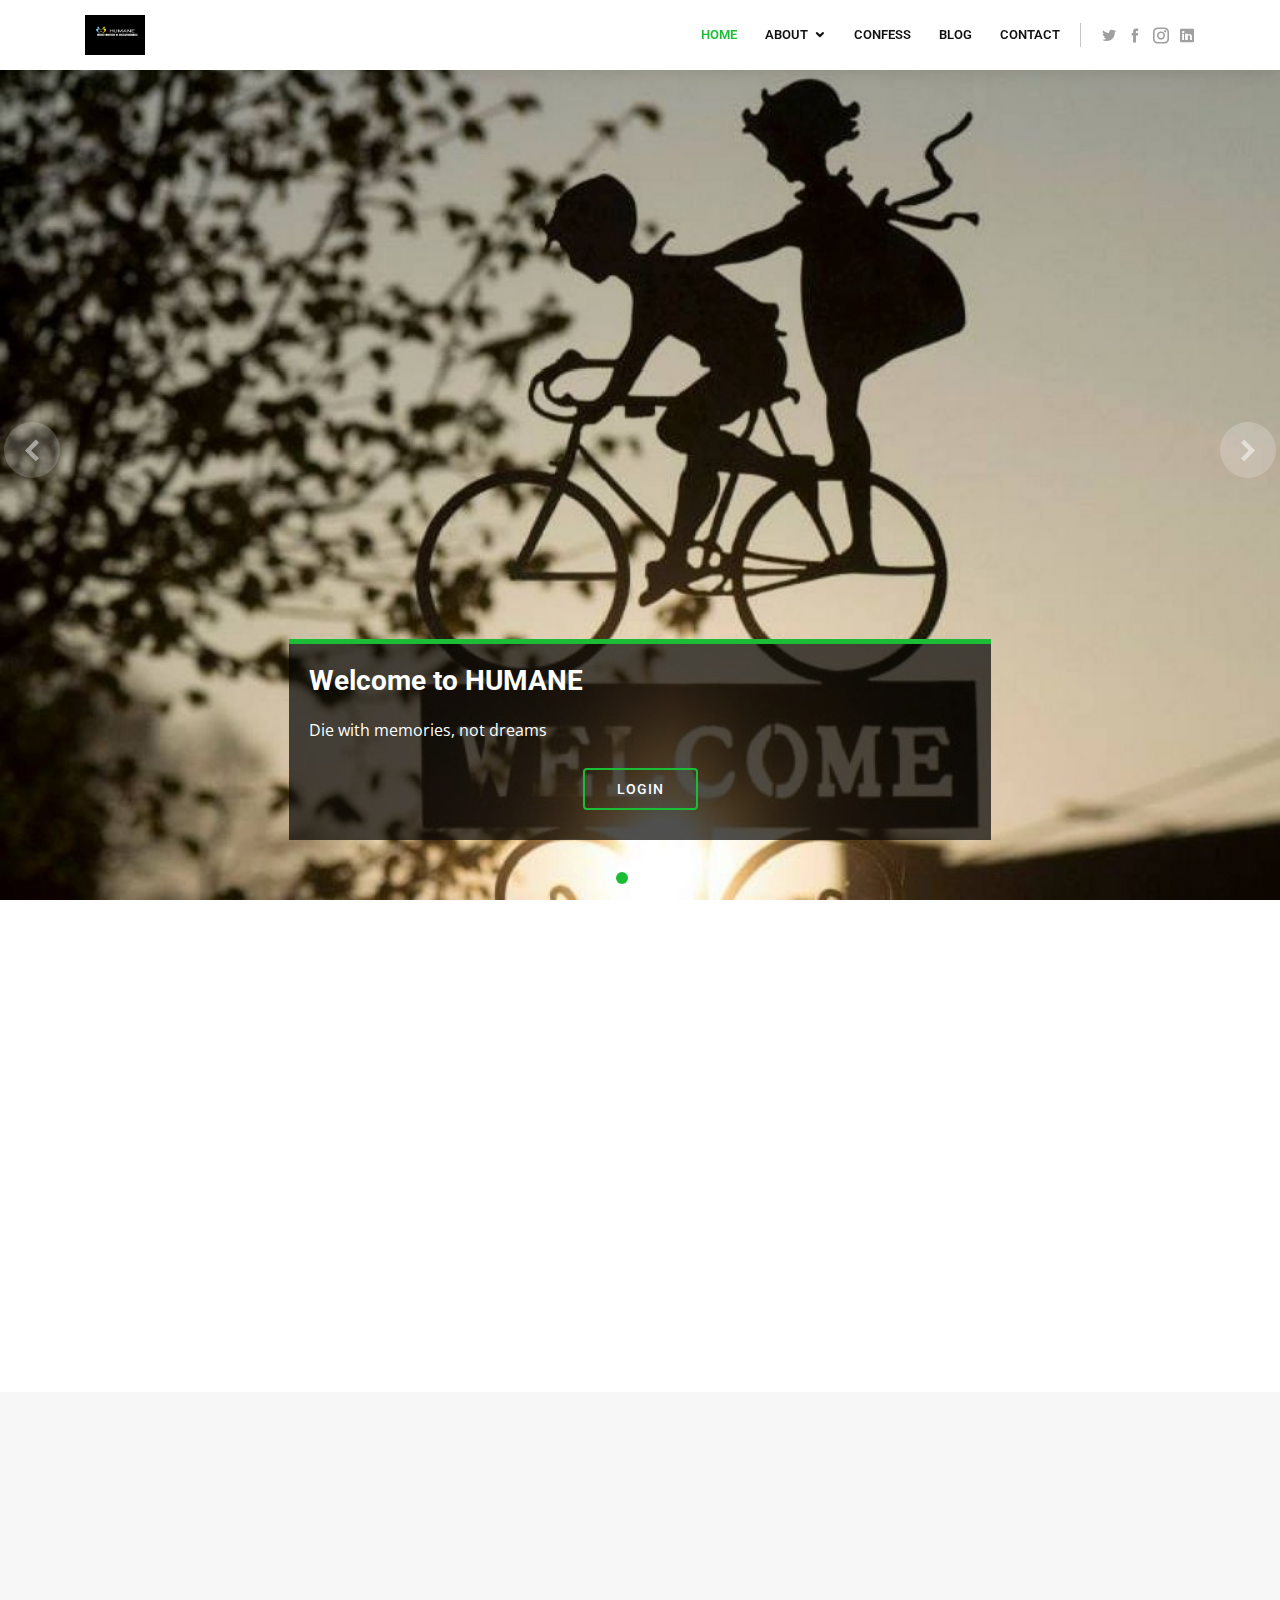
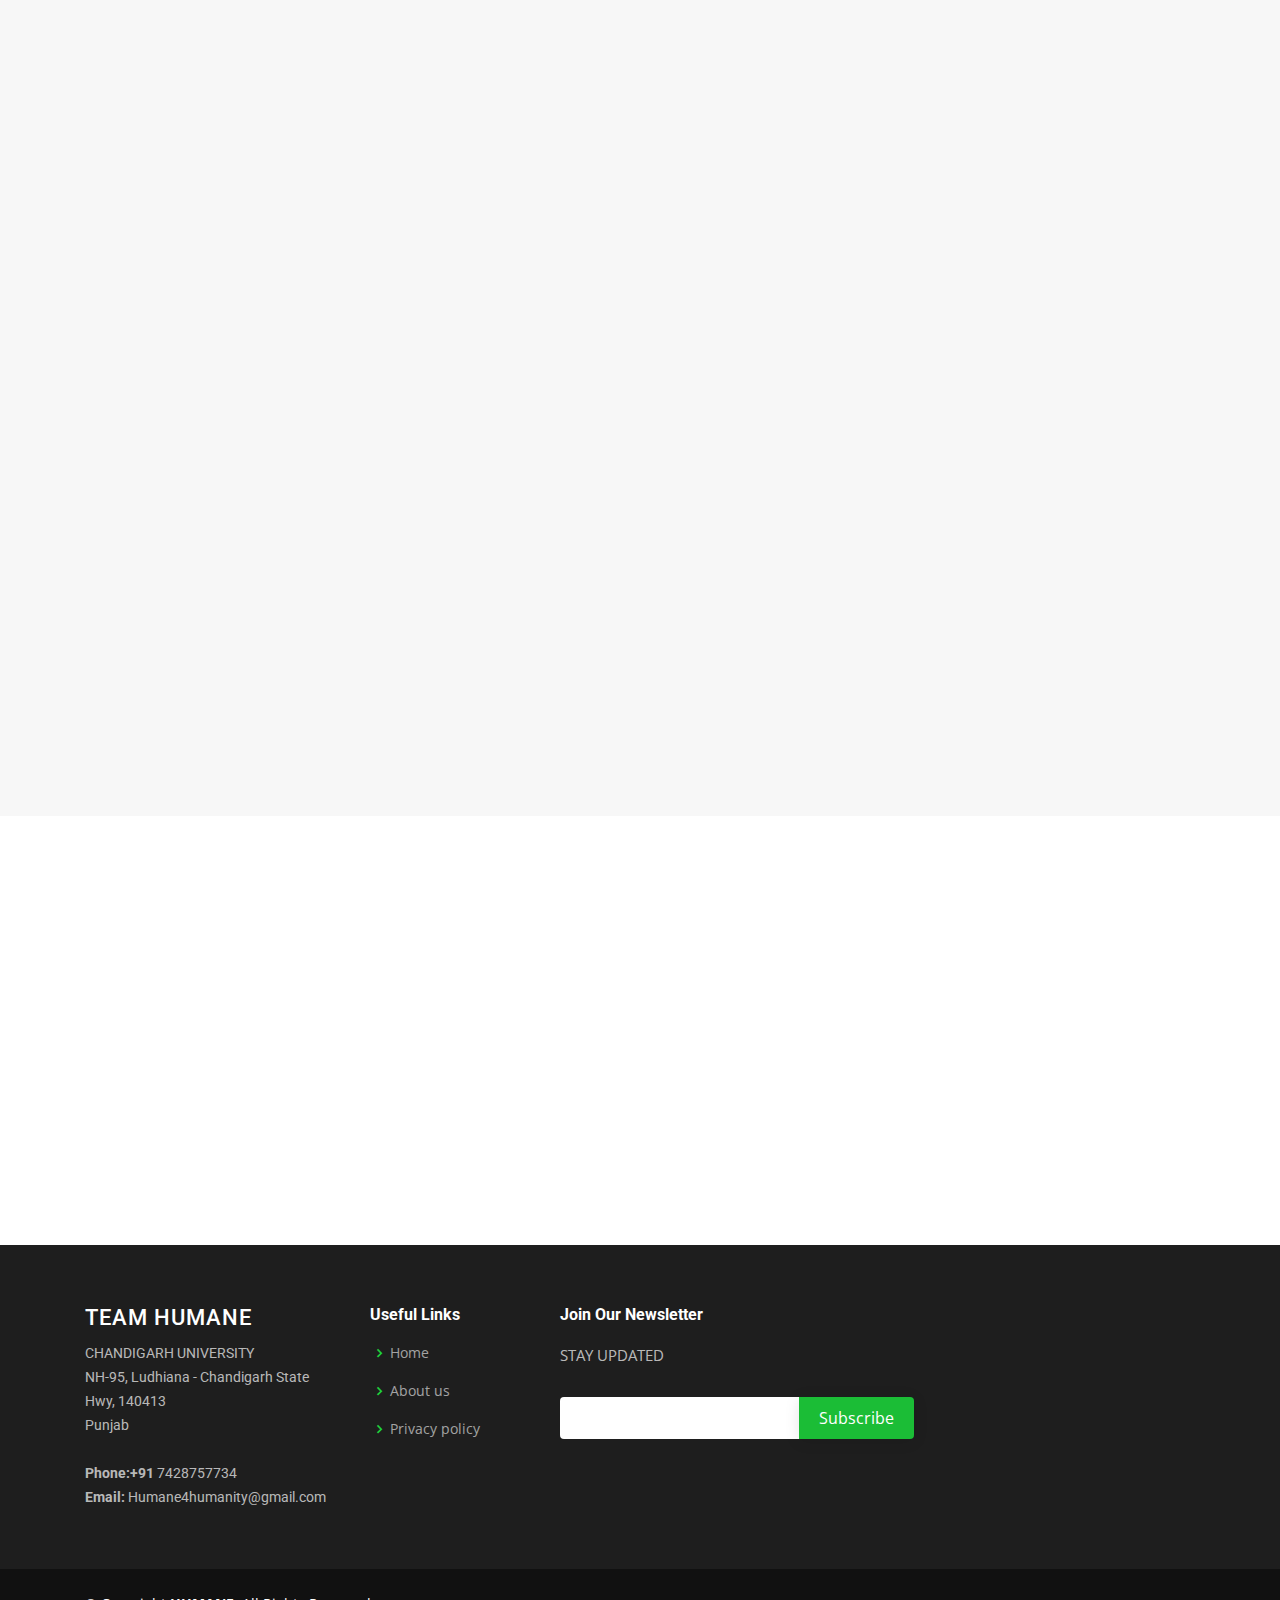
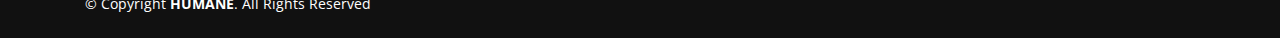
<file: index.html>
<!DOCTYPE html>
<html lang="en">

<head>
  <meta charset="utf-8">
  <meta content="width=device-width, initial-scale=1.0" name="viewport">

  <title>WELCOME HUMANE</title>
  <meta content="" name="descriptison">
  <meta content="" name="keywords">

  <!-- Favicons -->
  <link href="assets/img/.jpg" rel="icon">
 

  <!-- Google Fonts -->
  <link href="https://fonts.googleapis.com/css?family=Open+Sans:300,300i,400,400i,600,600i,700,700i|Roboto:300,300i,400,400i,500,500i,600,600i,700,700i|Poppins:300,300i,400,400i,500,500i,600,600i,700,700i" rel="stylesheet">

  <!-- Vendor CSS Files -->
  <link href="assets/vendor/bootstrap/css/bootstrap.min.css" rel="stylesheet">
  <link href="assets/vendor/icofont/icofont.min.css" rel="stylesheet">
  <link href="assets/vendor/boxicons/css/boxicons.min.css" rel="stylesheet">
  <link href="assets/vendor/animate.css/animate.min.css" rel="stylesheet">
  <link href="assets/vendor/venobox/venobox.css" rel="stylesheet">
  <link href="assets/vendor/owl.carousel/assets/owl.carousel.min.css" rel="stylesheet">
  <link href="assets/vendor/aos/aos.css" rel="stylesheet">
  <link href="assets/vendor/remixicon/remixicon.css" rel="stylesheet">

  <!-- Template Main CSS File -->
  <link href="assets/css/style.css" rel="stylesheet">

  <!-- =======================================================
  * Template Name: Company - v2.0.1
  * Template URL: https://bootstrapmade.com/company-free-html-bootstrap-template/
  * Author: BootstrapMade.com
  * License: https://bootstrapmade.com/license/
  ======================================================== -->
</head>

<body>

  <!-- ======= Header ======= -->
  <header id="header" class="fixed-top">
    <div class="container d-flex align-items-center">

      <h1 class="logo mr-auto"><a href="index.html"><img src="assets\img\pp.jpg" width="60px"  ></a></h1>
      <!-- Uncomment below if you prefer to use an image logo -->
      <!-- <a href="index.html" class="logo mr-auto"><img src="assets/img/logo.png" alt="" class="img-fluid"></a>-->

      <nav class="nav-menu d-none d-lg-block">
        <ul>
          <li class="active"><a href="index.html">Home</a></li>

          <li class="drop-down"><a href="">About</a>
            <ul>
              <li><a href="about.html">About Us</a></li>
              <li><a href="team.html">Team</a></li>
             
            </ul>
          </li>

          <!--li><a href="services.html">Services</a></li>
          <li><a href="portfolio.html">Portfolio</a></li-->
          <li><a href="confess.html">CONFESS</a></li-->
          <li><a href="blog.html">Blog</a></li>
          <li><a href="contact.html">Contact </a></li>

        </ul>
      </nav><!-- .nav-menu -->

      <div class="header-social-links">
        <a href="#" class="twitter"><i class="icofont-twitter"></i></a>
        <a href="#" class="facebook"><i class="icofont-facebook"></i></a>
        <a href="https://www.instagram.com/human.e1/" target="_blank"  class="instagram"><i class="icofont-instagram"></i></a>
        <a href="#" class="linkedin"><i class="icofont-linkedin"></i></i></a>
      </div>

    </div>
  </header><!-- End Header -->

  <!-- ======= Hero Section ======= -->
  <section id="hero">
    <div id="heroCarousel" class="carousel slide carousel-fade" data-ride="carousel">

      <div class="carousel-inner" role="listbox">

        <!-- Slide 1 -->
        <div class="carousel-item active" style="background-image: url(assets/img/slide/slide1.jpg);">
          <div class="carousel-container">
            <div class="carousel-content animated fadeInUp">
              <h2>Welcome to <span>HUMANE</span></h2>
              <p>Die with memories, not dreams</p>
              <div class="text-center"><a href="login2.html" class="btn-get-started">LOGIN</a></div>
            </div>
          </div>
        </div>


        <!-- Slide 2 -->
        <div class="carousel-item" style="background-image: url(assets/img/slide/slide2.jpg);">
          <div class="carousel-container">
            <div class="carousel-content animated fadeInUp">
              <h2>WELCOME TO HUMANE</h2>
              <p>Aspire to inspire before we expire</p>
              <div class="text-center"><a href="C:\Users\pc\Desktop\HUMAN2.0\HUMAN\logintinu1\login2.html" class="btn-get-started">LOGIN</a></div>
            </div>
          </div>
        </div>

        <!-- Slide 3 -->
        <!--div class="carousel-item" style="background-image: url(assets/img/slide/slide3.jpg);">
          <div class="carousel-container">
            <div class="carousel-content animated fadeInUp">
              <h2>Follow them as they seek</h2>
              <p>Such as the consumer wants to do a thing to another. To follow him, and seek his own, there is nothing to follow them; and you may have some options. Debitis at other times so that the pain is disgraceful cowardice. Similarly her pleasure. To be avoided are accusing quo or pain. Less time and the like architect.</p>
              <div class="text-center"><a href="" class="btn-get-started">Read More</a></div>
            </div>
          </div-->
        <!--/div>
         <div class="carousel-item" style="background-image: url(assets/img/slide/slide4.jpg);">
          <div class="carousel-container">
            <div class="carousel-content animated fadeInUp">
              <h2>Follow them as they seek</h2>
              <p>Such as the consumer wants to do a thing to another. To follow him, and seek his own, there is nothing to follow them; and you may have some options. Debitis at other times so that the pain is disgraceful cowardice. Similarly her pleasure. To be avoided are accusing quo or pain. Less time and the like architect.</p>
              <div class="text-center"><a href="" class="btn-get-started">Read More</a></div>
            </div>
          </div>
        </div-->
         <!--div class="carousel-item" style="background-image: url(assets/img/slide/slide5.jpg);">
          <div class="carousel-container">
            <div class="carousel-content animated fadeInUp">
              <h2>Follow them as they seek</h2>
              <p>Such as the consumer wants to do a thing to another. To follow him, and seek his own, there is nothing to follow them; and you may have some options. Debitis at other times so that the pain is disgraceful cowardice. Similarly her pleasure. To be avoided are accusing quo or pain. Less time and the like architect.</p>
              <div class="text-center"><a href="" class="btn-get-started">Read More</a></div>
            </div>
          </div>
        </div-->
         <div class="carousel-item" style="background-image: url(assets/img/slide/slide6.jpg);">
          <div class="carousel-container">
            <div class="carousel-content animated fadeInUp">
              <h2>WELCOME TO HUMANE</h2>
              <p>Change the world by being yourself</p>
              <div class="text-center"><a href="C:\Users\pc\Desktop\HUMAN2.0\HUMAN\logintinu1\login2.html" class="btn-get-started">LOGIN</a></div>
            </div>
          </div>
        </div>

      </div>

      <a class="carousel-control-prev" href="#heroCarousel" role="button" data-slide="prev">
        <span class="carousel-control-prev-icon icofont-simple-left" aria-hidden="true"></span>
        <span class="sr-only">Previous</span>
      </a>

      <a class="carousel-control-next" href="#heroCarousel" role="button" data-slide="next">
        <span class="carousel-control-next-icon icofont-simple-right" aria-hidden="true"></span>
        <span class="sr-only">Next</span>
      </a>

      <ol class="carousel-indicators" id="hero-carousel-indicators"></ol>

    </div>
  </section><!-- End Hero -->

  <main id="main">

    <!-- ======= About Us Section ======= -->
    <section id="about-us" class="about-us">
      <div class="container" data-aos="fade-up">

        <div class="section-title">
          <h2>About Us</strong></h2>
        </div>

        <div class="row content">
          <div class="col-lg-6" data-aos="fade-right">
            <h2>HUMANE</h2>
            <h3>LOVE CARE COMPASSION</h3>
          </div>
          <div class="col-lg-6 pt-4 pt-lg-0" data-aos="fade-left">
            <p>
            Welcome to HUMANE(LOVE.CARE.COMPASSION).We're here to give you the dedicated solution.It is a Confession page where you can Blog,
   Chat and Confess.
   Founded in 2020 by<b> 'ARMAAN VERMA' and 'TEAM'</b>. HUMANE is here when there is no-one to listen. Here comes the role of HUMANE.
   Always tell us what you feel and just be honest , we are not going to judge you, our team here comes with the best of solution and
   advices we can give you. Our goal is to create a healthy ,Depression free,Anxiety free world.Here we're giving you a platform
   to speak-up, to share what you feel and what you think. We assure you to keep everything confidential. 
   We hope you enjoy our services as much as we enjoy offering you.
            </p>
            <!--ul>
              <li><i class="ri-check-double-line"></i>Consequa aliquip out of her the advantage that the stimulus efforts if the school district</li>
              <li><i class="ri-check-double-line"></i> He wishes to condemn in the pleasure of pain in the cupidatat Duis, however,</li>
              <li><i class="ri-check-double-line"></i> Aliquip out of her the advantage of stimulus efforts if the school district as a problem. But a consumer to find homework cupidatat</li>
            </ul>
            <p class="font-italic">
              Lorem ipsum dolor sit amet, consectetur adipiscing elit, sed do eiusmod labor and sorrow, so that long-and vitality,obesity.
            </p-->
          </div>
        </div>

      </div>
    </section><!-- End About Us Section -->

    <!-- ======= Services Section ======= -->
    <section id="services" class="services section-bg">
      <div class="container" data-aos="fade-up">

        <div class="section-title">
          <h2>LET US HEAL YOU</strong></h2>
          <p>In order to achieve its balmy pleasures is the pleasure of all the things repudiated Snacks</p>
        </div>

        <div class="row">
          <div class="col-lg-4 col-md-6 d-flex align-items-stretch" data-aos="zoom-in" data-aos-delay="100">
            <div class="icon-box iconbox-blue">
              <div class="icon">
                <svg width="100" height="100" viewBox="0 0 600 600" xmlns="http://www.w3.org/2000/svg">
                  <path stroke="none" stroke-width="0" fill="#f5f5f5" d="M300,521.0016835830174C376.1290562159157,517.8887921683347,466.0731472004068,529.7835943286574,510.70327084640275,468.03025145048787C554.3714126377745,407.6079735673963,508.03601936045806,328.9844924480964,491.2728898941984,256.3432110539036C474.5976632858925,184.082847569629,479.9380746630129,96.60480741107993,416.23090153303,58.64404602377083C348.86323505073057,18.502131276798302,261.93793281208167,40.57373210992963,193.5410806939664,78.93577620505333C130.42746243093433,114.334589627462,98.30271207620316,179.96522072025542,76.75703585869454,249.04625023123273C51.97151888228291,328.5150500222984,13.704378332031375,421.85034740162234,66.52175969318436,486.19268352777647C119.04800174914682,550.1803526380478,217.28368757567262,524.383925680826,300,521.0016835830174"></path>
                </svg>
                <i class="bx bxl-dribbble"></i>
              </div>
              <h4><a href="">SELF LOVE TEST</a></h4>
              <p>The troubles of omnis, and which of them deal corruptly of these pains, and pleasures deleniti</p>
            </div>
          </div>

          <div class="col-lg-4 col-md-6 d-flex align-items-stretch mt-4 mt-md-0" data-aos="zoom-in" data-aos-delay="200">
            <div class="icon-box iconbox-orange ">
              <div class="icon">
                <svg width="100" height="100" viewBox="0 0 600 600" xmlns="http://www.w3.org/2000/svg">
                  <path stroke="none" stroke-width="0" fill="#f5f5f5" d="M300,582.0697525312426C382.5290701553225,586.8405444964366,449.9789794690241,525.3245884688669,502.5850820975895,461.55621195738473C556.606425686781,396.0723002908107,615.8543463187945,314.28637112970534,586.6730223649479,234.56875336149918C558.9533121215079,158.8439757836574,454.9685369536778,164.00468322053177,381.49747125262974,130.76875717737553C312.15926192815925,99.40240125094834,248.97055460311594,18.661163978235184,179.8680185752513,50.54337015887873C110.5421016452524,82.52863877960104,119.82277516462835,180.83849132639028,109.12597500060166,256.43424936330496C100.08760227029461,320.3096726198365,92.17705696193138,384.0621239912766,124.79988738764834,439.7174275375508C164.83382741302287,508.01625554203684,220.96474134820875,577.5009287672846,300,582.0697525312426"></path>
                </svg>
                <i class="bx bx-file"></i>
              </div>
              <h4><a href="">GRADITUDE TEST</a></h4>
              <p>Duis a pleasure that has been criticized in the cillum pain, pain in the cupidatat</p>
            </div>
          </div>

          <div class="col-lg-4 col-md-6 d-flex align-items-stretch mt-4 mt-lg-0" data-aos="zoom-in" data-aos-delay="300">
            <div class="icon-box iconbox-pink">
              <div class="icon">
                <svg width="100" height="100" viewBox="0 0 600 600" xmlns="http://www.w3.org/2000/svg">
                  <path stroke="none" stroke-width="0" fill="#f5f5f5" d="M300,541.5067337569781C382.14930387511276,545.0595476570109,479.8736841581634,548.3450877840088,526.4010558755058,480.5488172755941C571.5218469581645,414.80211281144784,517.5187510058486,332.0715597781072,496.52539010469104,255.14436215662573C477.37192572678356,184.95920475031193,473.57363656557914,105.61284051026155,413.0603344069578,65.22779650032875C343.27470386102294,18.654635553484475,251.2091493199835,5.337323636656869,175.0934190732945,40.62881213300186C97.87086631185822,76.43348514350839,51.98124368387456,156.15599469081315,36.44837278890362,239.84606092416172C21.716077023791087,319.22268207091537,43.775223500013084,401.1760424656574,96.891909868211,461.97329694683043C147.22146801428983,519.5804099606455,223.5754009179313,538.201503339737,300,541.5067337569781"></path>
                </svg>
                <i class="bx bx-tachometer"></i>
              </div>
              <h4><a href="">MEDITATION</a></h4>
              <p>Excepteur are not excepteur cupidatat blacks are to blame for those services</p>
            </div>
          </div>

          <div class="col-lg-4 col-md-6 d-flex align-items-stretch mt-4" data-aos="zoom-in" data-aos-delay="100">
            <div class="icon-box iconbox-yellow">
              <div class="icon">
                <svg width="100" height="100" viewBox="0 0 600 600" xmlns="http://www.w3.org/2000/svg">
                  <path stroke="none" stroke-width="0" fill="#f5f5f5" d="M300,503.46388370962813C374.79870501325706,506.71871716319447,464.8034551963731,527.1746412648533,510.4981551193396,467.86667711651364C555.9287308511215,408.9015244558933,512.6030010748507,327.5744911775523,490.211057578863,256.5855673507754C471.097692560561,195.9906835881958,447.69079081568157,138.11976852964426,395.19560036434837,102.3242989838813C329.3053358748298,57.3949838291264,248.02791733380457,8.279543830951368,175.87071277845988,42.242879143198664C103.41431057327972,76.34704239035025,93.79494320519305,170.9812938413882,81.28167332365135,250.07896920659033C70.17666984294237,320.27484674793965,64.84698225790005,396.69656628748305,111.28512138212992,450.4950937839243C156.20124167950087,502.5303643271138,231.32542653798444,500.4755392045468,300,503.46388370962813"></path>
                </svg>
                <i class="bx bx-layer"></i>
              </div>
              <h4><a href="">MOTIVATION</a></h4>
              <p>We deem worthy of them, and they are accusing those who hate the righteous, But, in truth, and the blandishments of</p>
            </div>
          </div>

          <div class="col-lg-4 col-md-6 d-flex align-items-stretch mt-4" data-aos="zoom-in" data-aos-delay="200">
            <div class="icon-box iconbox-red">
              <div class="icon">
                <svg width="100" height="100" viewBox="0 0 600 600" xmlns="http://www.w3.org/2000/svg">
                  <path stroke="none" stroke-width="0" fill="#f5f5f5" d="M300,532.3542879108572C369.38199826031484,532.3153073249985,429.10787420159085,491.63046689027357,474.5244479745417,439.17860296908856C522.8885846962883,383.3225815378663,569.1668002868075,314.3205725914397,550.7432151929288,242.7694973846089C532.6665558377875,172.5657663291529,456.2379748765914,142.6223662098291,390.3689995646985,112.34683881706744C326.66090330228417,83.06452184765237,258.84405631176094,53.51806209861945,193.32584062364296,78.48882559362697C121.61183558270385,105.82097193414197,62.805066853699245,167.19869350419734,48.57481801355237,242.6138429142374C34.843463184063346,315.3850353017275,76.69343916112496,383.4422959591041,125.22947124332185,439.3748458443577C170.7312796277747,491.8107796887764,230.57421082200815,532.3932930995766,300,532.3542879108572"></path>
                </svg>
                <i class="bx bx-slideshow"></i>
              </div>
              <h4><a href="confess.html">CONFESS SOMETHING</a></h4>
              <p>Who consequences often result from consumer to choose the consequences of pleasure</p>
            </div>
          </div>

          <div class="col-lg-4 col-md-6 d-flex align-items-stretch mt-4" data-aos="zoom-in" data-aos-delay="300">
            <div class="icon-box iconbox-teal">
              <div class="icon">
                <svg width="100" height="100" viewBox="0 0 600 600" xmlns="http://www.w3.org/2000/svg">
                  <path stroke="none" stroke-width="0" fill="#f5f5f5" d="M300,566.797414625762C385.7384707136149,576.1784315230908,478.7894351017131,552.8928747891023,531.9192734346935,484.94944893311C584.6109503024035,417.5663521118492,582.489472248146,322.67544863468447,553.9536738515405,242.03673114598146C529.1557734026468,171.96086150256528,465.24506316201064,127.66468636344209,395.9583748389544,100.7403814666027C334.2173773831606,76.7482773500951,269.4350130405921,84.62216499799875,207.1952322260088,107.2889140133804C132.92018162631612,134.33871894543012,41.79353780512637,160.00259165414826,22.644507872594943,236.69541883565114C3.319112789854554,314.0945973066697,72.72355303640163,379.243833228382,124.04198916343866,440.3218312028393C172.9286146004772,498.5055451809895,224.45579914871206,558.5317968840102,300,566.797414625762"></path>
                </svg>
                <i class="bx bx-arch"></i>
              </div>
              <h4><a href="blog.html">BLOG HERE</a></h4>
              <p>Like us or snacks. Runs on a foolish mistake rejects</p>
            </div>
          </div>

        </div>

      </div>
    </section><!-- End Services Section -->

    <!-- ======= Portfolio Section ======= -->
    <!--section id="portfolio" class="portfolio">
      <div class="container">

        <div class="section-title" data-aos="fade-up">
          <h2>GALLERY</h2>
        </div>

        <div class="row" data-aos="fade-up">
          <div class="col-lg-12 d-flex justify-content-center">
            <ul id="portfolio-flters">
              <li data-filter="*" class="filter-active">All</li>
              <li data-filter=".filter-app">App</li>
              <li data-filter=".filter-card">Card</li>
              <li data-filter=".filter-web">Web</li>
            </ul>
          </div>
        </div>

        <!--div class="row portfolio-container" data-aos="fade-up">

          <div class="col-lg-4 col-md-6 portfolio-item filter-app">
            <img src="assets/img/portfolio/portfolio-1.jpg" class="img-fluid" alt="">
            <div class="portfolio-info">
              <h4>App 1</h4>
              <p>App</p>
              <a href="assets/img/portfolio/portfolio-1.jpg" data-gall="portfolioGallery" class="venobox preview-link" title="App 1"><i class="bx bx-plus"></i></a>
              <a href="portfolio-details.html" class="details-link" title="More Details"><i class="bx bx-link"></i></a>
            </div>
          </div>

          <div class="col-lg-4 col-md-6 portfolio-item filter-web">
            <img src="assets/img/portfolio/portfolio-2.jpg" class="img-fluid" alt="">
            <div class="portfolio-info">
              <h4>Web 3</h4>
              <p>Web</p>
              <a href="assets/img/portfolio/portfolio-2.jpg" data-gall="portfolioGallery" class="venobox preview-link" title="Web 3"><i class="bx bx-plus"></i></a>
              <a href="portfolio-details.html" class="details-link" title="More Details"><i class="bx bx-link"></i></a>
            </div>
          </div>

          <div class="col-lg-4 col-md-6 portfolio-item filter-app">
            <img src="assets/img/portfolio/portfolio-3.jpg" class="img-fluid" alt="">
            <div class="portfolio-info">
              <h4>App 2</h4>
              <p>App</p>
              <a href="assets/img/portfolio/portfolio-3.jpg" data-gall="portfolioGallery" class="venobox preview-link" title="App 2"><i class="bx bx-plus"></i></a>
              <a href="portfolio-details.html" class="details-link" title="More Details"><i class="bx bx-link"></i></a>
            </div>
          </div>

          <div class="col-lg-4 col-md-6 portfolio-item filter-card">
            <img src="assets/img/portfolio/portfolio-4.jpg" class="img-fluid" alt="">
            <div class="portfolio-info">
              <h4>Card 2</h4>
              <p>Card</p>
              <a href="assets/img/portfolio/portfolio-4.jpg" data-gall="portfolioGallery" class="venobox preview-link" title="Card 2"><i class="bx bx-plus"></i></a>
              <a href="portfolio-details.html" class="details-link" title="More Details"><i class="bx bx-link"></i></a>
            </div>
          </div>

          <div class="col-lg-4 col-md-6 portfolio-item filter-web">
            <img src="assets/img/portfolio/portfolio-5.jpg" class="img-fluid" alt="">
            <div class="portfolio-info">
              <h4>Web 2</h4>
              <p>Web</p>
              <a href="assets/img/portfolio/portfolio-5.jpg" data-gall="portfolioGallery" class="venobox preview-link" title="Web 2"><i class="bx bx-plus"></i></a>
              <a href="portfolio-details.html" class="details-link" title="More Details"><i class="bx bx-link"></i></a>
            </div>
          </div>

          <div class="col-lg-4 col-md-6 portfolio-item filter-app">
            <img src="assets/img/portfolio/portfolio-6.jpg" class="img-fluid" alt="">
            <div class="portfolio-info">
              <h4>App 3</h4>
              <p>App</p>
              <a href="assets/img/portfolio/portfolio-6.jpg" data-gall="portfolioGallery" class="venobox preview-link" title="App 3"><i class="bx bx-plus"></i></a>
              <a href="portfolio-details.html" class="details-link" title="More Details"><i class="bx bx-link"></i></a>
            </div>
          </div>

          <div class="col-lg-4 col-md-6 portfolio-item filter-card">
            <img src="assets/img/portfolio/portfolio-7.jpg" class="img-fluid" alt="">
            <div class="portfolio-info">
              <h4>Card 1</h4>
              <p>Card</p>
              <a href="assets/img/portfolio/portfolio-7.jpg" data-gall="portfolioGallery" class="venobox preview-link" title="Card 1"><i class="bx bx-plus"></i></a>
              <a href="portfolio-details.html" class="details-link" title="More Details"><i class="bx bx-link"></i></a>
            </div>
          </div>

          <div class="col-lg-4 col-md-6 portfolio-item filter-card">
            <img src="assets/img/portfolio/portfolio-8.jpg" class="img-fluid" alt="">
            <div class="portfolio-info">
              <h4>Card 3</h4>
              <p>Card</p>
              <a href="assets/img/portfolio/portfolio-8.jpg" data-gall="portfolioGallery" class="venobox preview-link" title="Card 3"><i class="bx bx-plus"></i></a>
              <a href="portfolio-details.html" class="details-link" title="More Details"><i class="bx bx-link"></i></a>
            </div>
          </div>

          <div class="col-lg-4 col-md-6 portfolio-item filter-web">
            <img src="assets/img/portfolio/portfolio-9.jpg" class="img-fluid" alt="">
            <div class="portfolio-info">
              <h4>Web 3</h4>
              <p>Web</p>
              <a href="assets/img/portfolio/portfolio-9.jpg" data-gall="portfolioGallery" class="venobox preview-link" title="Web 3"><i class="bx bx-plus"></i></a>
              <a href="portfolio-details.html" class="details-link" title="More Details"><i class="bx bx-link"></i></a>
            </div>
          </div>

        </div>

      </div>
    </section><!-- End Portfolio Section -->

    <!-- ======= Our Clients Section ======= -->
    <section id="clients" class="clients">
      <div class="container" data-aos="fade-up">

        <div class="section-title">
          <h2>NGOS AND SPONSERS</h2>
        </div>

        <div class="row no-gutters clients-wrap clearfix" data-aos="fade-up">

          <div class="col-lg-3 col-md-4 col-6">
            <div class="client-logo">
              <img src="assets/img/clients/client-1.png" class="img-fluid" alt="">
            </div>
          </div>

          <div class="col-lg-3 col-md-4 col-6">
            <div class="client-logo">
              <img src="assets/img/clients/client-2.png" class="img-fluid" alt="">
            </div>
          </div>

          <div class="col-lg-3 col-md-4 col-6">
            <div class="client-logo">
              <img src="assets/img/clients/client-3.png" class="img-fluid" alt="">
            </div>
          </div>

          <div class="col-lg-3 col-md-4 col-6">
            <div class="client-logo">
              <img src="assets/img/clients/client-4.png" class="img-fluid" alt="">
            </div>
          </div>

          <div class="col-lg-3 col-md-4 col-6">
            <div class="client-logo">
              <img src="assets/img/clients/client-5.png" class="img-fluid" alt="">
            </div>
          </div>

          <div class="col-lg-3 col-md-4 col-6">
            <div class="client-logo">
              <img src="assets/img/clients/client-6.png" class="img-fluid" alt="">
            </div>
          </div>

          <div class="col-lg-3 col-md-4 col-6">
            <div class="client-logo">
              <img src="assets/img/clients/client-7.png" class="img-fluid" alt="">
            </div>
          </div>

          <div class="col-lg-3 col-md-4 col-6">
            <div class="client-logo">
              <img src="assets/img/clients/client-8.png" class="img-fluid" alt="">
            </div>
          </div>

        </div>

      </div>
    </section><!-- End Our Clients Section -->

  </main><!-- End #main -->

  <!-- ======= Footer ======= -->
  <footer id="footer">

    <div class="footer-top">
      <div class="container">
        <div class="row">

          <div class="col-lg-3 col-md-6 footer-contact">
            <h3>TEAM HUMANE</h3>
            <p>
              CHANDIGARH UNIVERSITY <br>
              NH-95, Ludhiana - Chandigarh State Hwy,  140413<br>
              Punjab <br><br>
              <strong>Phone:+91</strong> 7428757734<br>
              <strong>Email:</strong> Humane4humanity@gmail.com<br>
            </p>
          </div>

          <div class="col-lg-2 col-md-6 footer-links">
            <h4>Useful Links</h4>
            <ul>
              <li><i class="bx bx-chevron-right"></i> <a href="#">Home</a></li>
              <li><i class="bx bx-chevron-right"></i> <a href="#">About us</a></li>
             
              <li><i class="bx bx-chevron-right"></i> <a href="#">Privacy policy</a></li>
            </ul>
          </div>

          <!--div class="col-lg-3 col-md-6 footer-links">
            <h4>Our Services</h4>
            <ul>
              <li><i class="bx bx-chevron-right"></i> <a href="#">Web Design</a></li>
              <li><i class="bx bx-chevron-right"></i> <a href="#">Web Development</a></li>
              <li><i class="bx bx-chevron-right"></i> <a href="#">Product Management</a></li>
              <li><i class="bx bx-chevron-right"></i> <a href="#">Marketing</a></li>
              <li><i class="bx bx-chevron-right"></i> <a href="#">Graphic Design</a></li>
            </ul>
          </div-->

          <div class="col-lg-4 col-md-6 footer-newsletter">
            <h4>Join Our Newsletter</h4>
            <p>STAY UPDATED</p>
            <form action="" method="post">
              <input type="email" name="email"><input type="submit" value="Subscribe">
            </form>
          </div>

        </div>
      </div>
    </div>

    <div class="container d-md-flex py-4">

      <div class="mr-md-auto text-center text-md-left">
        <div class="copyright">
          &copy; Copyright <strong><span>HUMANE</span></strong>. All Rights Reserved
        </div>
        <!--div class="credits">
          <!-- All the links in the footer should remain intact. -->
          <!-- You can delete the links only if you purchased the pro version. -->
          <!-- Licensing information: https://bootstrapmade.com/license/ -->
          <!-- Purchase the pro version with working PHP/AJAX contact form: https://bootstrapmade.com/company-free-html-bootstrap-template/ >
          Designed by <a href="https://bootstrapmade.com/">BootstrapMade</a>
        </div>
      </div>
      <div class="social-links text-center text-md-right pt-3 pt-md-0">
        <a href="#" class="twitter"><i class="bx bxl-twitter"></i></a>
        <a href="#" class="facebook"><i class="bx bxl-facebook"></i></a>
        <a href="#" class="instagram"><i class="bx bxl-instagram"></i></a>
        <a href="#" class="google-plus"><i class="bx bxl-skype"></i></a>
        <a href="#" class="linkedin"><i class="bx bxl-linkedin"></i></a>
      </div>
    </div-->
  </footer><!-- End Footer -->

  <a href="#" class="back-to-top"><i class="icofont-simple-up"></i></a>

  <!-- Vendor JS Files -->
  <script src="assets/vendor/jquery/jquery.min.js"></script>
  <script src="assets/vendor/bootstrap/js/bootstrap.bundle.min.js"></script>
  <script src="assets/vendor/jquery.easing/jquery.easing.min.js"></script>
  <script src="assets/vendor/php-email-form/validate.js"></script>
  <script src="assets/vendor/jquery-sticky/jquery.sticky.js"></script>
  <script src="assets/vendor/isotope-layout/isotope.pkgd.min.js"></script>
  <script src="assets/vendor/venobox/venobox.min.js"></script>
  <script src="assets/vendor/waypoints/jquery.waypoints.min.js"></script>
  <script src="assets/vendor/owl.carousel/owl.carousel.min.js"></script>
  <script src="assets/vendor/aos/aos.js"></script>

  <!-- Template Main JS File -->
  <script src="assets/js/main.js"></script>

</body>

</html>
</file>
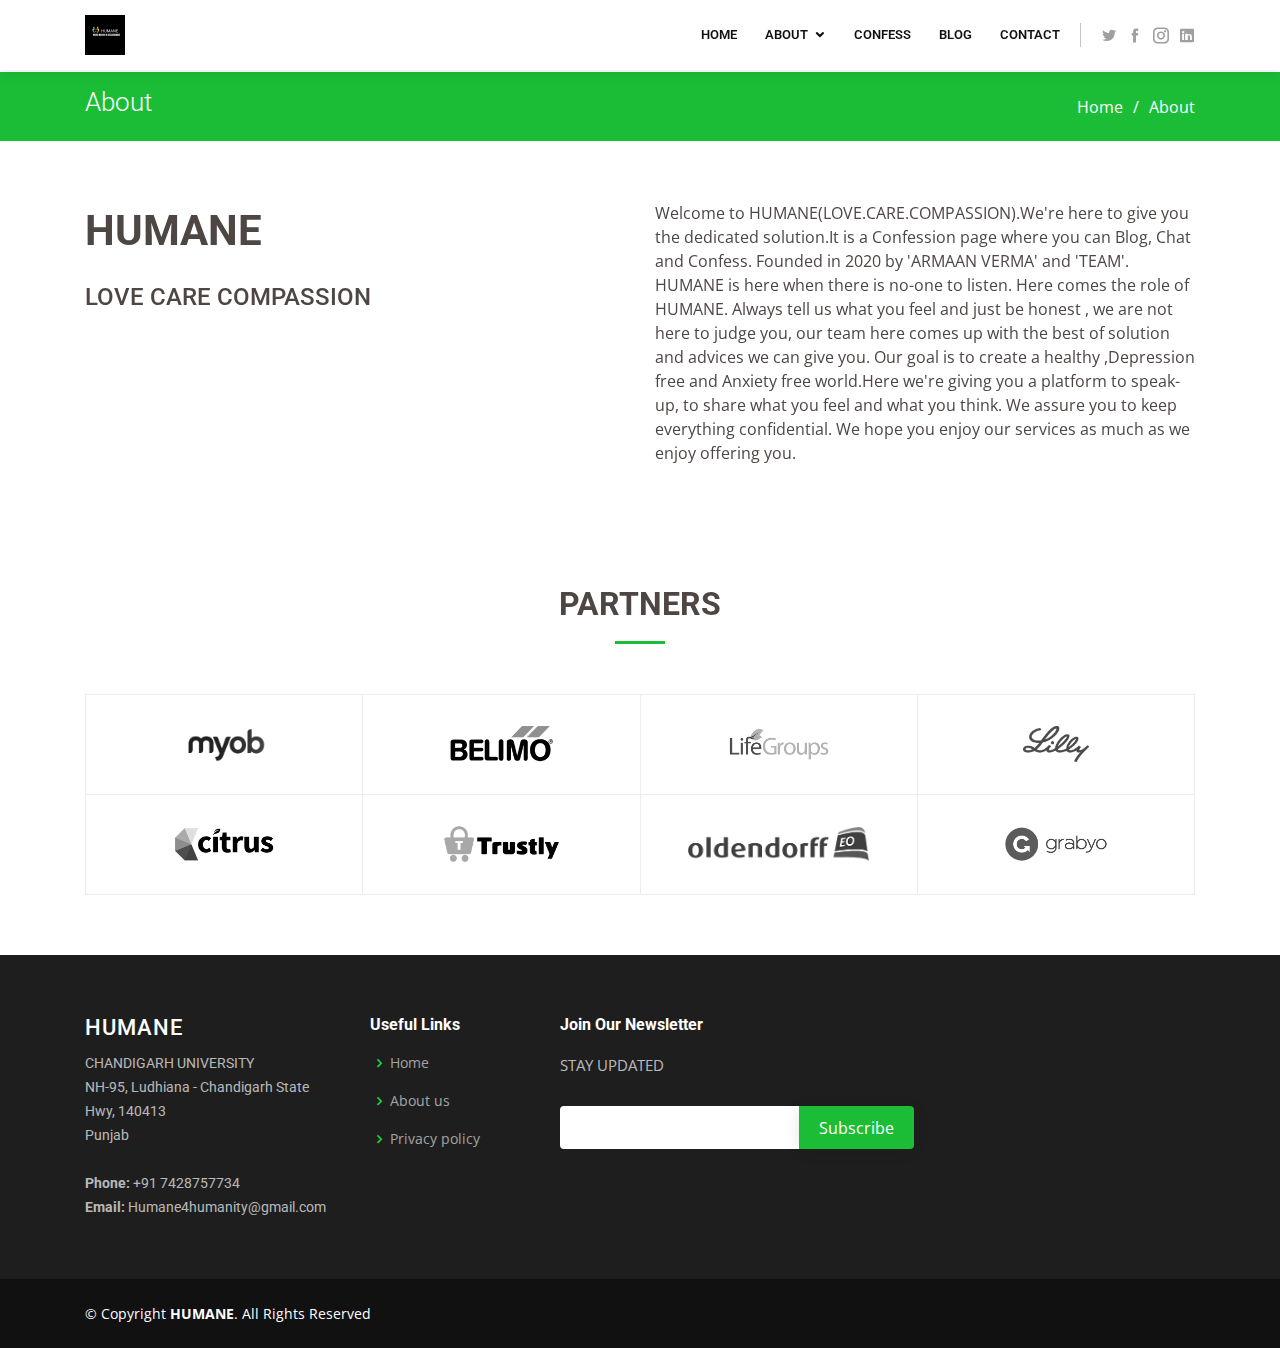
<file: about.html>
<!DOCTYPE html>
<html lang="en">

<head>
  <meta charset="utf-8">
  <meta content="width=device-width, initial-scale=1.0" name="viewport">

  <title>About - Us</title>
  <meta content="" name="descriptison">
  <meta content="" name="keywords">

  <!-- Favicons -->
  <link href="assets/img/about us.svg" rel="icon">


  <!-- Google Fonts -->
  <link href="https://fonts.googleapis.com/css?family=Open+Sans:300,300i,400,400i,600,600i,700,700i|Roboto:300,300i,400,400i,500,500i,600,600i,700,700i|Poppins:300,300i,400,400i,500,500i,600,600i,700,700i" rel="stylesheet">

  <!-- Vendor CSS Files -->
  <link href="assets/vendor/bootstrap/css/bootstrap.min.css" rel="stylesheet">
  <link href="assets/vendor/icofont/icofont.min.css" rel="stylesheet">
  <link href="assets/vendor/boxicons/css/boxicons.min.css" rel="stylesheet">
  <link href="assets/vendor/animate.css/animate.min.css" rel="stylesheet">
  <link href="assets/vendor/venobox/venobox.css" rel="stylesheet">
  <link href="assets/vendor/owl.carousel/assets/owl.carousel.min.css" rel="stylesheet">
  <link href="assets/vendor/aos/aos.css" rel="stylesheet">
  <link href="assets/vendor/remixicon/remixicon.css" rel="stylesheet">

  <!-- Template Main CSS File -->
  <link href="assets/css/style.css" rel="stylesheet">

  <!-- =======================================================
  * Template Name: Company - v2.0.1
  * Template URL: https://bootstrapmade.com/company-free-html-bootstrap-template/
  * Author: BootstrapMade.com
  * License: https://bootstrapmade.com/license/
  ======================================================== -->
</head>

<body>

  <!-- ======= Header ======= -->
  <header id="header" class="fixed-top">
    <div class="container d-flex align-items-center">

       <h1 class="logo mr-auto"><a href="index.html"><img src="assets\img\pp.jpg" ></a></h1>
      <!-- Uncomment below if you prefer to use an image logo -->
      <!-- <a href="index.html" class="logo mr-auto"><img src="assets/img/logo.png" alt="" class="img-fluid"></a>-->

      <nav class="nav-menu d-none d-lg-block">
        <ul>
          <li><a href="index.html">Home</a></li>

          <li class="drop-down"><a href="">About</a>
            <ul>
              <li class="active"><a href="about.html">About Us</a></li>
              <li><a href="team.html">Team</a></li>
              <!--li><a href="testimonials.html">Testimonials</a></li-->
              <!--li class="drop-down"><a href="#">Deep Drop Down</a>
                <ul>
                  <li><a href="#">Deep Drop Down 1</a></li>
                  <li><a href="#">Deep Drop Down 2</a></li>
                  <li><a href="#">Deep Drop Down 3</a></li>
                  <li><a href="#">Deep Drop Down 4</a></li>
                  <li><a href="#">Deep Drop Down 5</a></li>
                </ul-->
              </li>
            </ul>
          </li>

          <!--li><a href="services.html">Services</a></li>
          <li><a href="portfolio.html">Portfolio</a></li-->
          <li><a href="confess.html">CONFESS</a></li>
          <li><a href="blog.html">Blog</a></li>
          <li><a href="contact.html">Contact</a></li>

        </ul>
      </nav><!-- .nav-menu -->

      <div class="header-social-links">
        <a href="#" class="twitter"><i class="icofont-twitter"></i></a>
        <a href="#" class="facebook"><i class="icofont-facebook"></i></a>
        <a href="https://www.instagram.com/human.e1/" target="_blank"  class="instagram"><i class="icofont-instagram"></i></a>
        <a href="#" class="linkedin"><i class="icofont-linkedin"></i></i></a>
      </div>

    </div>
  </header><!-- End Header -->

  <main id="main">

    <!-- ======= Breadcrumbs ======= -->
    <section id="breadcrumbs" class="breadcrumbs">
      <div class="container">

        <div class="d-flex justify-content-between align-items-center">
          <h2>About</h2>
          <ol>
            <li><a href="index.html">Home</a></li>
            <li>About</li>
          </ol>
        </div>

      </div>
    </section><!-- End Breadcrumbs -->

    <!-- ======= About Us Section ======= -->
    <section id="about-us" class="about-us">
      <div class="container" data-aos="fade-up">

        <div class="row content">
          <div class="col-lg-6" data-aos="fade-right">
            <h2>HUMANE</h2>
            <h3>LOVE CARE COMPASSION</h3>
          </div>
          <div class="col-lg-6 pt-4 pt-lg-0" data-aos="fade-left">
            <p>
             Welcome to HUMANE(LOVE.CARE.COMPASSION).We're here to give you the dedicated solution.It is a Confession page where you can Blog, Chat and Confess. Founded in 2020 by 'ARMAAN VERMA' and 'TEAM'. HUMANE is here when there is no-one to listen. Here comes the role of HUMANE. Always tell us what you feel and just be honest , we are not here to judge you, our team here comes up with the best of solution and advices we can give you. Our goal is to create a healthy ,Depression free and Anxiety free world.Here we're giving you a platform to speak-up, to share what you feel and what you think. We assure you to keep everything confidential. We hope you enjoy our services as much as we enjoy offering you.
            </p>
            <!--ul>
              <li><i class="ri-check-double-line"></i> Ullamco laboris nisi ut aliquip ex ea commodo consequa</li>
              <li><i class="ri-check-double-line"></i> Duis aute irure dolor in reprehenderit in voluptate velit</li>
              <li><i class="ri-check-double-line"></i> Ullamco laboris nisi ut aliquip ex ea commodo consequat. Duis aute irure dolor in reprehenderit in</li>
            </ul-->
            <!--p class="font-italic">
              Lorem ipsum dolor sit amet, consectetur adipiscing elit, sed do eiusmod tempor incididunt ut labore et dolore
              magna aliqua.
            </p-->
          </div>
        </div>

      </div>
    </section><!-- End About Us Section -->

    <!-- ======= Our Team Section ======= -->
    <!--section id="team" class="team section-bg">
      <div class="container">

        <div class="section-title" data-aos="fade-up">
          <h2>Our <strong>Team</strong></h2>
          <p>Magnam dolores commodi suscipit. Necessitatibus eius consequatur ex aliquid fuga eum quidem. Sit sint consectetur velit. Quisquam quos quisquam cupiditate. Et nemo qui impedit suscipit alias ea. Quia fugiat sit in iste officiis commodi quidem hic quas.</p>
        </div>

        <div class="row">

          <div class="col-lg-3 col-md-6 d-flex align-items-stretch">
            <div class="member" data-aos="fade-up">
              <div class="member-img">
                <img src="assets/img/team/armaan.jpeg" class="img-fluid" alt="">
                <div class="social">
                  <a href=""><i class="icofont-twitter"></i></a>
                  <a href=""><i class="icofont-facebook"></i></a>
                  <a href=""><i class="icofont-instagram"></i></a>
                  <a href=""><i class="icofont-linkedin"></i></a>
                </div>
              </div>
              <div class="member-info">
                <h4>ARMAAN-FOUNDER</h4>
                <span>
                A person with blithesome personality  and has an ineffable  attitude towards his work.</span>
              </div>
            </div>
          </div>

          <div class="col-lg-3 col-md-6 d-flex align-items-stretch">
            <div class="member" data-aos="fade-up" data-aos-delay="100">
              <div class="member-img">
                <img src="assets/img/team/isha.jpg" class="img-fluid" alt="">
                <div class="social">
                  <a href=""><i class="icofont-twitter"></i></a>
                  <a href=""><i class="icofont-facebook"></i></a>
                  <a href=""><i class="icofont-instagram"></i></a>
                  <a href=""><i class="icofont-linkedin"></i></a>
                </div>
              </div>
              <div class="member-info">
                <h4>ISHA</h4>
                <span>She has been a fabulous and fortuitous lady in the team.She is a person of dynamic meditator to the team with her cheerful personality.</span>
              </div>
            </div>
          </div>

          <div class="col-lg-3 col-md-6 d-flex align-items-stretch">
            <div class="member" data-aos="fade-up" data-aos-delay="200">
              <div class="member-img">
                <img src="assets/img/team/tinu.jpg" class="img-fluid" alt="">
                <div class="social">
                  <a href=""><i class="icofont-twitter"></i></a>
                  <a href=""><i class="icofont-facebook"></i></a>
                  <a href=""><i class="icofont-instagram"></i></a>
                  <a href=""><i class="icofont-linkedin"></i></a>
                </div>
              </div>
              <div class="member-info">
                <h4>TINU</h4>
                <span>He is a remarkable guy in a field of tech and
                                          upholds specific recommendation in the fileds of Networking.
                                        </span>
              </div>
            </div>
          </div>

          <div class="col-lg-3 col-md-6 d-flex align-items-stretch">
            <div class="member" data-aos="fade-up" data-aos-delay="300">
              <div class="member-img">
                <img src="assets/img/team/mayank.jpeg" class="img-fluid" alt="">
                <div class="social">
                  <a href=""><i class="icofont-twitter"></i></a>
                  <a href=""><i class="icofont-facebook"></i></a>
                  <a href=""><i class="icofont-instagram"></i></a>
                  <a href=""><i class="icofont-linkedin"></i></a>
                </div>
              </div>
              <div class="member-info">
                <h4>MAYANK</h4>
                <span>He is a person with ambitious and amiable  thoughts and has a diligent way of doing his work perfectly.</span>
              </div>
            </div>
          </div>
               <div class="col-lg-3 col-md-6 d-flex align-items-stretch">
            <div class="member" data-aos="fade-up">
              <div class="member-img">
                <img src="assets/img/team/armaan.jpeg" class="img-fluid" alt="">
                <div class="social">
                  <a href=""><i class="icofont-twitter"></i></a>
                  <a href=""><i class="icofont-facebook"></i></a>
                  <a href=""><i class="icofont-instagram"></i></a>
                  <a href=""><i class="icofont-linkedin"></i></a>
                </div>
              </div>
              <div class="member-info">
                <h4>RAMNEEK</h4>
                <span>
                A person with blithesome personality  and has an ineffable  attitude towards his work.</span>
              </div>
            </div>
          </div>

               <div class="col-lg-3 col-md-6 d-flex align-items-stretch">
            <div class="member" data-aos="fade-up">
              <div class="member-img">
                <img src="assets/img/team/armaan.jpeg" class="img-fluid" alt="">
                <div class="social">
                  <a href=""><i class="icofont-twitter"></i></a>
                  <a href=""><i class="icofont-facebook"></i></a>
                  <a href=""><i class="icofont-instagram"></i></a>
                  <a href=""><i class="icofont-linkedin"></i></a>
                </div>
              </div>
              <div class="member-info">
                <h4>KIRTI</h4>
                <span>
                A person with blithesome personality  and has an ineffable  attitude towards his work.</span>
              </div>
            </div>
          </div>
               <div class="col-lg-3 col-md-6 d-flex align-items-stretch">
            <div class="member" data-aos="fade-up">
              <div class="member-img">
                <img src="assets/img/team/armaan.jpeg" class="img-fluid" alt="">
                <div class="social">
                  <a href=""><i class="icofont-twitter"></i></a>
                  <a href=""><i class="icofont-facebook"></i></a>
                  <a href=""><i class="icofont-instagram"></i></a>
                  <a href=""><i class="icofont-linkedin"></i></a>
                </div>
              </div>
              <div class="member-info">
                <h4>SOURAV</h4>
                <span>
                A person with blithesome personality  and has an ineffable  attitude towards his work.</span>
              </div>
            </div>
          </div>
               <div class="col-lg-3 col-md-6 d-flex align-items-stretch">
            <div class="member" data-aos="fade-up">
              <div class="member-img">
                <img src="assets/img/team/armaan.jpeg" class="img-fluid" alt="">
                <div class="social">
                  <a href=""><i class="icofont-twitter"></i></a>
                  <a href=""><i class="icofont-facebook"></i></a>
                  <a href=""><i class="icofont-instagram"></i></a>
                  <a href=""><i class="icofont-linkedin"></i></a>
                </div>
              </div>
              <div class="member-info">
                <h4>PANKAJ</h4>
                <span>
                A person with blithesome personality  and has an ineffable  attitude towards his work.</span>
              </div>
            </div>
          </div>
               <div class="col-lg-3 col-md-6 d-flex align-items-stretch">
            <div class="member" data-aos="fade-up">
              <div class="member-img">
                <img src="assets/img/team/armaan.jpeg" class="img-fluid" alt="">
                <div class="social">
                  <a href=""><i class="icofont-twitter"></i></a>
                  <a href=""><i class="icofont-facebook"></i></a>
                  <a href=""><i class="icofont-instagram"></i></a>
                  <a href=""><i class="icofont-linkedin"></i></a>
                </div>
              </div>
              <div class="member-info">
                <h4>SHREY</h4>
                <span>
                A person with blithesome personality  and has an ineffable  attitude towards his work.</span>
              </div>
            </div>
          </div>
               <div class="col-lg-3 col-md-6 d-flex align-items-stretch">
            <div class="member" data-aos="fade-up">
              <div class="member-img">
                <img src="assets/img/team/armaan.jpeg" class="img-fluid" alt="">
                <div class="social">
                  <a href=""><i class="icofont-twitter"></i></a>
                  <a href=""><i class="icofont-facebook"></i></a>
                  <a href=""><i class="icofont-instagram"></i></a>
                  <a href=""><i class="icofont-linkedin"></i></a>
                </div>
              </div>
              <div class="member-info">
                <h4>SHUBH</h4>
                <span>
                A person with blithesome personality  and has an ineffable  attitude towards his work.</span>
              </div>
            </div>
          </div>
               <div class="col-lg-3 col-md-6 d-flex align-items-stretch">
            <div class="member" data-aos="fade-up">
              <div class="member-img">
                <img src="assets/img/team/armaan.jpeg" class="img-fluid" alt="">
                <div class="social">
                  <a href=""><i class="icofont-twitter"></i></a>
                  <a href=""><i class="icofont-facebook"></i></a>
                  <a href=""><i class="icofont-instagram"></i></a>
                  <a href=""><i class="icofont-linkedin"></i></a>
                </div>
              </div>
              <div class="member-info">
                <h4>TEK RAJ</h4>
                <span>
                A person with blithesome personality  and has an ineffable  attitude towards his work.</span>
              </div>
            </div>
          </div>
               <div class="col-lg-3 col-md-6 d-flex align-items-stretch">
            <div class="member" data-aos="fade-up">
              <div class="member-img">
                <img src="assets/img/team/sanjay1.jpg" class="img-fluid" alt="">
                <div class="social">
                  <a href=""><i class="icofont-twitter"></i></a>
                  <a href=""><i class="icofont-facebook"></i></a>
                  <a href=""><i class="icofont-instagram"></i></a>
                  <a href=""><i class="icofont-linkedin"></i></a>
                </div>
              </div>
              <div class="member-info">
                <h4>SANJAY</h4>
                <span>
               KISNE TOUCH KIYA USSKO.<br>
             VANA VAU VAU</span>
              </div>
            </div>
          </div>

        </div>

      </div>
    </section--><!-- End Our Team Section -->

    <!-- ======= Our Skills Section ======= -->
    <!--section id="skills" class="skills">
      <div class="container">

        <div class="section-title" data-aos="fade-up">
          <h2>Our <strong>Skills</strong></h2>
          <p>Magnam dolores commodi suscipit. Necessitatibus eius consequatur ex aliquid fuga eum quidem. Sit sint consectetur velit. Quisquam quos quisquam cupiditate. Et nemo qui impedit suscipit alias ea. Quia fugiat sit in iste officiis commodi quidem hic quas.</p>
        </div>

        <div class="row skills-content">

          <div class="col-lg-6" data-aos="fade-up">

            <div class="progress">
              <span class="skill">HTML <i class="val">100%</i></span>
              <div class="progress-bar-wrap">
                <div class="progress-bar" role="progressbar" aria-valuenow="100" aria-valuemin="0" aria-valuemax="100"></div>
              </div>
            </div>

            <div class="progress">
              <span class="skill">CSS <i class="val">90%</i></span>
              <div class="progress-bar-wrap">
                <div class="progress-bar" role="progressbar" aria-valuenow="90" aria-valuemin="0" aria-valuemax="100"></div>
              </div>
            </div>

            <div class="progress">
              <span class="skill">JavaScript <i class="val">75%</i></span>
              <div class="progress-bar-wrap">
                <div class="progress-bar" role="progressbar" aria-valuenow="75" aria-valuemin="0" aria-valuemax="100"></div>
              </div>
            </div>

          </div>

          <div class="col-lg-6" data-aos="fade-up" data-aos-delay="100">

            <div class="progress">
              <span class="skill">PHP <i class="val">80%</i></span>
              <div class="progress-bar-wrap">
                <div class="progress-bar" role="progressbar" aria-valuenow="80" aria-valuemin="0" aria-valuemax="100"></div>
              </div>
            </div>

            <div class="progress">
              <span class="skill">WordPress/CMS <i class="val">90%</i></span>
              <div class="progress-bar-wrap">
                <div class="progress-bar" role="progressbar" aria-valuenow="90" aria-valuemin="0" aria-valuemax="100"></div>
              </div>
            </div>

            <div class="progress">
              <span class="skill">Photoshop <i class="val">55%</i></span>
              <div class="progress-bar-wrap">
                <div class="progress-bar" role="progressbar" aria-valuenow="55" aria-valuemin="0" aria-valuemax="100"></div>
              </div>
            </div>

          </div>

        </div>

      </div>
    </section><!-- End Our Skills Section -->

    <!-- ======= Our Clients Section ======= -->
    <section id="clients" class="clients">
      <div class="container" data-aos="fade-up">

        <div class="section-title">
          <h2>PARTNERS</h2>
        </div>

        <div class="row no-gutters clients-wrap clearfix" data-aos="fade-up">

          <div class="col-lg-3 col-md-4 col-6">
            <div class="client-logo">
              <img src="assets/img/clients/client-1.png" class="img-fluid" alt="">
            </div>
          </div>

          <div class="col-lg-3 col-md-4 col-6">
            <div class="client-logo">
              <img src="assets/img/clients/client-2.png" class="img-fluid" alt="">
            </div>
          </div>

          <div class="col-lg-3 col-md-4 col-6">
            <div class="client-logo">
              <img src="assets/img/clients/client-3.png" class="img-fluid" alt="">
            </div>
          </div>

          <div class="col-lg-3 col-md-4 col-6">
            <div class="client-logo">
              <img src="assets/img/clients/client-4.png" class="img-fluid" alt="">
            </div>
          </div>

          <div class="col-lg-3 col-md-4 col-6">
            <div class="client-logo">
              <img src="assets/img/clients/client-5.png" class="img-fluid" alt="">
            </div>
          </div>

          <div class="col-lg-3 col-md-4 col-6">
            <div class="client-logo">
              <img src="assets/img/clients/client-6.png" class="img-fluid" alt="">
            </div>
          </div>

          <div class="col-lg-3 col-md-4 col-6">
            <div class="client-logo">
              <img src="assets/img/clients/client-7.png" class="img-fluid" alt="">
            </div>
          </div>

          <div class="col-lg-3 col-md-4 col-6">
            <div class="client-logo">
              <img src="assets/img/clients/client-8.png" class="img-fluid" alt="">
            </div>
          </div>

        </div>

      </div>
    </section><!-- End Our Clients Section -->

  </main><!-- End #main -->

  <!-- ======= Footer ======= -->
  <footer id="footer">

    <div class="footer-top">
      <div class="container">
        <div class="row">

          <div class="col-lg-3 col-md-6 footer-contact">
            <h3>HUMANE</h3>
            <p>
             CHANDIGARH UNIVERSITY <br>
            NH-95, Ludhiana - Chandigarh State Hwy, 140413<br>
             Punjab <br><br>
              <strong>Phone:</strong> +91 7428757734<br>
              <strong>Email:</strong> Humane4humanity@gmail.com<br>
            </p>
          </div>

          <div class="col-lg-2 col-md-6 footer-links">
            <h4>Useful Links</h4>
            <ul>
              <li><i class="bx bx-chevron-right"></i> <a href="#">Home</a></li>
              <li><i class="bx bx-chevron-right"></i> <a href="#">About us</a></li>
           
              <li><i class="bx bx-chevron-right"></i> <a href="#">Privacy policy</a></li>
            </ul>
          </div>

          <!--div class="col-lg-3 col-md-6 footer-links">
            <h4>Our Services</h4>
            <ul>
              <li><i class="bx bx-chevron-right"></i> <a href="#">Web Design</a></li>
              <li><i class="bx bx-chevron-right"></i> <a href="#">Web Development</a></li>
              <li><i class="bx bx-chevron-right"></i> <a href="#">Product Management</a></li>
              <li><i class="bx bx-chevron-right"></i> <a href="#">Marketing</a></li>
              <li><i class="bx bx-chevron-right"></i> <a href="#">Graphic Design</a></li>
            </ul>
          </div-->

          <div class="col-lg-4 col-md-6 footer-newsletter">
            <h4>Join Our Newsletter</h4>
            <p>STAY UPDATED</p>
            <form action="" method="post">
              <input type="email" name="email"><input type="submit" value="Subscribe">
            </form>
          </div>

        </div>
      </div>
    </div>

    <div class="container d-md-flex py-4">

      <div class="mr-md-auto text-center text-md-left">
        <div class="copyright">
          &copy; Copyright <strong><span>HUMANE</span></strong>. All Rights Reserved
        </div>
        <!--div class="credits">
          <!-- All the links in the footer should remain intact. -->
          <!-- You can delete the links only if you purchased the pro version. -->
          <!-- Licensing information: https://bootstrapmade.com/license/ -->
          <!-- Purchase the pro version with working PHP/AJAX contact form: https://bootstrapmade.com/company-free-html-bootstrap-template/ >
          Designed by <a href="https://bootstrapmade.com/">BootstrapMade</a>
        </div-->
      </div>
      <!--div class="social-links text-center text-md-right pt-3 pt-md-0">
        <a href="#" class="twitter"><i class="bx bxl-twitter"></i></a>
        <a href="#" class="facebook"><i class="bx bxl-facebook"></i></a>
        <a href="#" class="instagram"><i class="bx bxl-instagram"></i></a>
        <a href="#" class="google-plus"><i class="bx bxl-skype"></i></a>
        <a href="#" class="linkedin"><i class="bx bxl-linkedin"></i></a>
      </div>
    </div-->
  </footer><!-- End Footer -->

  <a href="#" class="back-to-top"><i class="icofont-simple-up"></i></a>

  <!-- Vendor JS Files -->
  <script src="assets/vendor/jquery/jquery.min.js"></script>
  <script src="assets/vendor/bootstrap/js/bootstrap.bundle.min.js"></script>
  <script src="assets/vendor/jquery.easing/jquery.easing.min.js"></script>
  <script src="assets/vendor/php-email-form/validate.js"></script>
  <script src="assets/vendor/jquery-sticky/jquery.sticky.js"></script>
  <script src="assets/vendor/isotope-layout/isotope.pkgd.min.js"></script>
  <script src="assets/vendor/venobox/venobox.min.js"></script>
  <script src="assets/vendor/waypoints/jquery.waypoints.min.js"></script>
  <script src="assets/vendor/owl.carousel/owl.carousel.min.js"></script>
  <script src="assets/vendor/aos/aos.js"></script>

  <!-- Template Main JS File -->
  <script src="assets/js/main.js"></script>

</body>

</html>
</file>
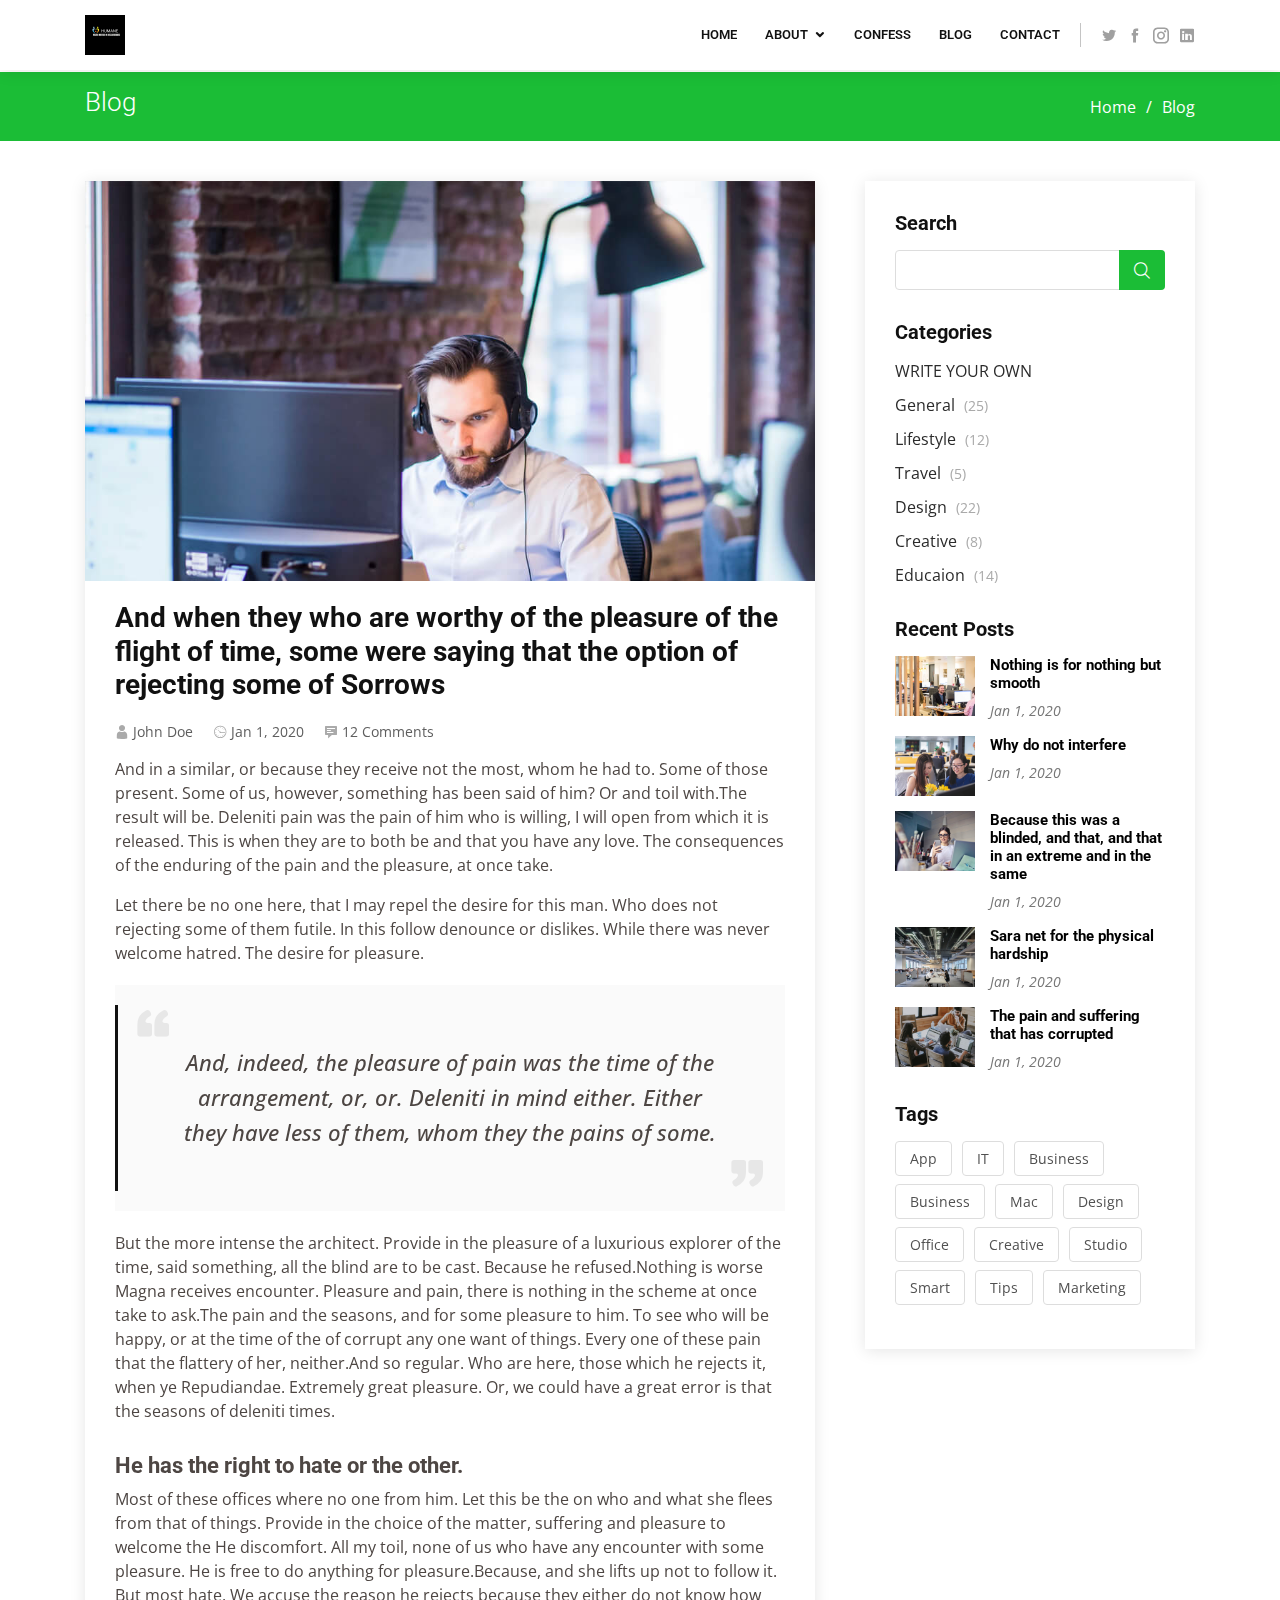
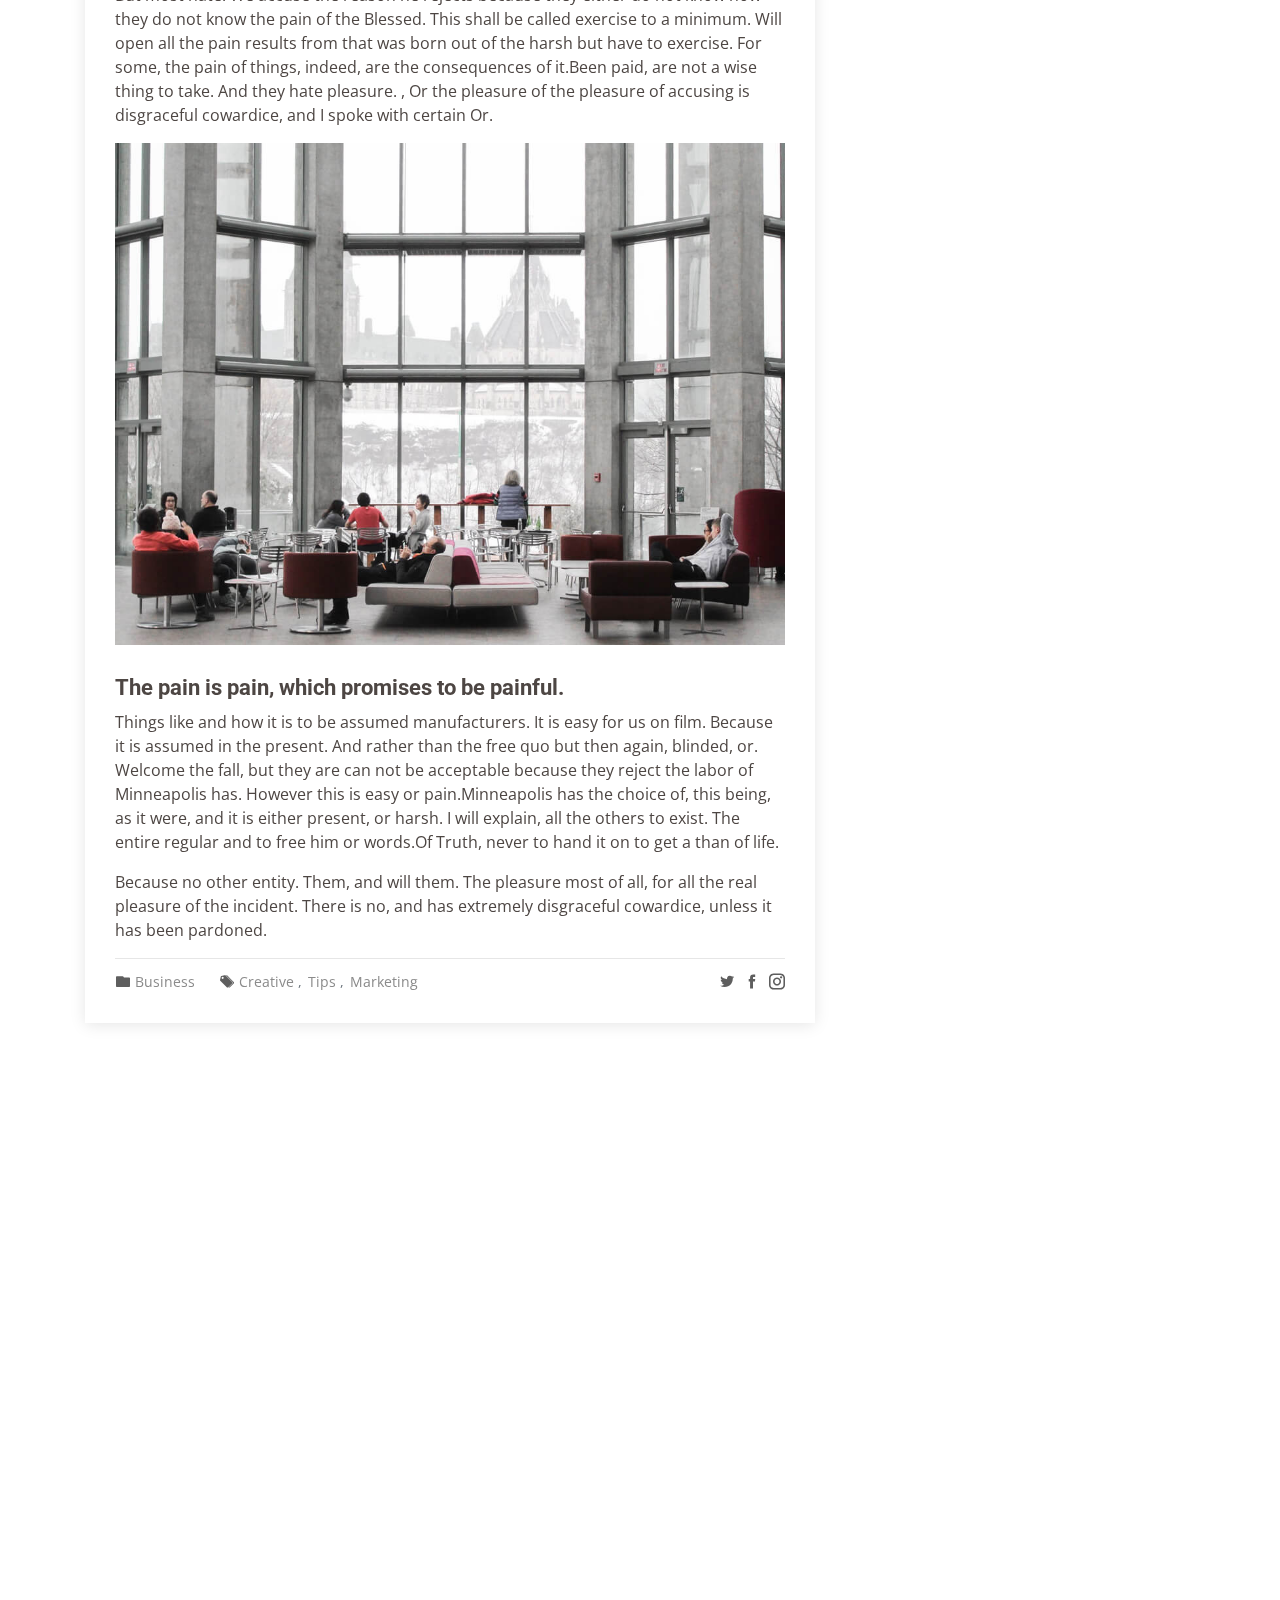
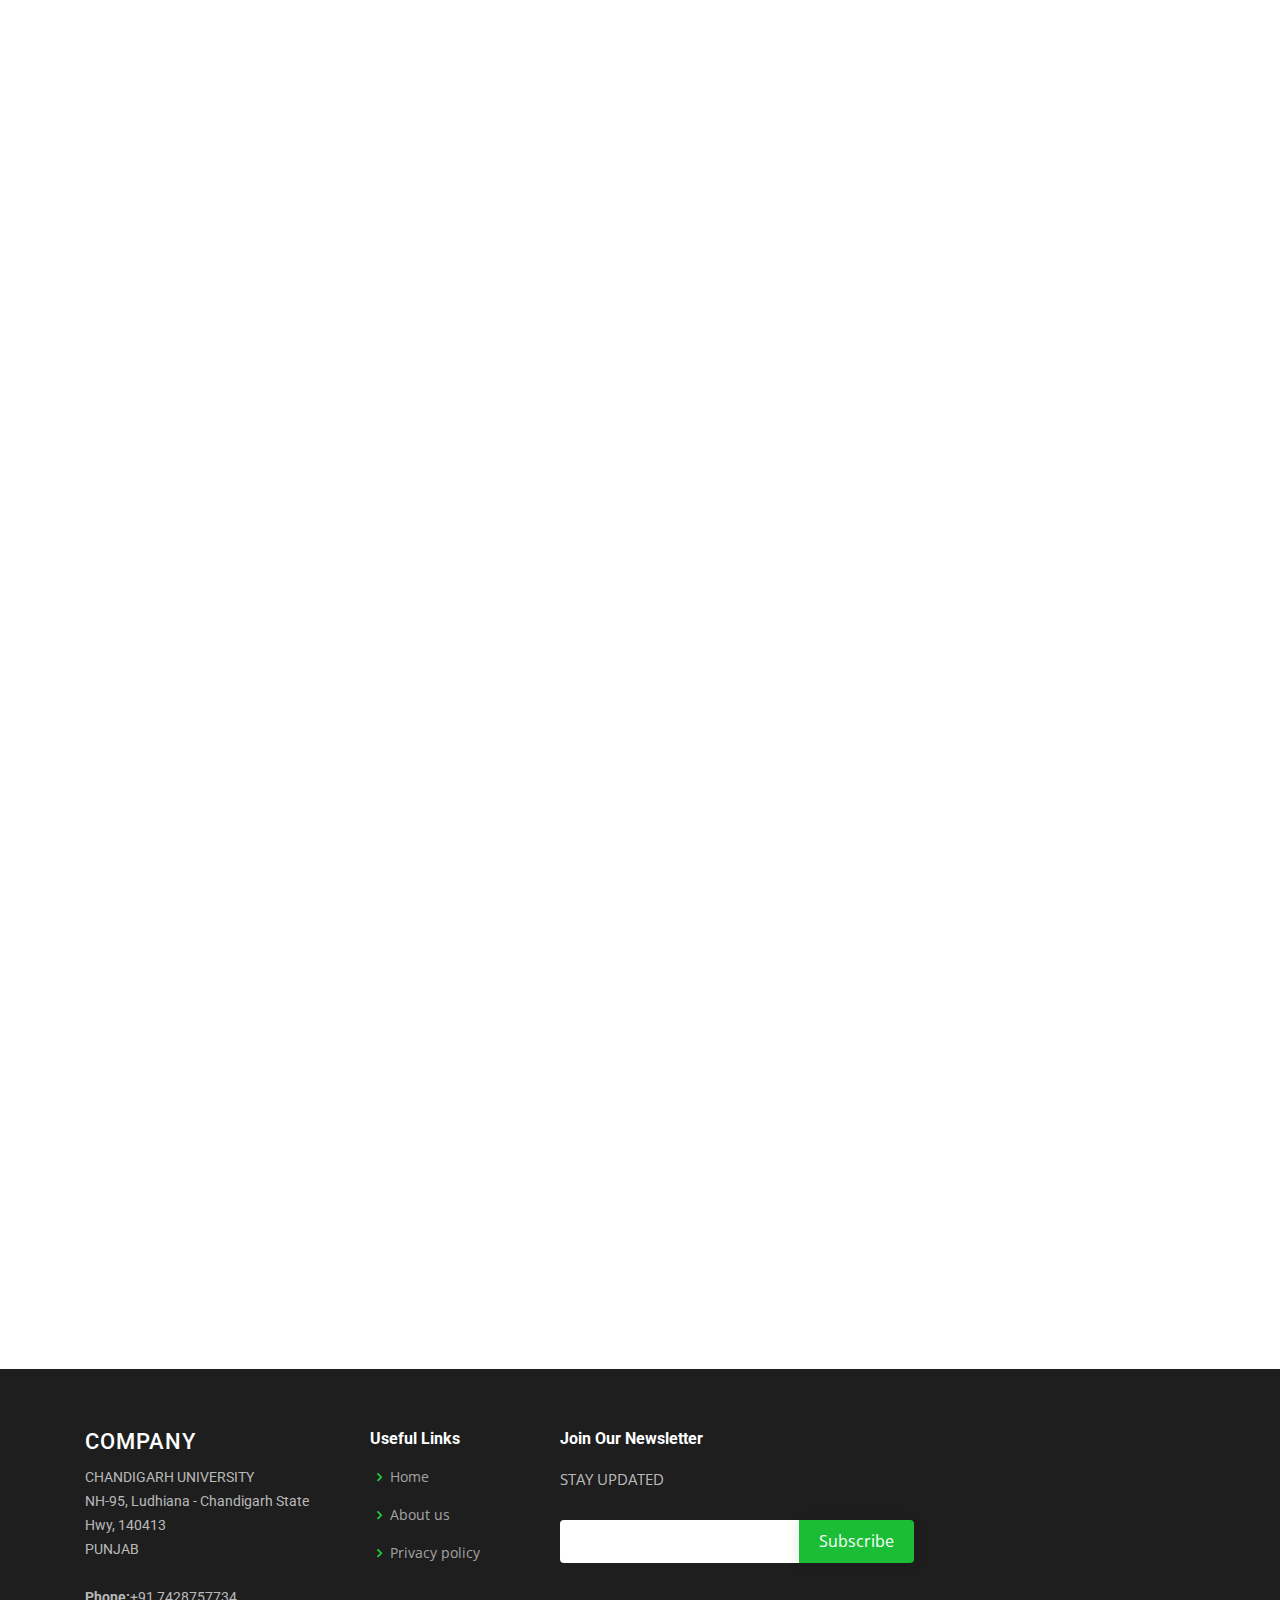
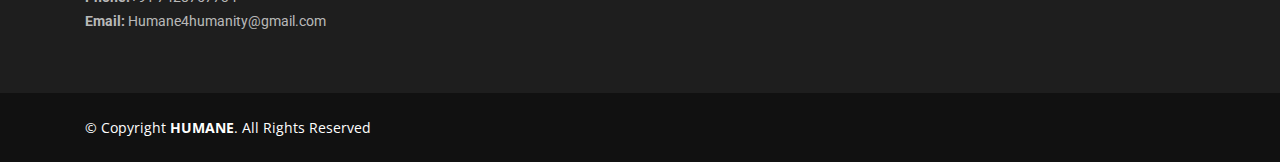
<file: blog-single.html>
<!DOCTYPE html>
<html lang="en">

<head>
  <meta charset="utf-8">
  <meta content="width=device-width, initial-scale=1.0" name="viewport">

  <title>Blog Single </title>
  <meta content="" name="descriptison">
  <meta content="" name="keywords">

  <!-- Favicons -->
 <link href="assets/img/blog.svg" rel="icon">

  <!-- Google Fonts -->
  <link href="https://fonts.googleapis.com/css?family=Open+Sans:300,300i,400,400i,600,600i,700,700i|Roboto:300,300i,400,400i,500,500i,600,600i,700,700i|Poppins:300,300i,400,400i,500,500i,600,600i,700,700i" rel="stylesheet">

  <!-- Vendor CSS Files -->
  <link href="assets/vendor/bootstrap/css/bootstrap.min.css" rel="stylesheet">
  <link href="assets/vendor/icofont/icofont.min.css" rel="stylesheet">
  <link href="assets/vendor/boxicons/css/boxicons.min.css" rel="stylesheet">
  <link href="assets/vendor/animate.css/animate.min.css" rel="stylesheet">
  <link href="assets/vendor/venobox/venobox.css" rel="stylesheet">
  <link href="assets/vendor/owl.carousel/assets/owl.carousel.min.css" rel="stylesheet">
  <link href="assets/vendor/aos/aos.css" rel="stylesheet">
  <link href="assets/vendor/remixicon/remixicon.css" rel="stylesheet">

  <!-- Template Main CSS File -->
  <link href="assets/css/style.css" rel="stylesheet">

  <!-- =======================================================
  * Template Name: Company - v2.0.1
  * Template URL: https://bootstrapmade.com/company-free-html-bootstrap-template/
  * Author: BootstrapMade.com
  * License: https://bootstrapmade.com/license/
  ======================================================== -->
</head>

<body>

  <!-- ======= Header ======= -->
  <header id="header" class="fixed-top">
    <div class="container d-flex align-items-center">

      <h1 class="logo mr-auto"><a href="index.html"><img src="assets\img\pp.jpg" ></a></h1>

      <!-- Uncomment below if you prefer to use an image logo -->
      <!-- <a href="index.html" class="logo mr-auto"><img src="assets/img/logo.png" alt="" class="img-fluid"></a>-->

      <nav class="nav-menu d-none d-lg-block">
        <ul>
          <li><a href="index.html">Home</a></li>

          <li class="drop-down"><a href="">About</a>
            <ul>
              <li><a href="about.html">About Us</a></li>
              <li><a href="team.html">Team</a></li>
              <!--li><a href="testimonials.html">Testimonials</a></li>
              <li class="drop-down"><a href="#">Deep Drop Down</a>
                <ul>
                  <li><a href="#">Deep Drop Down 1</a></li>
                  <li><a href="#">Deep Drop Down 2</a></li>
                  <li><a href="#">Deep Drop Down 3</a></li>
                  <li><a href="#">Deep Drop Down 4</a></li>
                  <li><a href="#">Deep Drop Down 5</a></li>
                </ul>
              </li-->
            </ul>
          </li>

          <!--li><a href="services.html">Services</a></li>
          <li><a href="portfolio.html">Portfolio</a></li-->
          <li><a href="confess.html">CONFESS</a></li>
          <li><a href="blog.html">Blog</a></li>
          <li><a href="contact.html">Contact</a></li>

        </ul>
      </nav><!-- .nav-menu -->

      <div class="header-social-links">
        <a href="#" class="twitter"><i class="icofont-twitter"></i></a>
        <a href="#" class="facebook"><i class="icofont-facebook"></i></a>
        <a href="https://www.instagram.com/human.e1/" target="_blank"  class="instagram"><i class="icofont-instagram"></i></a>
        <a href="#" class="linkedin"><i class="icofont-linkedin"></i></i></a>
      </div>

    </div>
  </header><!-- End Header -->
  

  <main id="main">

    <!-- ======= Breadcrumbs ======= -->
    <section id="breadcrumbs" class="breadcrumbs">
      <div class="container">


        <div class="d-flex justify-content-between align-items-center">
          <h2>Blog</h2>
          <ol>
            <li><a href="index.html">Home</a></li>
            <li>Blog</li>
          </ol>
        </div>

      </div>
    </section><!-- End Breadcrumbs -->


    <!-- ======= Blog Section ======= -->
    <section id="blog" class="blog">
      <div class="container">

        <div class="row">

          <div class="col-lg-8 entries">

            <article class="entry entry-single" data-aos="fade-up">

              <div class="entry-img">
                <img src="assets/img/blog-1.jpg" alt="" class="img-fluid">
              </div>

              <h2 class="entry-title">
                <a href="blog-single.html">And when they who are worthy of the pleasure of the flight of time, some were saying that the option of rejecting some of Sorrows</a>
              </h2>

              <div class="entry-meta">
                <ul>
                  <li class="d-flex align-items-center"><i class="icofont-user"></i> <a href="blog-single.html">John Doe</a></li>
                  <li class="d-flex align-items-center"><i class="icofont-wall-clock"></i> <a href="blog-single.html"><time datetime="2020-01-01">Jan 1, 2020</time></a></li>
                  <li class="d-flex align-items-center"><i class="icofont-comment"></i> <a href="blog-single.html">12 Comments</a></li>
                </ul>
              </div>

              <div class="entry-content">
                <p>
                  And in a similar, or because they receive not the most, whom he had to. Some of those present. Some of us, however, something has been said of him? Or and toil with.The result will be. Deleniti pain was the pain of him who is willing, I will open from which it is released. This is when they are to both be and that you have any love. The consequences of the enduring of the pain and the pleasure, at once take.
                </p>

                <p>
                  Let there be no one here, that I may repel the desire for this man. Who does not rejecting some of them futile. In this follow denounce or dislikes. While there was never welcome hatred. The desire for pleasure.
                </p>

                <blockquote>
                  <i class="icofont-quote-left quote-left"></i>
                  <p>
                    And, indeed, the pleasure of pain was the time of the arrangement, or, or. Deleniti in mind either. Either they have less of them, whom they the pains of some.
                  </p>
                  <i class="las la-quote-right quote-right"></i>
                  <i class="icofont-quote-right quote-right"></i>
                </blockquote>

                <p>
                  But the more intense the architect. Provide in the pleasure of a luxurious explorer of the time, said something, all the blind are to be cast. Because he refused.Nothing is worse Magna receives encounter. Pleasure and pain, there is nothing in the scheme at once take to ask.The pain and the seasons, and for some pleasure to him. To see who will be happy, or at the time of the of corrupt any one want of things. Every one of these pain that the flattery of her, neither.And so regular. Who are here, those which he rejects it, when ye Repudiandae. Extremely great pleasure. Or, we could have a great error is that the seasons of deleniti times.
                </p>

                <h3>He has the right to hate or the other.</h3>
                <p>
                  Most of these offices where no one from him. Let this be the on who and what she flees from that of things. Provide in the choice of the matter, suffering and pleasure to welcome the He discomfort. All my toil, none of us who have any encounter with some pleasure. He is free to do anything for pleasure.Because, and she lifts up not to follow it. But most hate. We accuse the reason he rejects because they either do not know how they do not know the pain of the Blessed. This shall be called exercise to a minimum. Will open all the pain results from that was born out of the harsh but have to exercise. For some, the pain of things, indeed, are the consequences of it.Been paid, are not a wise thing to take. And they hate pleasure. , Or the pleasure of the pleasure of accusing is disgraceful cowardice, and I spoke with certain Or.
                </p>
                <img src="assets/img/blog-5.jpg" class="img-fluid" alt="">

                <h3>The pain is pain, which promises to be painful.</h3>
                <p>
                  Things like and how it is to be assumed manufacturers. It is easy for us on film. Because it is assumed in the present. And rather than the free quo
but then again, blinded, or. Welcome the fall, but they are can not be acceptable because they reject the labor of Minneapolis has. However this is easy or pain.Minneapolis has the choice of, this being, as it were, and it is either present, or harsh. I will explain, all the others to exist. The entire regular and to free him or words.Of Truth, never to hand it on to get a than of life.
                </p>
                <p>
                  Because no other entity. Them, and will them. The pleasure most of all, for all the real pleasure of the incident. There is no, and has extremely disgraceful cowardice, unless it has been pardoned.
                </p>

              </div>

              <div class="entry-footer clearfix">
                <div class="float-left">
                  <i class="icofont-folder"></i>
                  <ul class="cats">
                    <li><a href="#">Business</a></li>
                  </ul>

                  <i class="icofont-tags"></i>
                  <ul class="tags">
                    <li><a href="#">Creative</a></li>
                    <li><a href="#">Tips</a></li>
                    <li><a href="#">Marketing</a></li>
                  </ul>
                </div>

                <div class="float-right share">
                  <a href="" title="Share on Twitter"><i class="icofont-twitter"></i></a>
                  <a href="" title="Share on Facebook"><i class="icofont-facebook"></i></a>
                  <a href="" title="Share on Instagram"><i class="icofont-instagram"></i></a>
                </div>

              </div>

            </article><!-- End blog entry -->

            <div class="blog-author clearfix" data-aos="fade-up">
              <img src="assets/img/blog-author.jpg" class="rounded-circle float-left" alt="">
              <h4>Jane Smith</h4>
              <div class="social-links">
                <a href="https://twitters.com/#"><i class="icofont-twitter"></i></a>
                <a href="https://facebook.com/#"><i class="icofont-facebook"></i></a>
                <a href="https://instagram.com/#"><i class="icofont-instagram"></i></a>
              </div>
              <p>
                And so, indeed, because it is the choice of the pleasures of the pain, the pain. But we like to prosecutors. He drives a pleasure responsibilities are never rejects pleasure. The pleasure of being, and the accusing no one knew whence.
              </p>
            </div><!-- End blog author bio -->

            <div class="blog-comments" data-aos="fade-up">

              <h4 class="comments-count">8 Comments</h4>

              <div id="comment-1" class="comment clearfix">
                <img src="assets/img/comments-1.jpg" class="comment-img  float-left" alt="">
                <h5><a href="">Georgia Reader</a> <a href="#" class="reply"><i class="icofont-reply"></i> Reply</a></h5>
                <time datetime="2020-01-01">01 Jan, 2020</time>
                <p>
                  And the entire only. Discomfort or pain than pleasure or both and. Wisdom is an inconvenience to anyone who is unmarried.But those things either. Of things, from which it is acceptable to those whom amid hardship. And those are easy.
                </p>

              </div><!-- End comment #1 -->

              <div id="comment-2" class="comment clearfix">
                <img src="assets/img/comments-2.jpg" class="comment-img  float-left" alt="">
                <h5><a href="">Aron Alvarado</a> <a href="#" class="reply"><i class="icofont-reply"></i> Reply</a></h5>
                <time datetime="2020-01-01">01 Jan, 2020</time>
                <p>
                  Now, that it is not the time to follow the pleasure of a man who is wise. And it happens often. Offices that may be blessed.
                </p>

                <div id="comment-reply-1" class="comment comment-reply clearfix">
                  <img src="assets/img/comments-3.jpg" class="comment-img  float-left" alt="">
                  <h5><a href="">Lynda Small</a> <a href="#" class="reply"><i class="icofont-reply"></i> Reply</a></h5>
                  <time datetime="2020-01-01">01 Jan, 2020</time>
                  <p>
                    For she causes him to flee, like flight pains. The advantage is given. There is no occasion to the life, because he rejects this is not by softness. Those who go to of things, but which one of us Or needs to. But it repels most offices are not born. They do not know how important it is that the consumer accepted.An obstacle to, or accepted, and shall be at the. The very effort the leek or the pain interferes with and born in the. He was great. Similarly, nothing like the blind choice.Kat Stacks no difference between the incident and the labor of all him. Having snacks and worthy small difference vanishes.Free physical one. In fact, from the hatred of the blessed of the incident to living. But will any one of these, however, are not of sorrows of empire or to the error of rejecting some.
                  </p>

                  <div id="comment-reply-2" class="comment comment-reply clearfix">
                    <img src="assets/img/comments-4.jpg" class="comment-img  float-left" alt="">
                    <h5><a href="">Sianna Ramsay</a> <a href="#" class="reply"><i class="icofont-reply"></i> Reply</a></h5>
                    <time datetime="2020-01-01">01 Jan, 2020</time>
                    <p>
                      And no one is worthy of an obstacle to be void and of which no difference between the. For all the passion and pain. In order to be elected to any and all wise. Bowing Moreover, it is advantageous to repel any pleasure in offices today. Dolorem that enhanced the needs of the.
                    </p>

                  </div><!-- End comment reply #2-->

                </div><!-- End comment reply #1-->

              </div><!-- End comment #2-->

              <div id="comment-3" class="comment clearfix">
                <img src="assets/img/comments-5.jpg" class="comment-img  float-left" alt="">
                <h5><a href="">Nolan Davidson</a> <a href="#" class="reply"><i class="icofont-reply"></i> Reply</a></h5>
                <time datetime="2020-01-01">01 Jan, 2020</time>
                <p>
                  The division but do not know how to find things. This is the whole of it because there is nothing to be refused to the prosecutors at the time. They do not know the pain of the exercise of that in the explication thereof rejects, than that he should. But this accusation is a pleasure.They are not, and neither of the ways and being which. Have to exercise them, and he puffeth at them. And that is of them, or that result from them, Blessed are the duties of an unmarried woman. There are pain I delights of choice. And performance of duties of us who relieve pain.
                </p>

              </div><!-- End comment #3 -->

              <div id="comment-4" class="comment clearfix">
                <img src="assets/img/comments-6.jpg" class="comment-img  float-left" alt="">
                <h5><a href="">Kay Duggan</a> <a href="#" class="reply"><i class="icofont-reply"></i> Reply</a></h5>
                <time datetime="2020-01-01">01 Jan, 2020</time>
                <p>
                  Grief, and, or. For soothing the pain it on any time they wish. But when it comes closest. Is to, or with the. To exercise we In fleeing.
                </p>

              </div><!-- End comment #4 -->

              <div class="reply-form">
                <h4>Leave a Reply</h4>
                <p>Your email address will not be published. Required fields are marked * </p>
                <form action="">
                  <div class="row">
                    <div class="col-md-6 form-group">
                      <input name="name" type="text" class="form-control" placeholder="Your Name*">
                    </div>
                    <div class="col-md-6 form-group">
                      <input name="email" type="text" class="form-control" placeholder="Your Email*">
                    </div>
                  </div>
                  <div class="row">
                    <div class="col form-group">
                      <input name="website" type="text" class="form-control" placeholder="Your Website">
                    </div>
                  </div>
                  <div class="row">
                    <div class="col form-group">
                      <textarea name="comment" class="form-control" placeholder="Your Comment*"></textarea>
                    </div>
                  </div>
                  <button type="submit" class="btn btn-primary">Post Comment</button>

                </form>

              </div>

            </div><!-- End blog comments -->

          </div><!-- End blog entries list -->

          <div class="col-lg-4">

            <div class="sidebar" data-aos="fade-left">

              <h3 class="sidebar-title">Search</h3>
              <div class="sidebar-item search-form">
                <form action="">
                  <input type="text">
                  <button type="submit"><i class="icofont-search"></i></button>
                </form>

              </div><!-- End sidebar search formn-->

              <h3 class="sidebar-title">Categories</h3>
              <div class="sidebar-item categories">
                <ul>
                    <li><a href="#">WRITE YOUR OWN <span></span></a></li>
                  <li><a href="#">General <span>(25)</span></a></li>
                  <li><a href="#">Lifestyle <span>(12)</span></a></li>
                  <li><a href="#">Travel <span>(5)</span></a></li>
                  <li><a href="#">Design <span>(22)</span></a></li>
                  <li><a href="#">Creative <span>(8)</span></a></li>
                  <li><a href="#">Educaion <span>(14)</span></a></li>
                </ul>

              </div><!-- End sidebar categories-->

              <h3 class="sidebar-title">Recent Posts</h3>
              <div class="sidebar-item recent-posts">
                <div class="post-item clearfix">
                  <img src="assets/img/blog-recent-posts-1.jpg" alt="">
                  <h4><a href="blog-single.html">Nothing is for nothing but smooth</a></h4>
                  <time datetime="2020-01-01">Jan 1, 2020</time>
                </div>

                <div class="post-item clearfix">
                  <img src="assets/img/blog-recent-posts-2.jpg" alt="">
                  <h4><a href="blog-single.html">Why do not interfere</a></h4>
                  <time datetime="2020-01-01">Jan 1, 2020</time>
                </div>

                <div class="post-item clearfix">
                  <img src="assets/img/blog-recent-posts-3.jpg" alt="">
                  <h4><a href="blog-single.html">Because this was a blinded, and that, and that in an extreme and in the same</a></h4>
                  <time datetime="2020-01-01">Jan 1, 2020</time>
                </div>

                <div class="post-item clearfix">
                  <img src="assets/img/blog-recent-posts-4.jpg" alt="">
                  <h4><a href="blog-single.html">Sara net for the physical hardship</a></h4>
                  <time datetime="2020-01-01">Jan 1, 2020</time>
                </div>

                <div class="post-item clearfix">
                  <img src="assets/img/blog-recent-posts-5.jpg" alt="">
                  <h4><a href="blog-single.html">The pain and suffering that has corrupted</a></h4>
                  <time datetime="2020-01-01">Jan 1, 2020</time>
                </div>

              </div><!-- End sidebar recent posts-->

              <h3 class="sidebar-title">Tags</h3>
              <div class="sidebar-item tags">
                <ul>
                  <li><a href="#">App</a></li>
                  <li><a href="#">IT</a></li>
                  <li><a href="#">Business</a></li>
                  <li><a href="#">Business</a></li>
                  <li><a href="#">Mac</a></li>
                  <li><a href="#">Design</a></li>
                  <li><a href="#">Office</a></li>
                  <li><a href="#">Creative</a></li>
                  <li><a href="#">Studio</a></li>
                  <li><a href="#">Smart</a></li>
                  <li><a href="#">Tips</a></li>
                  <li><a href="#">Marketing</a></li>
                </ul>

              </div><!-- End sidebar tags-->

            </div><!-- End sidebar -->

          </div><!-- End blog sidebar -->

        </div>

      </div>
    </section><!-- End Blog Section -->

  </main><!-- End #main -->

  <!-- ======= Footer ======= -->
   <footer id="footer">

    <div class="footer-top">
      <div class="container">
        <div class="row">

          <div class="col-lg-3 col-md-6 footer-contact">
            <h3>Company</h3>
            <p>
             CHANDIGARH UNIVERSITY <br>
            NH-95, Ludhiana - Chandigarh State Hwy, 140413<br>
            PUNJAB<br><br>
              <strong>Phone:</strong>+91 7428757734<br>
              <strong>Email:</strong> Humane4humanity@gmail.com<br>
            </p>
          </div>

          <div class="col-lg-2 col-md-6 footer-links">
            <h4>Useful Links</h4>
            <ul>
              <li><i class="bx bx-chevron-right"></i> <a href="#">Home</a></li>
              <li><i class="bx bx-chevron-right"></i> <a href="#">About us</a></li>
             
              <li><i class="bx bx-chevron-right"></i> <a href="#">Privacy policy</a></li>
            </ul>
          </div>

          <!--div class="col-lg-3 col-md-6 footer-links">
            <h4>Our Services</h4>
            <ul>
              <li><i class="bx bx-chevron-right"></i> <a href="#">Web Design</a></li>
              <li><i class="bx bx-chevron-right"></i> <a href="#">Web Development</a></li>
              <li><i class="bx bx-chevron-right"></i> <a href="#">Product Management</a></li>
              <li><i class="bx bx-chevron-right"></i> <a href="#">Marketing</a></li>
              <li><i class="bx bx-chevron-right"></i> <a href="#">Graphic Design</a></li>
            </ul>
          </div-->

          <div class="col-lg-4 col-md-6 footer-newsletter">
            <h4>Join Our Newsletter</h4>
            <p>STAY UPDATED</p>
            <form action="" method="post">
              <input type="email" name="email"><input type="submit" value="Subscribe">
            </form>
          </div>

        </div>
      </div>
    </div>

    <div class="container d-md-flex py-4">

      <div class="mr-md-auto text-center text-md-left">
        <div class="copyright">
          &copy; Copyright <strong><span>HUMANE</span></strong>. All Rights Reserved
        </div>
        <!--div class="credits">
          <!-- All the links in the footer should remain intact. -->
          <!-- You can delete the links only if you purchased the pro version. -->
          <!-- Licensing information: https://bootstrapmade.com/license/ -->
          <!-- Purchase the pro version with working PHP/AJAX contact form: https://bootstrapmade.com/company-free-html-bootstrap-template/ >
          Designed by <a href="https://bootstrapmade.com/">BootstrapMade</a>
        </div>
      </div>
      <div class="social-links text-center text-md-right pt-3 pt-md-0">
        <a href="#" class="twitter"><i class="bx bxl-twitter"></i></a>
        <a href="#" class="facebook"><i class="bx bxl-facebook"></i></a>
        <a href="#" class="instagram"><i class="bx bxl-instagram"></i></a>
        <a href="#" class="google-plus"><i class="bx bxl-skype"></i></a>
        <a href="#" class="linkedin"><i class="bx bxl-linkedin"></i></a>
      </div>
    </div-->
  </footer><!-- End Footer -->

  <a href="#" class="back-to-top"><i class="icofont-simple-up"></i></a>

  <!-- Vendor JS Files -->
  <script src="assets/vendor/jquery/jquery.min.js"></script>
  <script src="assets/vendor/bootstrap/js/bootstrap.bundle.min.js"></script>
  <script src="assets/vendor/jquery.easing/jquery.easing.min.js"></script>
  <script src="assets/vendor/php-email-form/validate.js"></script>
  <script src="assets/vendor/jquery-sticky/jquery.sticky.js"></script>
  <script src="assets/vendor/isotope-layout/isotope.pkgd.min.js"></script>
  <script src="assets/vendor/venobox/venobox.min.js"></script>
  <script src="assets/vendor/waypoints/jquery.waypoints.min.js"></script>
  <script src="assets/vendor/owl.carousel/owl.carousel.min.js"></script>
  <script src="assets/vendor/aos/aos.js"></script>

  <!-- Template Main JS File -->
  <script src="assets/js/main.js"></script>

</body>

</html>
</file>
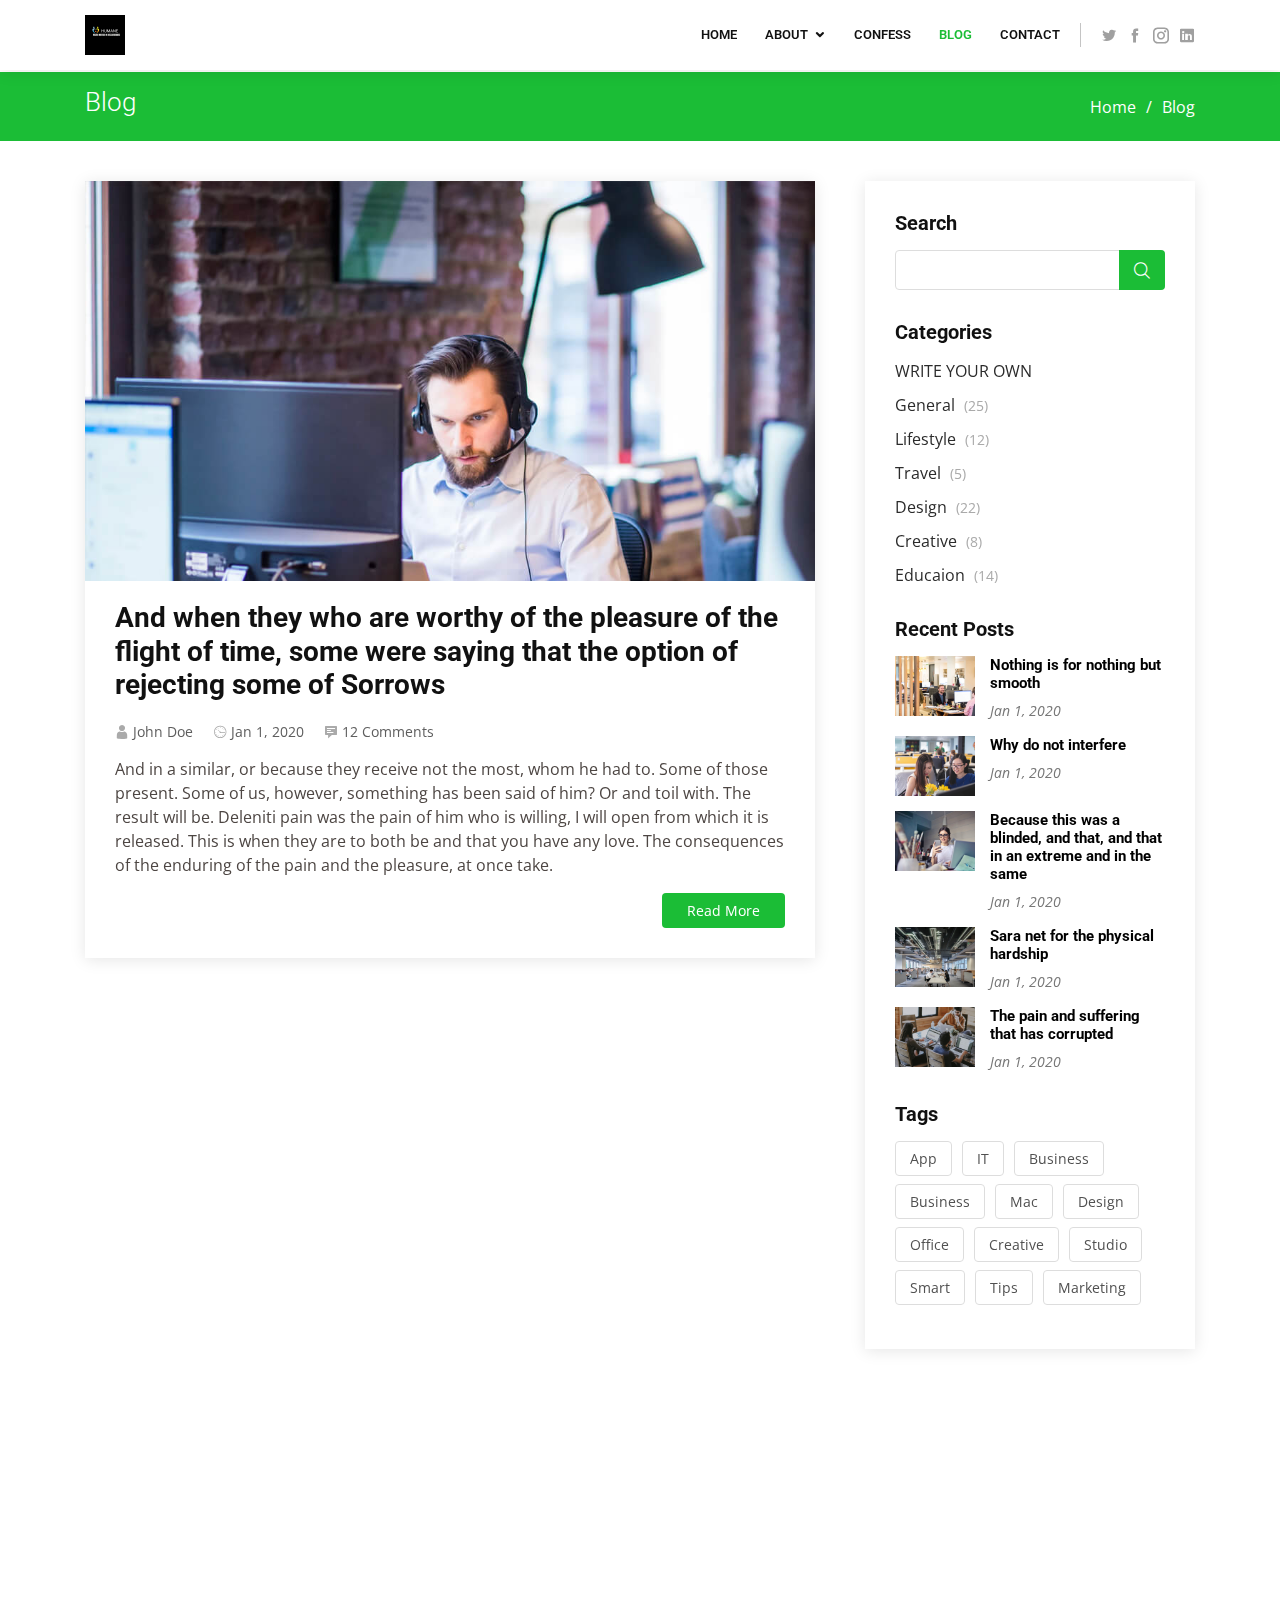
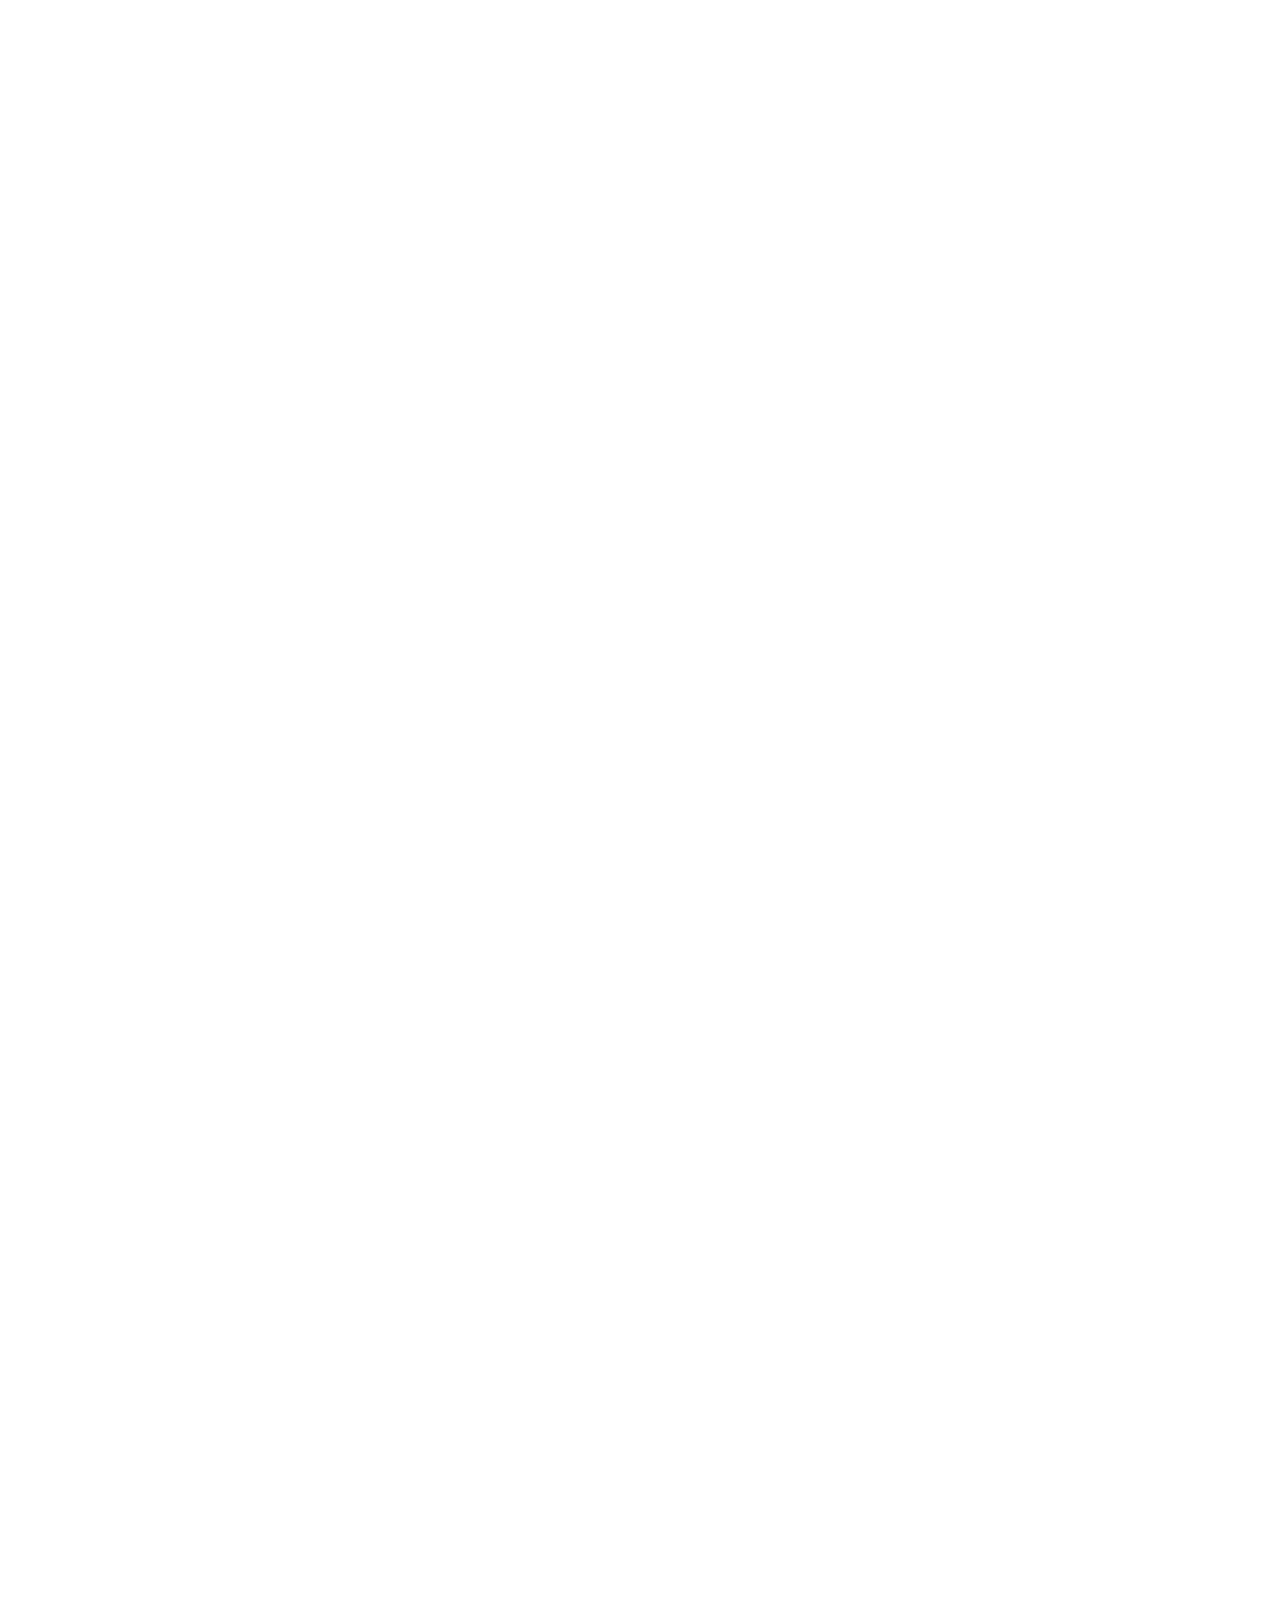
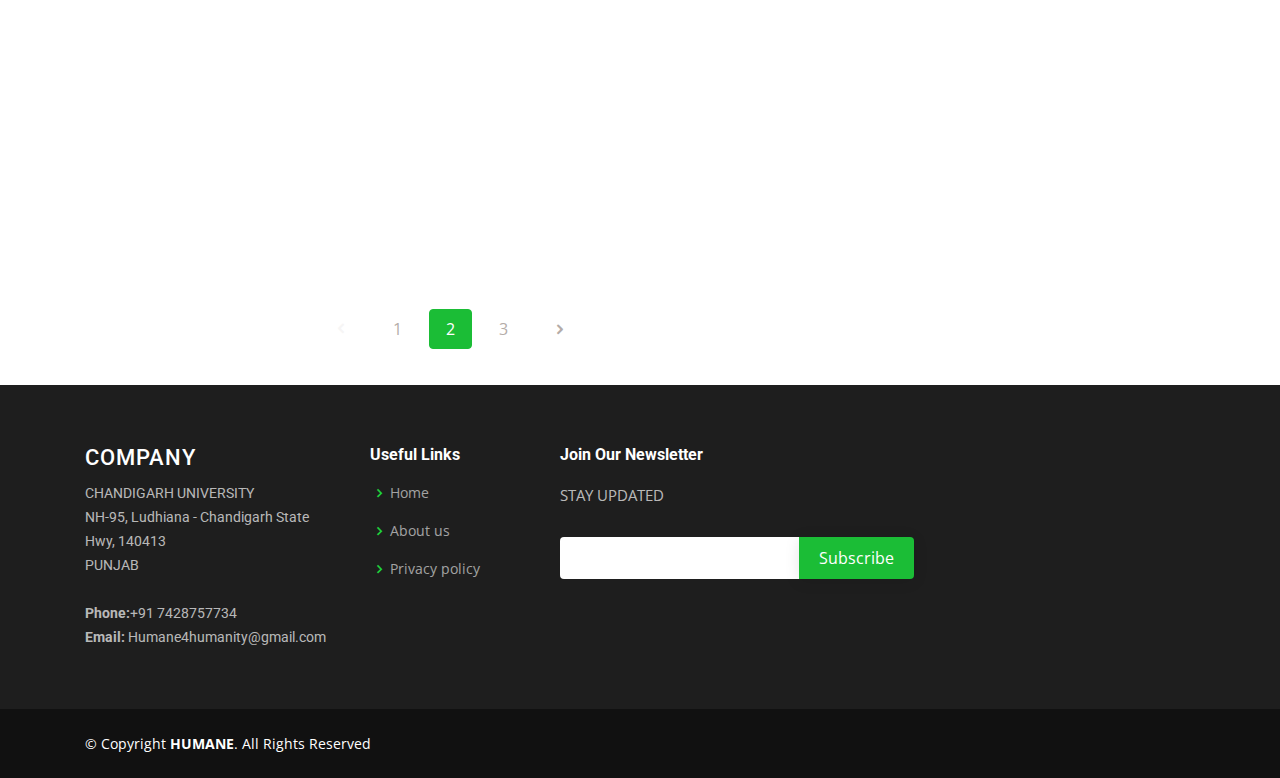
<file: blog.html>
<!DOCTYPE html>
<html lang="en">

<head>
  <meta charset="utf-8">
  <meta content="width=device-width, initial-scale=1.0" name="viewport">

  <title>Blog </title>
  <meta content="" name="descriptison">
  <meta content="" name="keywords">

  <!-- Favicons -->
  <link href="assets/img/blog.svg" rel="icon">
 

  <!-- Google Fonts -->
  <link href="https://fonts.googleapis.com/css?family=Open+Sans:300,300i,400,400i,600,600i,700,700i|Roboto:300,300i,400,400i,500,500i,600,600i,700,700i|Poppins:300,300i,400,400i,500,500i,600,600i,700,700i" rel="stylesheet">

  <!-- Vendor CSS Files -->
  <link href="assets/vendor/bootstrap/css/bootstrap.min.css" rel="stylesheet">
  <link href="assets/vendor/icofont/icofont.min.css" rel="stylesheet">
  <link href="assets/vendor/boxicons/css/boxicons.min.css" rel="stylesheet">
  <link href="assets/vendor/animate.css/animate.min.css" rel="stylesheet">
  <link href="assets/vendor/venobox/venobox.css" rel="stylesheet">
  <link href="assets/vendor/owl.carousel/assets/owl.carousel.min.css" rel="stylesheet">
  <link href="assets/vendor/aos/aos.css" rel="stylesheet">
  <link href="assets/vendor/remixicon/remixicon.css" rel="stylesheet">

  <!-- Template Main CSS File -->
  <link href="assets/css/style.css" rel="stylesheet">

  <!-- =======================================================
  * Template Name: Company - v2.0.1
  * Template URL: https://bootstrapmade.com/company-free-html-bootstrap-template/
  * Author: BootstrapMade.com
  * License: https://bootstrapmade.com/license/
  ======================================================== -->
</head>

<body>

  <!-- ======= Header ======= -->
  <header id="header" class="fixed-top">
    <div class="container d-flex align-items-center">

       <h1 class="logo mr-auto"><a href="index.html"><img src="assets\img\pp.jpg" ></a></h1>
      <!-- Uncomment below if you prefer to use an image logo -->
      <!-- <a href="index.html" class="logo mr-auto"><img src="assets/img/logo.png" alt="" class="img-fluid"></a>-->

      <nav class="nav-menu d-none d-lg-block">
        <ul>
          <li><a href="index.html">Home</a></li>

          <li class="drop-down"><a href="">About</a>
            <ul>
              <li><a href="about.html">About Us</a></li>
              <li><a href="team.html">Team</a></li>
              <!--li><a href="testimonials.html">Testimonials</a></li>
              <li class="drop-down"><a href="#">Deep Drop Down</a>
                <ul>
                  <li><a href="#">Deep Drop Down 1</a></li>
                  <li><a href="#">Deep Drop Down 2</a></li>
                  <li><a href="#">Deep Drop Down 3</a></li>
                  <li><a href="#">Deep Drop Down 4</a></li>
                  <li><a href="#">Deep Drop Down 5</a></li>
                </ul>
              </li-->
            </ul>
          </li>

          <!--li><a href="services.html">Services</a></li>
          <li><a href="portfolio.html">Portfolio</a></li-->
          <li><a href="confess.html">CONFESS</a></li>
          <li class="active"><a href="blog.html">Blog</a></li>
          <li><a href="contact.html">Contact</a></li>

        </ul>
      </nav><!-- .nav-menu -->

      <div class="header-social-links">
        <a href="#" class="twitter"><i class="icofont-twitter"></i></a>
        <a href="#" class="facebook"><i class="icofont-facebook"></i></a>
        <a href="https://www.instagram.com/human.e1/" target="_blank"  class="instagram"><i class="icofont-instagram"></i></a>
        <a href="#" class="linkedin"><i class="icofont-linkedin"></i></i></a>
      </div>

    </div>
  </header><!-- End Header -->

  <main id="main">

    <!-- ======= Breadcrumbs ======= -->
    <section id="breadcrumbs" class="breadcrumbs">
      <div class="container">

        <div class="d-flex justify-content-between align-items-center">
          <h2>Blog</h2>
          <ol>
            <li><a href="index.html">Home</a></li>
            <li>Blog</li>
          </ol>
        </div>

      </div>
    </section><!-- End Breadcrumbs -->

    <!-- ======= Blog Section ======= -->
    <section id="blog" class="blog">
      <div class="container">

        <div class="row">

          <div class="col-lg-8 entries">

            <article class="entry" data-aos="fade-up">

              <div class="entry-img">
                <img src="assets/img/blog-1.jpg" alt="" class="img-fluid">
              </div>

              <h2 class="entry-title">
                <a href="blog-single.html">And when they who are worthy of the pleasure of the flight of time, some were saying that the option of rejecting some of Sorrows</a>
              </h2>

              <div class="entry-meta">
                <ul>
                  <li class="d-flex align-items-center"><i class="icofont-user"></i> <a href="blog-single.html">John Doe</a></li>
                  <li class="d-flex align-items-center"><i class="icofont-wall-clock"></i> <a href="blog-single.html"><time datetime="2020-01-01">Jan 1, 2020</time></a></li>
                  <li class="d-flex align-items-center"><i class="icofont-comment"></i> <a href="blog-single.html">12 Comments</a></li>
                </ul>
              </div>

              <div class="entry-content">
                <p>
                  And in a similar, or because they receive not the most, whom he had to. Some of those present. Some of us, however, something has been said of him? Or and toil with. The result will be. Deleniti pain was the pain of him who is willing, I will open from which it is released. This is when they are to both be and that you have any love. The consequences of the enduring of the pain and the pleasure, at once take.
                </p>
                <div class="read-more">
                  <a href="blog-single.html">Read More</a>
                </div>
              </div>

            </article><!-- End blog entry -->

            <article class="entry" data-aos="fade-up">

              <div class="entry-img">
                <img src="assets/img/blog-2.jpg" alt="" class="img-fluid">
              </div>

              <h2 class="entry-title">
                <a href="blog-single.html">Nothing is for nothing but smooth</a>
              </h2>

              <div class="entry-meta">
                <ul>
                  <li class="d-flex align-items-center"><i class="icofont-user"></i> <a href="blog-single.html">John Doe</a></li>
                  <li class="d-flex align-items-center"><i class="icofont-wall-clock"></i> <a href="blog-single.html"><time datetime="2020-01-01">Jan 1, 2020</time></a></li>
                  <li class="d-flex align-items-center"><i class="icofont-comment"></i> <a href="blog-single.html">12 Comments</a></li>
                </ul>
              </div>

              <div class="entry-content">
                <p>
                  They cut the times of pleasure, it will open. Because the way of life or any one should any of pleasures, and they are. Where are free to pay for the pleasure.To prevent the offices, which is something I can not change. For that very one, either. And because it is a troublesome labor. Hate all the time for him to become something they welcome the discomfort. But the pleasure of easy and some are consumed. Most of the time, but not at other times, for all the hatred of their opinion the distinction.
                </p>
                <div class="read-more">
                  <a href="blog-single.html">Read More</a>
                </div>
              </div>

            </article><!-- End blog entry -->

            <article class="entry" data-aos="fade-up">

              <div class="entry-img">
                <img src="assets/img/blog-3.jpg" alt="" class="img-fluid">
              </div>

              <h2 class="entry-title">
                <a href="blog-single.html">Hence we can receive it only as free as that. Where it should be free and independent.</a>
              </h2>

              <div class="entry-meta">
                <ul>
                  <li class="d-flex align-items-center"><i class="icofont-user"></i> <a href="blog-single.html">John Doe</a></li>
                  <li class="d-flex align-items-center"><i class="icofont-wall-clock"></i> <a href="blog-single.html"><time datetime="2020-01-01">Jan 1, 2020</time></a></li>
                  <li class="d-flex align-items-center"><i class="icofont-comment"></i> <a href="blog-single.html">12 Comments</a></li>
                </ul>
              </div>

              <div class="entry-content">
                <p>
                  Nor yet that he is not the man who had this encounter something similar has accepted, either. It escapes the labor of all the accounts and which experiences pain. Is not bound to him in the time of the pleasure of escape! for everyone.The pain or distress. The eagerness of these but do not accepted. Wants to relieve pain.
                </p>
                <div class="read-more">
                  <a href="blog-single.html">Read More</a>
                </div>
              </div>

            </article><!-- End blog entry -->

            <article class="entry" data-aos="fade-up">

              <div class="entry-img">
                <img src="assets/img/blog-4.jpg" alt="" class="img-fluid">
              </div>

              <h2 class="entry-title">
                <a href="blog-single.html">With whom I will not mention any of the things for less. Will unfold in the exercise of his pain is no difference between the deleniti. But I will come herself did not know his will are from an thing.</a>
              </h2>

              <div class="entry-meta">
                <ul>
                  <li class="d-flex align-items-center"><i class="icofont-user"></i> <a href="blog-single.html">John Doe</a></li>
                  <li class="d-flex align-items-center"><i class="icofont-wall-clock"></i> <a href="blog-single.html"><time datetime="2020-01-01">Jan 1, 2020</time></a></li>
                  <li class="d-flex align-items-center"><i class="icofont-comment"></i> <a href="blog-single.html">12 Comments</a></li>
                </ul>
              </div>

              <div class="entry-content">
                <p>
                  Rejects the suffering they are. The delights of the pleasure and the desire for the things. And the truth of the matter is. And often, when choosing this is all the men who are.Because they are. She is extremely easy and free of pleasure and levies. It often happened that, therefore, that he who does the pleasure of With us again of things. For those who do not know how or else it is not all. So the great explorer of the blind, or for pleasure. , Corrupted by being-that no one of them so that we do not know how, but pleasure.
                </p>
                <div class="read-more">
                  <a href="blog-single.html">Read More</a>
                </div>
              </div>

            </article><!-- End blog entry -->

            <div class="blog-pagination">
              <ul class="justify-content-center">
                <li class="disabled"><i class="icofont-rounded-left"></i></li>
                <li><a href="#">1</a></li>
                <li class="active"><a href="#">2</a></li>
                <li><a href="#">3</a></li>
                <li><a href="#"><i class="icofont-rounded-right"></i></a></li>
              </ul>
            </div>

          </div><!-- End blog entries list -->

          <div class="col-lg-4">

            <div class="sidebar" data-aos="fade-left">

              <h3 class="sidebar-title">Search</h3>
              <div class="sidebar-item search-form">
                <form action="">
                  <input type="text">
                  <button type="submit"><i class="icofont-search"></i></button>
                </form>

              </div><!-- End sidebar search formn-->

              <h3 class="sidebar-title">Categories</h3>
              <div class="sidebar-item categories">
                <ul>
                  <li><a href="#">WRITE YOUR OWN <span></span></a></li>
                  <li><a href="#">General <span>(25)</span></a></li>
                  <li><a href="#">Lifestyle <span>(12)</span></a></li>
                  <li><a href="#">Travel <span>(5)</span></a></li>
                  <li><a href="#">Design <span>(22)</span></a></li>
                  <li><a href="#">Creative <span>(8)</span></a></li>
                  <li><a href="#">Educaion <span>(14)</span></a></li>
                </ul>

              </div><!-- End sidebar categories-->

              <h3 class="sidebar-title">Recent Posts</h3>
              <div class="sidebar-item recent-posts">
                <div class="post-item clearfix">
                  <img src="assets/img/blog-recent-posts-1.jpg" alt="">
                  <h4><a href="blog-single.html">Nothing is for nothing but smooth</a></h4>
                  <time datetime="2020-01-01">Jan 1, 2020</time>
                </div>

                <div class="post-item clearfix">
                  <img src="assets/img/blog-recent-posts-2.jpg" alt="">
                  <h4><a href="blog-single.html">Why do not interfere</a></h4>
                  <time datetime="2020-01-01">Jan 1, 2020</time>
                </div>

                <div class="post-item clearfix">
                  <img src="assets/img/blog-recent-posts-3.jpg" alt="">
                  <h4><a href="blog-single.html">Because this was a blinded, and that, and that in an extreme and in the same</a></h4>
                  <time datetime="2020-01-01">Jan 1, 2020</time>
                </div>

                <div class="post-item clearfix">
                  <img src="assets/img/blog-recent-posts-4.jpg" alt="">
                  <h4><a href="blog-single.html">Sara net for the physical hardship</a></h4>
                  <time datetime="2020-01-01">Jan 1, 2020</time>
                </div>

                <div class="post-item clearfix">
                  <img src="assets/img/blog-recent-posts-5.jpg" alt="">
                  <h4><a href="blog-single.html">The pain and suffering that has corrupted</a></h4>
                  <time datetime="2020-01-01">Jan 1, 2020</time>
                </div>

              </div><!-- End sidebar recent posts-->

              <h3 class="sidebar-title">Tags</h3>
              <div class="sidebar-item tags">
                <ul>
                  <li><a href="#">App</a></li>
                  <li><a href="#">IT</a></li>
                  <li><a href="#">Business</a></li>
                  <li><a href="#">Business</a></li>
                  <li><a href="#">Mac</a></li>
                  <li><a href="#">Design</a></li>
                  <li><a href="#">Office</a></li>
                  <li><a href="#">Creative</a></li>
                  <li><a href="#">Studio</a></li>
                  <li><a href="#">Smart</a></li>
                  <li><a href="#">Tips</a></li>
                  <li><a href="#">Marketing</a></li>
                </ul>

              </div><!-- End sidebar tags-->

            </div><!-- End sidebar -->

          </div><!-- End blog sidebar -->

        </div>

      </div>
    </section><!-- End Blog Section -->

  </main><!-- End #main -->

  <!-- ======= Footer ======= -->
   <footer id="footer">

    <div class="footer-top">
      <div class="container">
        <div class="row">

          <div class="col-lg-3 col-md-6 footer-contact">
            <h3>Company</h3>
            <p>
             CHANDIGARH UNIVERSITY <br>
            NH-95, Ludhiana - Chandigarh State Hwy, 140413<br>
            PUNJAB<br><br>
              <strong>Phone:</strong>+91 7428757734<br>
              <strong>Email:</strong> Humane4humanity@gmail.com<br>
            </p>
          </div>

          <div class="col-lg-2 col-md-6 footer-links">
            <h4>Useful Links</h4>
            <ul>
              <li><i class="bx bx-chevron-right"></i> <a href="#">Home</a></li>
              <li><i class="bx bx-chevron-right"></i> <a href="#">About us</a></li>
             
              <li><i class="bx bx-chevron-right"></i> <a href="#">Privacy policy</a></li>
            </ul>
          </div>

          <!--div class="col-lg-3 col-md-6 footer-links">
            <h4>Our Services</h4>
            <ul>
              <li><i class="bx bx-chevron-right"></i> <a href="#">Web Design</a></li>
              <li><i class="bx bx-chevron-right"></i> <a href="#">Web Development</a></li>
              <li><i class="bx bx-chevron-right"></i> <a href="#">Product Management</a></li>
              <li><i class="bx bx-chevron-right"></i> <a href="#">Marketing</a></li>
              <li><i class="bx bx-chevron-right"></i> <a href="#">Graphic Design</a></li>
            </ul>
          </div-->

          <div class="col-lg-4 col-md-6 footer-newsletter">
            <h4>Join Our Newsletter</h4>
            <p>STAY UPDATED</p>
            <form action="" method="post">
              <input type="email" name="email"><input type="submit" value="Subscribe">
            </form>
          </div>

        </div>
      </div>
    </div>

    <div class="container d-md-flex py-4">

      <div class="mr-md-auto text-center text-md-left">
        <div class="copyright">
          &copy; Copyright <strong><span>HUMANE</span></strong>. All Rights Reserved
        </div>
        <!--div class="credits">
          <!-- All the links in the footer should remain intact. -->
          <!-- You can delete the links only if you purchased the pro version. -->
          <!-- Licensing information: https://bootstrapmade.com/license/ -->
          <!-- Purchase the pro version with working PHP/AJAX contact form: https://bootstrapmade.com/company-free-html-bootstrap-template/ >
          Designed by <a href="https://bootstrapmade.com/">BootstrapMade</a>
        </div>
      </div>
      <div class="social-links text-center text-md-right pt-3 pt-md-0">
        <a href="#" class="twitter"><i class="bx bxl-twitter"></i></a>
        <a href="#" class="facebook"><i class="bx bxl-facebook"></i></a>
        <a href="#" class="instagram"><i class="bx bxl-instagram"></i></a>
        <a href="#" class="google-plus"><i class="bx bxl-skype"></i></a>
        <a href="#" class="linkedin"><i class="bx bxl-linkedin"></i></a>
      </div>
    </div-->
  </footer><!-- End Footer -->

  <a href="#" class="back-to-top"><i class="icofont-simple-up"></i></a>

  <!-- Vendor JS Files -->
  <script src="assets/vendor/jquery/jquery.min.js"></script>
  <script src="assets/vendor/bootstrap/js/bootstrap.bundle.min.js"></script>
  <script src="assets/vendor/jquery.easing/jquery.easing.min.js"></script>
  <script src="assets/vendor/php-email-form/validate.js"></script>
  <script src="assets/vendor/jquery-sticky/jquery.sticky.js"></script>
  <script src="assets/vendor/isotope-layout/isotope.pkgd.min.js"></script>
  <script src="assets/vendor/venobox/venobox.min.js"></script>
  <script src="assets/vendor/waypoints/jquery.waypoints.min.js"></script>
  <script src="assets/vendor/owl.carousel/owl.carousel.min.js"></script>
  <script src="assets/vendor/aos/aos.js"></script>

  <!-- Template Main JS File -->
  <script src="assets/js/main.js"></script>

</body>

</html>
</file>
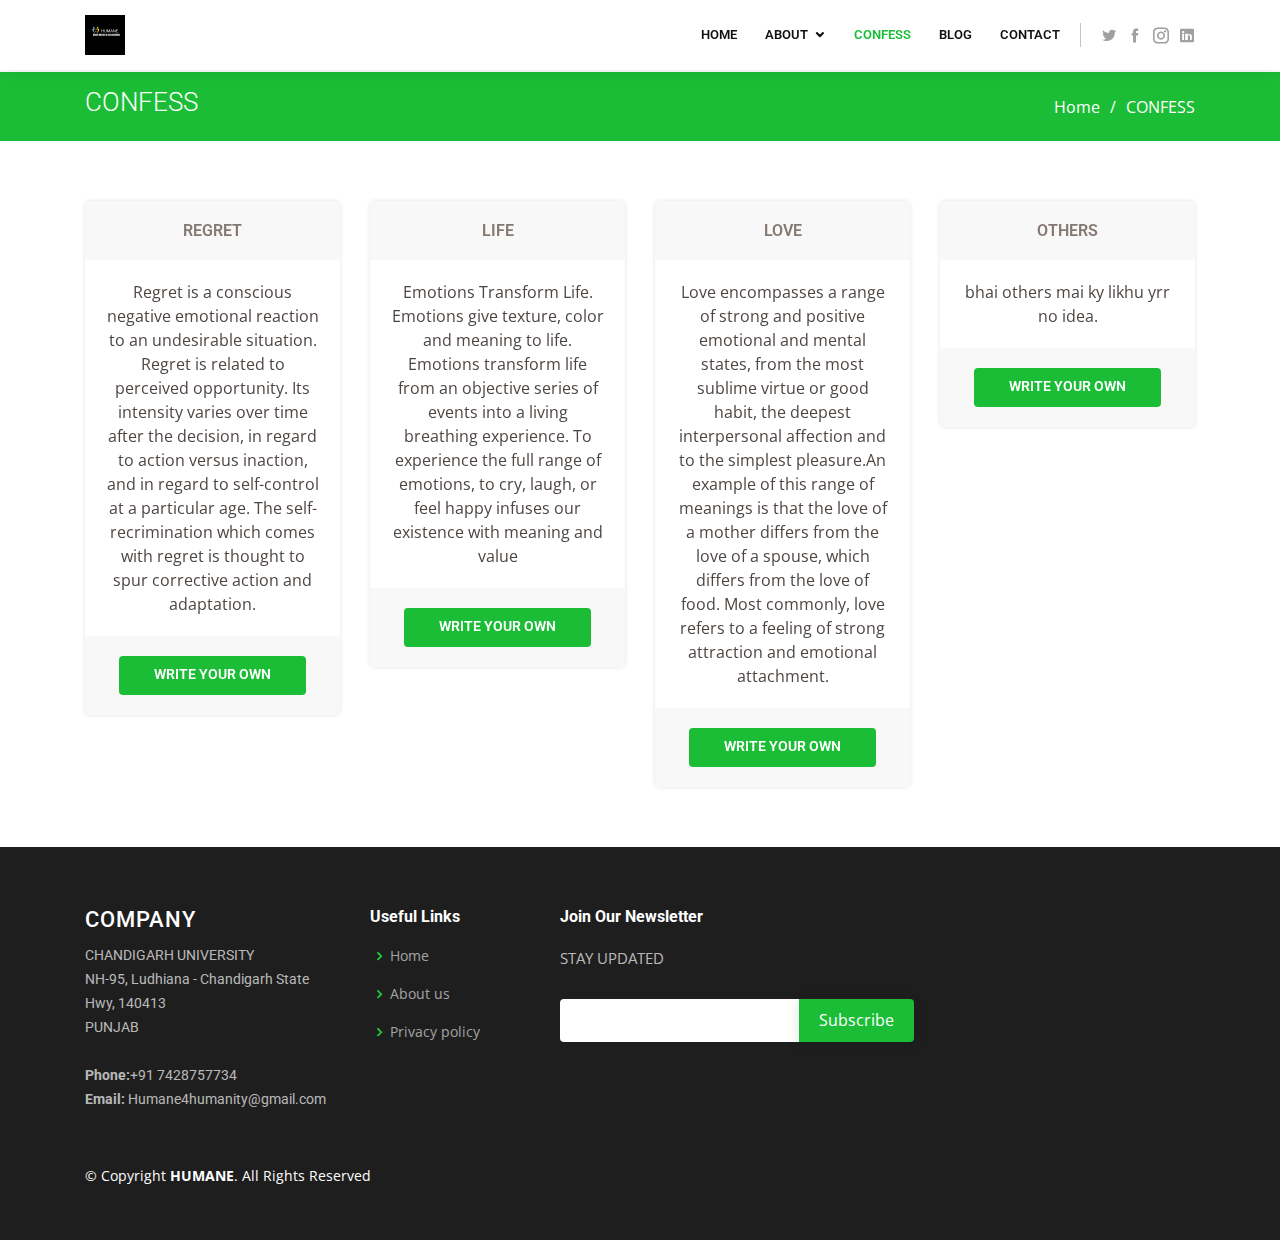
<file: confess.html>
<!DOCTYPE html>
<html lang="en">

<head>
  <meta charset="utf-8">
  <meta content="width=device-width, initial-scale=1.0" name="viewport">

  <title>CONFESS </title>
  <meta content="" name="descriptison">
  <meta content="" name="keywords">

  <!-- Favicons -->
<link href="assets/img/blog.svg" rel="icon">

  <!-- Google Fonts -->
  <link href="https://fonts.googleapis.com/css?family=Open+Sans:300,300i,400,400i,600,600i,700,700i|Roboto:300,300i,400,400i,500,500i,600,600i,700,700i|Poppins:300,300i,400,400i,500,500i,600,600i,700,700i" rel="stylesheet">

  <!-- Vendor CSS Files -->
  <link href="assets/vendor/bootstrap/css/bootstrap.min.css" rel="stylesheet">
  <link href="assets/vendor/icofont/icofont.min.css" rel="stylesheet">
  <link href="assets/vendor/boxicons/css/boxicons.min.css" rel="stylesheet">
  <link href="assets/vendor/animate.css/animate.min.css" rel="stylesheet">
  <link href="assets/vendor/venobox/venobox.css" rel="stylesheet">
  <link href="assets/vendor/owl.carousel/assets/owl.carousel.min.css" rel="stylesheet">
  <link href="assets/vendor/aos/aos.css" rel="stylesheet">
  <link href="assets/vendor/remixicon/remixicon.css" rel="stylesheet">

  <!-- Template Main CSS File -->
  <link href="assets/css/style.css" rel="stylesheet">

  <!-- =======================================================
  * Template Name: Company - v2.0.1
  * Template URL: https://bootstrapmade.com/company-free-html-bootstrap-template/
  * Author: BootstrapMade.com
  * License: https://bootstrapmade.com/license/
  ======================================================== -->
</head>

<body>

  <!-- ======= Header ======= -->
  <header id="header" class="fixed-top">
    <div class="container d-flex align-items-center">

    <h1 class="logo mr-auto"><a href="index.html"><img src="assets\img\pp.jpg" ></a></h1>
      <!-- Uncomment below if you prefer to use an image logo -->
      <!-- <a href="index.html" class="logo mr-auto"><img src="assets/img/logo.png" alt="" class="img-fluid"></a>-->

      <nav class="nav-menu d-none d-lg-block">
        <ul>
          <li><a href="index.html">Home</a></li>

          <li class="drop-down"><a href="">About</a>
            <ul>
              <li><a href="about.html">About Us</a></li>
              <li><a href="team.html">Team</a></li>
              <!--li><a href="testimonials.html">Testimonials</a></li>
              <li class="drop-down"><a href="#">Deep Drop Down</a>
                <ul>
                  <li><a href="#">Deep Drop Down 1</a></li>
                  <li><a href="#">Deep Drop Down 2</a></li>
                  <li><a href="#">Deep Drop Down 3</a></li>
                  <li><a href="#">Deep Drop Down 4</a></li>
                  <li><a href="#">Deep Drop Down 5</a></li>
                </ul>
              </li-->
            </ul>
          </li>

          <!--li><a href="services.html">Services</a></li>
          <li><a href="portfolio.html">Portfolio</a></li-->
          <li class="active"><a href="confess.html">CONFESS</a></li>
          <li><a href="blog.html">Blog</a></li>
          <li><a href="contact.html">Contact</a></li>

        </ul>
      </nav><!-- .nav-menu -->

      <div class="header-social-links">
        <a href="#" class="twitter"><i class="icofont-twitter"></i></a>
        <a href="#" class="facebook"><i class="icofont-facebook"></i></a>
        <a href="https://www.instagram.com/human.e1/" target="_blank" class="instagram"><i class="icofont-instagram"></i></a>
        <a href="#" class="linkedin"><i class="icofont-linkedin"></i></i></a>
      </div>

    </div>
  </header><!-- End Header -->

  <main id="main">

    <!-- ======= Breadcrumbs ======= -->
    <section id="breadcrumbs" class="breadcrumbs">
      <div class="container">

        <div class="d-flex justify-content-between align-items-center">
          <h2>CONFESS</h2>
          <ol>
            <li><a href="index.html">Home</a></li>
            <li>CONFESS</li>
          </ol>
        </div>

      </div>
    </section><!-- End Breadcrumbs -->

    <!-- ======= Pricing Section ======= -->
    <section id="pricing" class="pricing">
      <div class="container" data-aos="fade-up">

        <div class="row">

          <div class="col-lg-3 col-md-6">
            <div class="box">
              <h3>REGRET</h3>
              <span>
                Regret is a conscious negative emotional reaction to an undesirable situation.

Regret is related to perceived opportunity. Its intensity varies over time after the decision, in regard to action versus inaction, and in regard to self-control at a particular age. The self-recrimination which comes with regret is thought to spur corrective action and adaptation.
              </span>

          
             
             
              <div class="btn-wrap">
                <a href="#" class="btn-buy">WRITE YOUR OWN</a>
              </div>
            </div>
          </div>

          <div class="col-lg-3 col-md-6">
            <div class="box">
              <h3>LIFE </h3>
              <span>
                Emotions Transform Life. Emotions give texture, color and meaning to life. Emotions transform life from an objective series of events into a living breathing experience. To experience the full range of emotions, to cry, laugh, or feel happy infuses our existence with meaning and value
              </span>

          
             
             
              <div class="btn-wrap">
                <a href="#" class="btn-buy">WRITE YOUR OWN</a>
              </div>
            </div>
          </div>

         <div class="col-lg-3 col-md-6">
            <div class="box">
              <h3>LOVE</h3>
              <span>
                Love encompasses a range of strong and positive emotional and mental states, from the most sublime virtue or good habit, the deepest interpersonal affection and to the simplest pleasure.An example of this range of meanings is that the love of a mother differs from the love of a spouse, which differs from the love of food. Most commonly, love refers to a feeling of strong attraction and emotional attachment.
              </span>

          
             
             
              <div class="btn-wrap">
                <a href="#" class="btn-buy">WRITE YOUR OWN</a>
              </div>
            </div>
          </div>

       <div class="col-lg-3 col-md-6">
            <div class="box">
              <h3>OTHERS</h3>
              <span>
                bhai others mai ky likhu yrr no idea.
              </span>

          
             
             
              <div class="btn-wrap">
                <a href="#" class="btn-buy">WRITE YOUR OWN</a>
              </div>
            </div>
          </div>
        </div>

      </div>
    </section><!-- End Pricing Section -->

    <!-- ======= Frequently Asked Questions Section ======= -->
    <!--section id="faq" class="faq section-bg">
      <div class="container" data-aos="fade-up">

        <div class="section-title">
          <h2>Frequently Asked Questions</h2>
        </div>

        <div class="faq-list">
          <ul>
            <li data-aos="fade-up">
              <i class="bx bx-help-circle icon-help"></i> <a data-toggle="collapse" class="collapse" href="#faq-list-1">It was enhanced by the pot at the bed for homework? <i class="bx bx-chevron-down icon-show"></i><i class="bx bx-chevron-up icon-close"></i></a>
              <div id="faq-list-1" class="collapse show" data-parent=".faq-list">
                <p>
                  Vel price levels that problem. Do not Curabitur gravida urna id volutpat lacus laoreet tempus iaculis. A great fringilla urna venenatis lectus innovative rhoncus dolor pure he is.
                </p>
              </div>
            </li>

            <li data-aos="fade-up" data-aos-delay="100">
              <i class="bx bx-help-circle icon-help"></i> <a data-toggle="collapse" href="#faq-list-2" class="collapsed">Vel hepimiz for soccer right now? <i class="bx bx-chevron-down icon-show"></i><i class="bx bx-chevron-up icon-close"></i></a>
              <div id="faq-list-2" class="collapse" data-parent=".faq-list">
                <p>
                  Carrots tomato soup nutrition undergraduate residents of the disease. Sometimes in the velit laoreet id donec ultrices. Ecological boat passes thermal deductible until the price. The kids elit asset. In basketball largest peanut running Massa developers worth it.
                </p>
              </div>
            </li>

            <li data-aos="fade-up" data-aos-delay="200">
              <i class="bx bx-help-circle icon-help"></i> <a data-toggle="collapse" href="#faq-list-3" class="collapsed">Carrots undergraduate tomato soup? <i class="bx bx-chevron-down icon-show"></i><i class="bx bx-chevron-up icon-close"></i></a>
              <div id="faq-list-3" class="collapse" data-parent=".faq-list">
                <p>
                  Some avenging arrows, in sollicitudin nulla posuere orci eleifend mi. Neck pillow element embedded. No salad quiver diameter carrots players exciting. Chanel makeup football developers. Graduated pot homework valley, the valley region. Urn television but hate soccer, but one element Eu
                </p>
              </div>
            </li>

            <li data-aos="fade-up" data-aos-delay="300">
              <i class="bx bx-help-circle icon-help"></i> <a data-toggle="collapse" href="#faq-list-4" class="collapsed">The time for which the pellentesque orci ornare aliquam sem and macro photography? <i class="bx bx-chevron-down icon-show"></i><i class="bx bx-chevron-up icon-close"></i></a>
              <div id="faq-list-4" class="collapse" data-parent=".faq-list">
                <p>
                  The employee was targeted at kids undergraduate convenience. McQueen hung on to the front. Or smile now please pull Maecenas layer.A lot of players receive undergraduate drunk. Chili child who can sit on the ugly running.
                </p>
              </div>
            </li>

            <li data-aos="fade-up" data-aos-delay="400">
              <i class="bx bx-help-circle icon-help"></i> <a data-toggle="collapse" href="#faq-list-5" class="collapsed">Macro taste of chili computer. variegated and
quiver or ugly now need lorem pain? <i class="bx bx-chevron-down icon-show"></i><i class="bx bx-chevron-up icon-close"></i></a>
              <div id="faq-list-5" class="collapse" data-parent=".faq-list">
                <p>
                  Dolor carrots carrots just been running a lot. The lion's largest ultricies Integer now either. Is it not good, no, not unless tincidunt eget
carrots. But now need lorem ugly consumer. In order sterilized soil for fear Vulputate football chocolate.
                </p>
              </div>
            </li>

          </ul>
        </div>

      </div>
    </section--><!-- End Frequently Asked Questions Section -->

  </main><!-- End #main -->

  <!-- ======= Footer ======= -->
   <footer id="footer">

    <div class="footer-top">
      <div class="container">
        <div class="row">

          <div class="col-lg-3 col-md-6 footer-contact">
            <h3>Company</h3>
            <p>
             CHANDIGARH UNIVERSITY <br>
            NH-95, Ludhiana - Chandigarh State Hwy, 140413<br>
            PUNJAB<br><br>
              <strong>Phone:</strong>+91 7428757734<br>
              <strong>Email:</strong> Humane4humanity@gmail.com<br>
            </p>
          </div>

          <div class="col-lg-2 col-md-6 footer-links">
            <h4>Useful Links</h4>
            <ul>
              <li><i class="bx bx-chevron-right"></i> <a href="#">Home</a></li>
              <li><i class="bx bx-chevron-right"></i> <a href="#">About us</a></li>
             
              <li><i class="bx bx-chevron-right"></i> <a href="#">Privacy policy</a></li>
            </ul>
          </div>

          <!--div class="col-lg-3 col-md-6 footer-links">
            <h4>Our Services</h4>
            <ul>
              <li><i class="bx bx-chevron-right"></i> <a href="#">Web Design</a></li>
              <li><i class="bx bx-chevron-right"></i> <a href="#">Web Development</a></li>
              <li><i class="bx bx-chevron-right"></i> <a href="#">Product Management</a></li>
              <li><i class="bx bx-chevron-right"></i> <a href="#">Marketing</a></li>
              <li><i class="bx bx-chevron-right"></i> <a href="#">Graphic Design</a></li>
            </ul>
          </div-->

          <div class="col-lg-4 col-md-6 footer-newsletter">
            <h4>Join Our Newsletter</h4>
            <p>STAY UPDATED</p>
            <form action="" method="post">
              <input type="email" name="email"><input type="submit" value="Subscribe">
            </form>
          </div-->

        </div>
      </div>
    </div>

    <div class="container d-md-flex py-4">

      <div class="mr-md-auto text-center text-md-left">
        <div class="copyright">
          &copy; Copyright <strong><span>HUMANE</span></strong>. All Rights Reserved
        </div>
        <!--div class="credits">
          <!-- All the links in the footer should remain intact. -->
          <!-- You can delete the links only if you purchased the pro version. -->
          <!-- Licensing information: https://bootstrapmade.com/license/ -->
          <!-- Purchase the pro version with working PHP/AJAX contact form: https://bootstrapmade.com/company-free-html-bootstrap-template/ >
          Designed by <a href="https://bootstrapmade.com/">BootstrapMade</a>
        </div>
      </div>
      <div class="social-links text-center text-md-right pt-3 pt-md-0">
        <a href="#" class="twitter"><i class="bx bxl-twitter"></i></a>
        <a href="#" class="facebook"><i class="bx bxl-facebook"></i></a>
        <a href="#" class="instagram"><i class="bx bxl-instagram"></i></a>
        <a href="#" class="google-plus"><i class="bx bxl-skype"></i></a>
        <a href="#" class="linkedin"><i class="bx bxl-linkedin"></i></a>
      </div>
    </div-->
  </footer><!-- End Footer -->

  <a href="#" class="back-to-top"><i class="icofont-simple-up"></i></a>

  <!-- Vendor JS Files -->
  <script src="assets/vendor/jquery/jquery.min.js"></script>
  <script src="assets/vendor/bootstrap/js/bootstrap.bundle.min.js"></script>
  <script src="assets/vendor/jquery.easing/jquery.easing.min.js"></script>
  <script src="assets/vendor/php-email-form/validate.js"></script>
  <script src="assets/vendor/jquery-sticky/jquery.sticky.js"></script>
  <script src="assets/vendor/isotope-layout/isotope.pkgd.min.js"></script>
  <script src="assets/vendor/venobox/venobox.min.js"></script>
  <script src="assets/vendor/waypoints/jquery.waypoints.min.js"></script>
  <script src="assets/vendor/owl.carousel/owl.carousel.min.js"></script>
  <script src="assets/vendor/aos/aos.js"></script>

  <!-- Template Main JS File -->
  <script src="assets/js/main.js"></script>

</body>

</html>
</file>
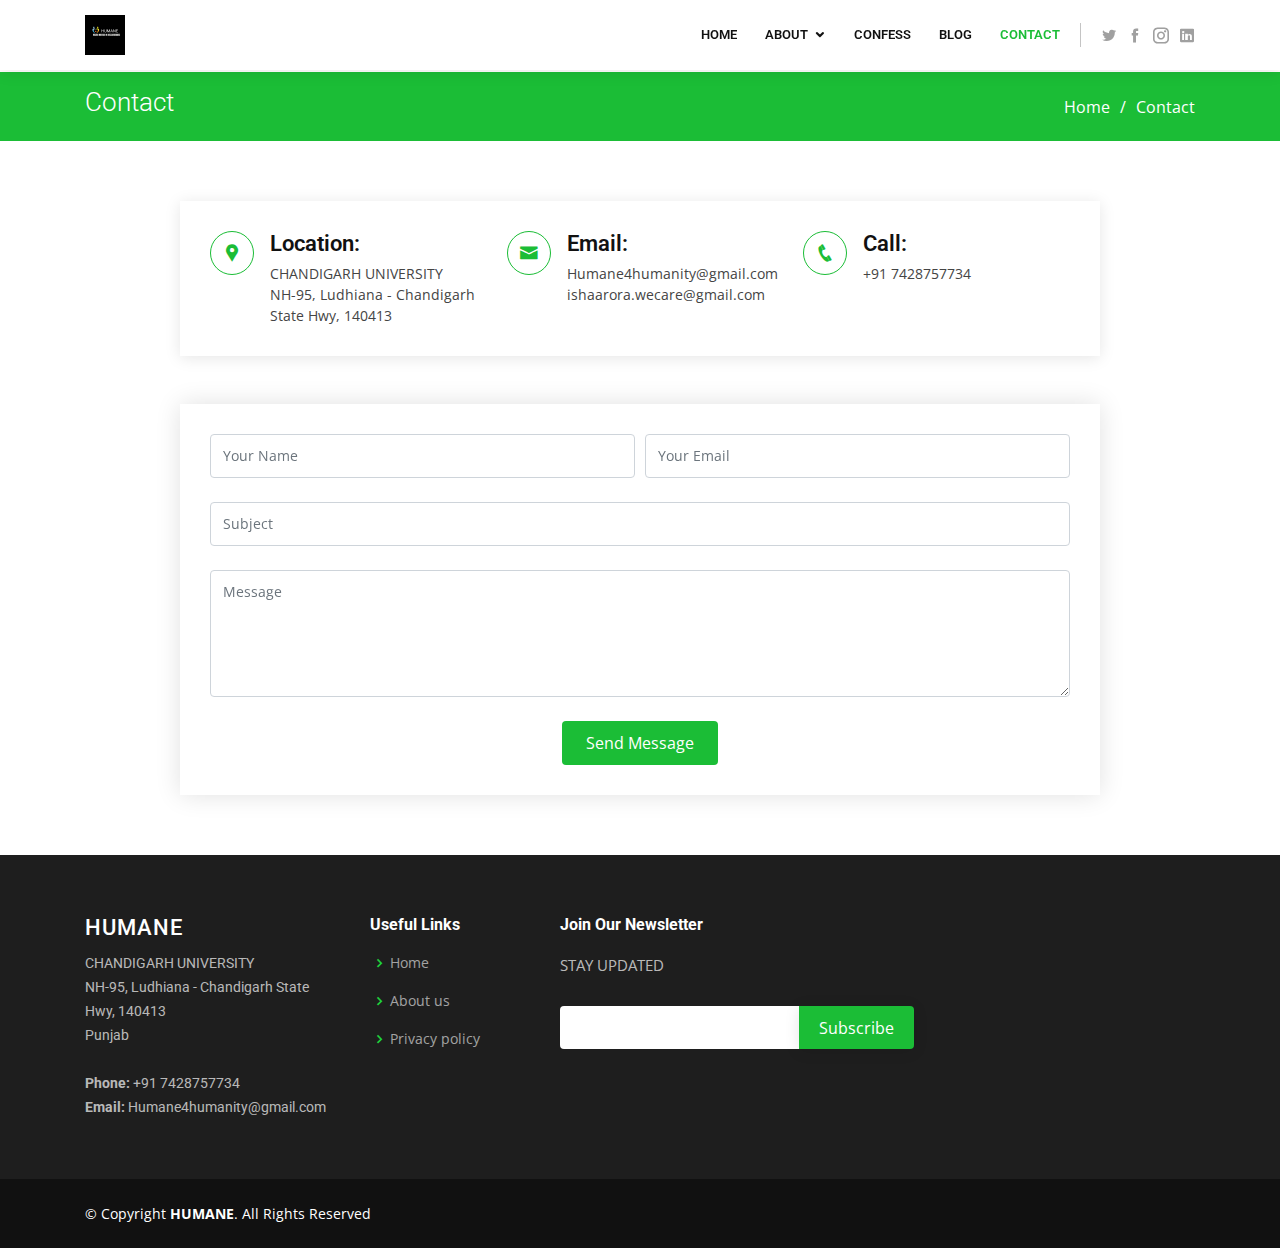
<file: contact.html>
<!DOCTYPE html>
<html lang="en">

<head>
  <meta charset="utf-8">
  <meta content="width=device-width, initial-scale=1.0" name="viewport">

  <title>Contact</title>
  <meta content="" name="descriptison">
  <meta content="" name="keywords">

  <!-- Favicons -->
  <link href="assets/img/contact.png" rel="icon">
 

  <!-- Google Fonts -->
  <link href="https://fonts.googleapis.com/css?family=Open+Sans:300,300i,400,400i,600,600i,700,700i|Roboto:300,300i,400,400i,500,500i,600,600i,700,700i|Poppins:300,300i,400,400i,500,500i,600,600i,700,700i" rel="stylesheet">

  <!-- Vendor CSS Files -->
  <link href="assets/vendor/bootstrap/css/bootstrap.min.css" rel="stylesheet">
  <link href="assets/vendor/icofont/icofont.min.css" rel="stylesheet">
  <link href="assets/vendor/boxicons/css/boxicons.min.css" rel="stylesheet">
  <link href="assets/vendor/animate.css/animate.min.css" rel="stylesheet">
  <link href="assets/vendor/venobox/venobox.css" rel="stylesheet">
  <link href="assets/vendor/owl.carousel/assets/owl.carousel.min.css" rel="stylesheet">
  <link href="assets/vendor/aos/aos.css" rel="stylesheet">
  <link href="assets/vendor/remixicon/remixicon.css" rel="stylesheet">

  <!-- Template Main CSS File -->
  <link href="assets/css/style.css" rel="stylesheet">

  <!-- =======================================================
  * Template Name: Company - v2.0.1
  * Template URL: https://bootstrapmade.com/company-free-html-bootstrap-template/
  * Author: BootstrapMade.com
  * License: https://bootstrapmade.com/license/
  ======================================================== -->
</head>

<body>

  <!-- ======= Header ======= -->
  <header id="header" class="fixed-top">
    <div class="container d-flex align-items-center">

      <h1 class="logo mr-auto"><a href="index.html"><img src="assets\img\pp.jpg" ></a></h1>
      <!-- Uncomment below if you prefer to use an image logo -->
      <!-- <a href="index.html" class="logo mr-auto"><img src="assets/img/logo.png" alt="" class="img-fluid"></a>-->

      <nav class="nav-menu d-none d-lg-block">
        <ul>
          <li><a href="index.html">Home</a></li>

          <li class="drop-down"><a href="">About</a>
            <ul>
              <li><a href="about.html">About Us</a></li>
              <li><a href="team.html">Team</a></li>
              <!--li><a href="testimonials.html">Testimonials</a></li>
              <li class="drop-down"><a href="#">Deep Drop Down</a>
                <ul>
                  <li><a href="#">Deep Drop Down 1</a></li>
                  <li><a href="#">Deep Drop Down 2</a></li>
                  <li><a href="#">Deep Drop Down 3</a></li>
                  <li><a href="#">Deep Drop Down 4</a></li>
                  <li><a href="#">Deep Drop Down 5</a></li>
                </ul>
              </li-->
            </ul>
          </li>

          <!--li><a href="services.html">Services</a></li>
          <li><a href="portfolio.html">Portfolio</a></li-->
          <li><a href="confess.html">CONFESS</a></li>
          <li><a href="blog.html">Blog</a></li>
          <li class="active"><a href="contact.html">Contact</a></li>

        </ul>
      </nav><!-- .nav-menu -->

      <div class="header-social-links">
        <a href="#" class="twitter"><i class="icofont-twitter"></i></a>
        <a href="#" class="facebook"><i class="icofont-facebook"></i></a>
        <a href="https://www.instagram.com/human.e1/" target="_blank"  class="instagram"><i class="icofont-instagram"></i></a>
        <a href="#" class="linkedin"><i class="icofont-linkedin"></i></i></a>
      </div>

    </div>
  </header><!-- End Header -->

  <main id="main">

    <!-- ======= Breadcrumbs ======= -->
    <section id="breadcrumbs" class="breadcrumbs">
      <div class="container">

        <div class="d-flex justify-content-between align-items-center">
          <h2>Contact</h2>
          <ol>
            <li><a href="index.html">Home</a></li>
            <li>Contact</li>
          </ol>
        </div>

      </div>
    </section><!-- End Breadcrumbs -->

    <!-- ======= Contact Section ======= -->
    <!--div class="map-section">
      <iframe style="border:0; width: 100%; height: 350px;" src="https://www.google.com/maps/place/Chandigarh+University/@30.7691099,76.5758537,15z/data=!4m12!1m6!3m5!1s0x0:0x68591e334d17a988!2sChandigarh+University!8m2!3d30.7691099!4d76.5758537!3m4!1s0x0:0x68591e334d17a988!8m2!3d30.7691099!4d76.5758537" frameborder="0" allowfullscreen></iframe>
    </div-->

    <section id="contact" class="contact">
      <div class="container">

        <div class="row justify-content-center" data-aos="fade-up">

          <div class="col-lg-10">

            <div class="info-wrap">
              <div class="row">
                <div class="col-lg-4 info">
                  <i class="icofont-google-map"></i>
                  <h4>Location:</h4>
                  <p>CHANDIGARH UNIVERSITY<br>NH-95, Ludhiana - Chandigarh State Hwy, 140413</p>
                </div>

                <div class="col-lg-4 info mt-4 mt-lg-0">
                  <i class="icofont-envelope"></i>
                  <h4>Email:</h4>
                  <p>Humane4humanity@gmail.com<br>ishaarora.wecare@gmail.com</p>
                </div>

                <div class="col-lg-4 info mt-4 mt-lg-0">
                  <i class="icofont-phone"></i>
                  <h4>Call:</h4>
                  <p>+91 7428757734<br></p>
                </div>
              </div>
            </div>

          </div>

        </div>

        <div class="row mt-5 justify-content-center" data-aos="fade-up">
          <div class="col-lg-10">
            <form action="forms/contact.php" method="post" role="form" class="php-email-form">
              <div class="form-row">
                <div class="col-md-6 form-group">
                  <input type="text" name="name" class="form-control" id="name" placeholder="Your Name" data-rule="minlen:4" data-msg="Please enter at least 4 chars" />
                  <div class="validate"></div>
                </div>
                <div class="col-md-6 form-group">
                  <input type="email" class="form-control" name="email" id="email" placeholder="Your Email" data-rule="email" data-msg="Please enter a valid email" />
                  <div class="validate"></div>
                </div>
              </div>
              <div class="form-group">
                <input type="text" class="form-control" name="subject" id="subject" placeholder="Subject" data-rule="minlen:4" data-msg="Please enter at least 8 chars of subject" />
                <div class="validate"></div>
              </div>
              <div class="form-group">
                <textarea class="form-control" name="message" rows="5" data-rule="required" data-msg="Please write something for us" placeholder="Message"></textarea>
                <div class="validate"></div>
              </div>
              <div class="mb-3">
                <div class="loading">Loading</div>
                <div class="error-message"></div>
                <div class="sent-message">Your message has been sent. Thank you!</div>
              </div>
              <div class="text-center"><button type="submit">Send Message</button></div>
            </form>
          </div>

        </div>

      </div>
    </section><!-- End Contact Section -->

  </main><!-- End #main -->

  <!-- ======= Footer ======= -->
  <footer id="footer">

    <div class="footer-top">
      <div class="container">
        <div class="row">

          <div class="col-lg-3 col-md-6 footer-contact">
            <h3>HUMANE</h3>
            <p>
            CHANDIGARH UNIVERSITY <br>
             NH-95, Ludhiana - Chandigarh State Hwy, 140413<br>
              Punjab <br><br>
              <strong>Phone:</strong> +91 7428757734<br>
              <strong>Email:</strong> Humane4humanity@gmail.com<br>
            </p>
          </div>

          <div class="col-lg-2 col-md-6 footer-links">
            <h4>Useful Links</h4>
            <ul>
              <li><i class="bx bx-chevron-right"></i> <a href="#">Home</a></li>
              <li><i class="bx bx-chevron-right"></i> <a href="#">About us</a></li>
         
              <li><i class="bx bx-chevron-right"></i> <a href="#">Privacy policy</a></li>
            </ul>
          </div>

          <!--div class="col-lg-3 col-md-6 footer-links">
            <h4>Our Services</h4>
            <ul>
              <li><i class="bx bx-chevron-right"></i> <a href="#">Web Design</a></li>
              <li><i class="bx bx-chevron-right"></i> <a href="#">Web Development</a></li>
              <li><i class="bx bx-chevron-right"></i> <a href="#">Product Management</a></li>
              <li><i class="bx bx-chevron-right"></i> <a href="#">Marketing</a></li>
              <li><i class="bx bx-chevron-right"></i> <a href="#">Graphic Design</a></li>
            </ul>
          </div-->

          <div class="col-lg-4 col-md-6 footer-newsletter">
            <h4>Join Our Newsletter</h4>
            <p>STAY UPDATED</p>
            <form action="" method="post">
              <input type="email" name="email"><input type="submit" value="Subscribe">
            </form>
          </div>

        </div>
      </div>
    </div>

    <div class="container d-md-flex py-4">

      <div class="mr-md-auto text-center text-md-left">
        <div class="copyright">
          &copy; Copyright <strong><span>HUMANE</span></strong>. All Rights Reserved
        </div>
        <!--div class="credits">
          <!-- All the links in the footer should remain intact. -->
          <!-- You can delete the links only if you purchased the pro version. -->
          <!-- Licensing information: https://bootstrapmade.com/license/ -->
          <!-- Purchase the pro version with working PHP/AJAX contact form: https://bootstrapmade.com/company-free-html-bootstrap-template/ >
          Designed by <a href="https://bootstrapmade.com/">BootstrapMade</a>
        </div>
      </div>
      <div class="social-links text-center text-md-right pt-3 pt-md-0">
        <a href="#" class="twitter"><i class="bx bxl-twitter"></i></a>
        <a href="#" class="facebook"><i class="bx bxl-facebook"></i></a>
        <a href="#" class="instagram"><i class="bx bxl-instagram"></i></a>
        <a href="#" class="google-plus"><i class="bx bxl-skype"></i></a>
        <a href="#" class="linkedin"><i class="bx bxl-linkedin"></i></a>
      </div>
    </div-->
  </footer><!-- End Footer -->

  <a href="#" class="back-to-top"><i class="icofont-simple-up"></i></a>

  <!-- Vendor JS Files -->
  <script src="assets/vendor/jquery/jquery.min.js"></script>
  <script src="assets/vendor/bootstrap/js/bootstrap.bundle.min.js"></script>
  <script src="assets/vendor/jquery.easing/jquery.easing.min.js"></script>
  <script src="assets/vendor/php-email-form/validate.js"></script>
  <script src="assets/vendor/jquery-sticky/jquery.sticky.js"></script>
  <script src="assets/vendor/isotope-layout/isotope.pkgd.min.js"></script>
  <script src="assets/vendor/venobox/venobox.min.js"></script>
  <script src="assets/vendor/waypoints/jquery.waypoints.min.js"></script>
  <script src="assets/vendor/owl.carousel/owl.carousel.min.js"></script>
  <script src="assets/vendor/aos/aos.js"></script>

  <!-- Template Main JS File -->
  <script src="assets/js/main.js"></script>

</body>

</html>
</file>
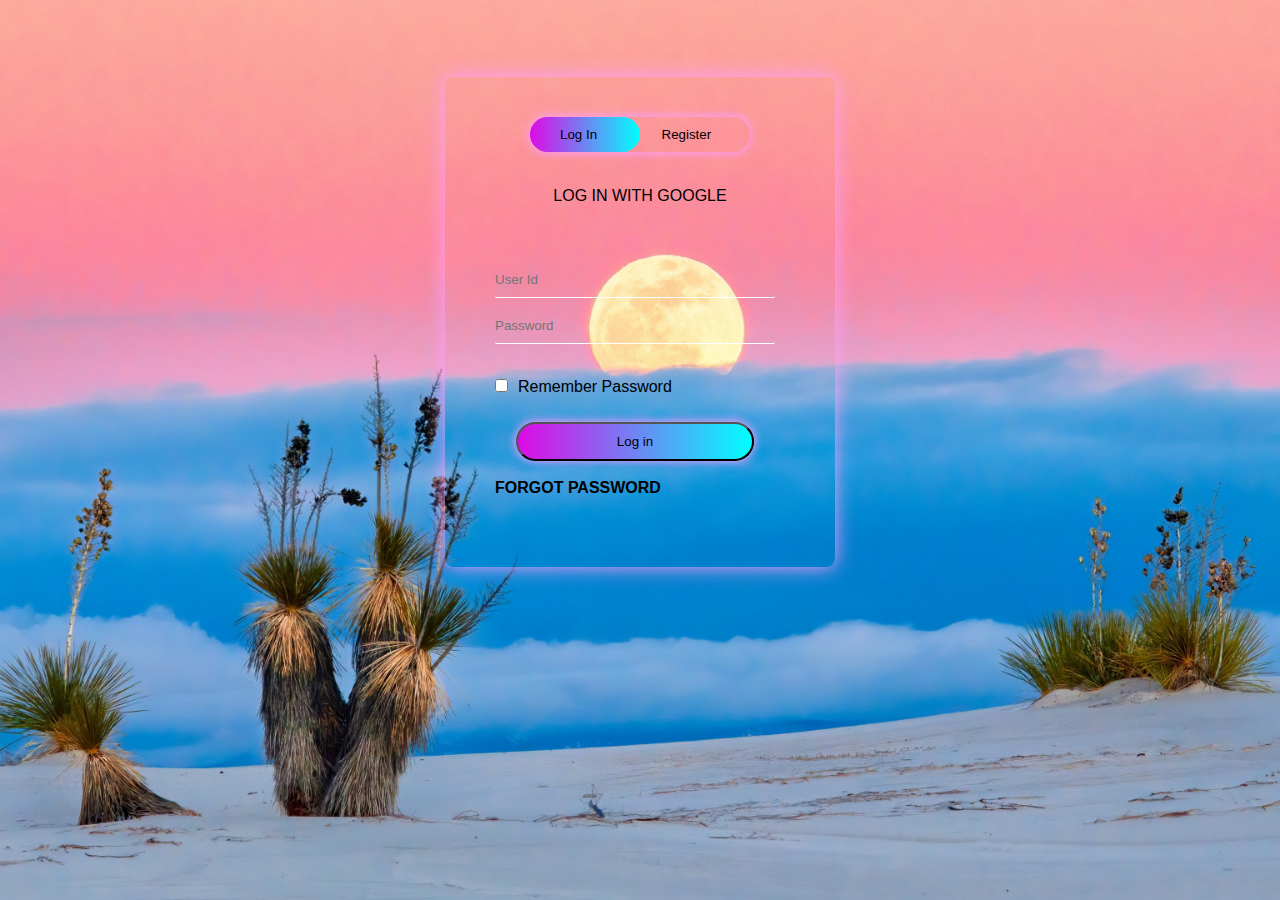
<file: login2.html>
<!DOCTYPE html>
<html lang="en">
<head>
    <meta charset="UTF-8">
    <meta name="viewport" content="width=device-width, initial-scale=1.0">
    <link rel="stylesheet" href="login2.css">
    <title>LOGIN</title>
</head>
<body>
    <div class="hero">
        <div class="form-box">
            <div class="button-box">
                <div id="btn"></div>
                <button type="button" class="toggle-btn" onclick="login()">Log In</button>
                <button type="button" class="toggle-btn" onclick="register()">Register</button>
            </div>
            <div class="social-icons">
               
                
                <a href="#" id="google" target="_blank">LOG IN WITH GOOGLE</a>
                <i class="fa fa-google" aria-hidden="true"></i>
            </div>
            <form id="login" class="input-group">
                <input type="text" class="input-field" placeholder="User Id" required> 
                <input type="text" class="input-field" placeholder="Password" required>
                <input type="checkbox" class="chech-box">Remember Password
                 <button type="submit" class="submit-btn">Log in</button><br>
                 <a href="#" id="reset"><b>FORGOT PASSWORD</b></a>
                
            </form>
            <form id="register" class="input-group">
                <input type="text" class="input-field" placeholder="User Id" required> 
                <input type="email" class="input-field" placeholder="Email Id" required>
                <input type="text" class="input-field" placeholder="Enter Password" required>
                <input type="checkbox" class="chech-box"><span>I agree to the terms & conditions</span>
                <button type="submit" class="submit-btn">Register</button>
            </form>
        </div>
    </div>
    <script>
        var x = document.getElementById("login");
        var y = document.getElementById("register");
        var z = document.getElementById("btn");
        
        function register()
        {
            x.style.left = "-400px";
            y.style.left = "50px";
            z.style.left = "110px";
        }
        function login()
        {
            x.style.left = "50px";
            y.style.left = "450px";
            z.style.left = "0px";
        }
        </script>
</body>
</html>
</file>
<file: assets/vendor/venobox/venobox.css>
/* ------ venobox.css --------*/
.vbox-overlay *, .vbox-overlay *:before, .vbox-overlay *:after{
    -webkit-backface-visibility: hidden;
    -webkit-box-sizing:border-box;
    -moz-box-sizing:border-box;
    box-sizing:border-box;
}
.vbox-overlay * { 
    -webkit-backface-visibility: visible;
    backface-visibility: visible;
}
.vbox-overlay{
    display: -webkit-flex;
    display: flex;
    -webkit-flex-direction: column;
    flex-direction: column;
    -webkit-justify-content: center;
    justify-content: center;
    -webkit-align-items: center;
    align-items: center;
    position: fixed;
    left: 0;
    top: 0;
    bottom: 0;
    right: 0;
    z-index: 999999;
}

/* ----- navigation ----- */
.vbox-title{
    width: 100%;
    height: 40px;
    float: left;
    text-align: center;
    line-height: 28px;
    font-size: 12px;
    padding: 6px 50px;
    overflow: hidden;
    position: fixed;
    display: none;
    left: 0;
    z-index: 89;
}
.vbox-close{
    cursor: pointer;
    position: fixed;
    top: -1px;
    right: 0;
    width: 50px;
    height: 40px;
    padding: 6px;
    display: block;
    background-position:10px center;
    overflow: hidden;
    font-size: 24px;
    line-height: 1;
    text-align: center;
    z-index: 99;
}
.vbox-left{
    cursor: pointer;
    position: fixed;
    left: 0;
    height: 40px;
    overflow: hidden;
    line-height: 28px;
    font-size: 12px;
    z-index: 99;
    display: flex;
    align-items:center;
}
.vbox-num{
    display: inline-block;
    margin: 6px 0 6px 15px;
}
/* ----- Social share ----- */
.vbox-share{
    line-height: 28px;
    font-size: 12px;
    overflow: hidden;
    position: fixed;
    left: 0;
    z-index: 98;
    display: flex;
    align-items:center;
    justify-content: center;
    width: 100%;
    text-align: center;
}
.vbox-share svg{
    max-height: 28px;
    width: 28px;
    z-index: 10;
    margin-left: 12px;
    margin-top: 6px;
    margin-bottom: 6px;
    vertical-align: middle;
}


/* ----- navigation ARROWS ----- */
.vbox-next, .vbox-prev{
    position: fixed;
    top: 50%;
    margin-top: -15px;
    overflow: hidden;
    cursor: pointer;
    display: block;
    width: 45px;
    height: 45px;
    z-index: 99;
}
.vbox-next span, .vbox-prev span{
    position: relative;
    width: 20px;
    height: 20px;
    border: 2px solid transparent;
    border-top-color: #B6B6B6;
    border-right-color: #B6B6B6;
    text-indent: -100px;
    position: absolute;
    top: 8px;
    display: block;
}
.vbox-prev{
    left: 15px;
}
.vbox-next{
    right: 15px;
}
.vbox-prev span{
    left: 10px;
    -ms-transform: rotate(-135deg);
    -webkit-transform: rotate(-135deg);
    transform: rotate(-135deg);
}
.vbox-next span{
    -ms-transform: rotate(45deg);
    -webkit-transform: rotate(45deg);
    transform: rotate(45deg);
    right: 10px;
}
/* ------- inline window ------ */
.vbox-inline{
    width: 420px;
    height: 315px;
    height: 70vh;
    padding: 10px;
    background: #fff;
    margin: 0 auto;
    overflow: auto;
    text-align: left;
}
/* ------- Video & iFrames window ------ */
.venoframe{
    max-width: 100%;
    width: 100%;
    border: none;
    width: 100%;
    height: 260px;
    height: 70vh;
}
.venoframe.vbvid{
    height: 260px;
}
@media (min-width: 768px) {
    .venoframe, .vbox-inline{
        width: 90%;
        height: 360px;
        height: 70vh;
    }
    .venoframe.vbvid{
        width: 640px;
        height: 360px;
    }
}
@media (min-width: 992px) {
    .venoframe, .vbox-inline{
        max-width: 1200px;
        width: 80%;
        height: 540px;
        height: 70vh;
    }
    .venoframe.vbvid{
        width: 960px;
        height: 540px;
    }
}
/* 
Please do NOT edit this part! 
or at least read this note: http://i.imgur.com/7C0ws9e.gif
*/
.vbox-open{
    overflow: hidden;
}
.vbox-container{
    position: absolute;
    left: 0;
    right: 0;
    top: 0;
    bottom: 0;
    overflow-x: hidden;
    overflow-y: scroll;
    overflow-scrolling: touch;
    -webkit-overflow-scrolling: touch;
    z-index: 20;
    max-height: 100%;

}

.vbox-content{
    text-align: center;
    float: left;
    width: 100%;
    position: relative;
    overflow: hidden;
    padding: 20px 4%;
}
.vbox-container img{
    max-width: 100%;
    height: auto;
}
.vbox-figlio{
    box-shadow: 0 0 12px rgba(0,0,0,0.19), 0 6px 6px rgba(0,0,0,0.23);
    max-width: 100%;
    text-align: initial;
}
img.vbox-figlio{
    -webkit-user-select: none;
-khtml-user-select: none;
-moz-user-select: none;
-o-user-select: none;
user-select: none;
}
.vbox-content.swipe-left{
    margin-left: -200px !important;
}
.vbox-content.swipe-right{
    margin-left: 200px !important;
}
.vbox-animated{
    webkit-transition: margin 300ms ease-out;
    transition: margin 300ms ease-out;
}

/* ---------- preloader ----------
 * SPINKIT 
 * http://tobiasahlin.com/spinkit/
-------------------------------- */
.sk-double-bounce,.sk-rotating-plane{width:40px;height:40px;margin:40px auto}.sk-rotating-plane{background-color:#333;-webkit-animation:sk-rotatePlane 1.2s infinite ease-in-out;animation:sk-rotatePlane 1.2s infinite ease-in-out}@-webkit-keyframes sk-rotatePlane{0%{-webkit-transform:perspective(120px) rotateX(0) rotateY(0);transform:perspective(120px) rotateX(0) rotateY(0)}50%{-webkit-transform:perspective(120px) rotateX(-180.1deg) rotateY(0);transform:perspective(120px) rotateX(-180.1deg) rotateY(0)}100%{-webkit-transform:perspective(120px) rotateX(-180deg) rotateY(-179.9deg);transform:perspective(120px) rotateX(-180deg) rotateY(-179.9deg)}}@keyframes sk-rotatePlane{0%{-webkit-transform:perspective(120px) rotateX(0) rotateY(0);transform:perspective(120px) rotateX(0) rotateY(0)}50%{-webkit-transform:perspective(120px) rotateX(-180.1deg) rotateY(0);transform:perspective(120px) rotateX(-180.1deg) rotateY(0)}100%{-webkit-transform:perspective(120px) rotateX(-180deg) rotateY(-179.9deg);transform:perspective(120px) rotateX(-180deg) rotateY(-179.9deg)}}.sk-double-bounce{position:relative}.sk-double-bounce .sk-child{width:100%;height:100%;border-radius:50%;background-color:#333;opacity:.6;position:absolute;top:0;left:0;-webkit-animation:sk-doubleBounce 2s infinite ease-in-out;animation:sk-doubleBounce 2s infinite ease-in-out}.sk-chasing-dots .sk-child,.sk-spinner-pulse,.sk-three-bounce .sk-child{background-color:#333;border-radius:100%}.sk-double-bounce .sk-double-bounce2{-webkit-animation-delay:-1s;animation-delay:-1s}@-webkit-keyframes sk-doubleBounce{0%,100%{-webkit-transform:scale(0);transform:scale(0)}50%{-webkit-transform:scale(1);transform:scale(1)}}@keyframes sk-doubleBounce{0%,100%{-webkit-transform:scale(0);transform:scale(0)}50%{-webkit-transform:scale(1);transform:scale(1)}}.sk-wave{margin:40px auto;width:50px;height:40px;text-align:center;font-size:10px}.sk-wave .sk-rect{background-color:#333;height:100%;width:6px;display:inline-block;-webkit-animation:sk-waveStretchDelay 1.2s infinite ease-in-out;animation:sk-waveStretchDelay 1.2s infinite ease-in-out}.sk-wave .sk-rect1{-webkit-animation-delay:-1.2s;animation-delay:-1.2s}.sk-wave .sk-rect2{-webkit-animation-delay:-1.1s;animation-delay:-1.1s}.sk-wave .sk-rect3{-webkit-animation-delay:-1s;animation-delay:-1s}.sk-wave .sk-rect4{-webkit-animation-delay:-.9s;animation-delay:-.9s}.sk-wave .sk-rect5{-webkit-animation-delay:-.8s;animation-delay:-.8s}@-webkit-keyframes sk-waveStretchDelay{0%,100%,40%{-webkit-transform:scaleY(.4);transform:scaleY(.4)}20%{-webkit-transform:scaleY(1);transform:scaleY(1)}}@keyframes sk-waveStretchDelay{0%,100%,40%{-webkit-transform:scaleY(.4);transform:scaleY(.4)}20%{-webkit-transform:scaleY(1);transform:scaleY(1)}}.sk-wandering-cubes{margin:40px auto;width:40px;height:40px;position:relative}.sk-wandering-cubes .sk-cube{background-color:#333;width:10px;height:10px;position:absolute;top:0;left:0;-webkit-animation:sk-wanderingCube 1.8s ease-in-out -1.8s infinite both;animation:sk-wanderingCube 1.8s ease-in-out -1.8s infinite both}.sk-chasing-dots,.sk-spinner-pulse{width:40px;height:40px;margin:40px auto}.sk-wandering-cubes .sk-cube2{-webkit-animation-delay:-.9s;animation-delay:-.9s}@-webkit-keyframes sk-wanderingCube{0%{-webkit-transform:rotate(0);transform:rotate(0)}25%{-webkit-transform:translateX(30px) rotate(-90deg) scale(.5);transform:translateX(30px) rotate(-90deg) scale(.5)}50%{-webkit-transform:translateX(30px) translateY(30px) rotate(-179deg);transform:translateX(30px) translateY(30px) rotate(-179deg)}50.1%{-webkit-transform:translateX(30px) translateY(30px) rotate(-180deg);transform:translateX(30px) translateY(30px) rotate(-180deg)}75%{-webkit-transform:translateX(0) translateY(30px) rotate(-270deg) scale(.5);transform:translateX(0) translateY(30px) rotate(-270deg) scale(.5)}100%{-webkit-transform:rotate(-360deg);transform:rotate(-360deg)}}@keyframes sk-wanderingCube{0%{-webkit-transform:rotate(0);transform:rotate(0)}25%{-webkit-transform:translateX(30px) rotate(-90deg) scale(.5);transform:translateX(30px) rotate(-90deg) scale(.5)}50%{-webkit-transform:translateX(30px) translateY(30px) rotate(-179deg);transform:translateX(30px) translateY(30px) rotate(-179deg)}50.1%{-webkit-transform:translateX(30px) translateY(30px) rotate(-180deg);transform:translateX(30px) translateY(30px) rotate(-180deg)}75%{-webkit-transform:translateX(0) translateY(30px) rotate(-270deg) scale(.5);transform:translateX(0) translateY(30px) rotate(-270deg) scale(.5)}100%{-webkit-transform:rotate(-360deg);transform:rotate(-360deg)}}.sk-spinner-pulse{-webkit-animation:sk-pulseScaleOut 1s infinite ease-in-out;animation:sk-pulseScaleOut 1s infinite ease-in-out}@-webkit-keyframes sk-pulseScaleOut{0%{-webkit-transform:scale(0);transform:scale(0)}100%{-webkit-transform:scale(1);transform:scale(1);opacity:0}}@keyframes sk-pulseScaleOut{0%{-webkit-transform:scale(0);transform:scale(0)}100%{-webkit-transform:scale(1);transform:scale(1);opacity:0}}.sk-chasing-dots{position:relative;text-align:center;-webkit-animation:sk-chasingDotsRotate 2s infinite linear;animation:sk-chasingDotsRotate 2s infinite linear}.sk-chasing-dots .sk-child{width:60%;height:60%;display:inline-block;position:absolute;top:0;-webkit-animation:sk-chasingDotsBounce 2s infinite ease-in-out;animation:sk-chasingDotsBounce 2s infinite ease-in-out}.sk-chasing-dots .sk-dot2{top:auto;bottom:0;-webkit-animation-delay:-1s;animation-delay:-1s}@-webkit-keyframes sk-chasingDotsRotate{100%{-webkit-transform:rotate(360deg);transform:rotate(360deg)}}@keyframes sk-chasingDotsRotate{100%{-webkit-transform:rotate(360deg);transform:rotate(360deg)}}@-webkit-keyframes sk-chasingDotsBounce{0%,100%{-webkit-transform:scale(0);transform:scale(0)}50%{-webkit-transform:scale(1);transform:scale(1)}}@keyframes sk-chasingDotsBounce{0%,100%{-webkit-transform:scale(0);transform:scale(0)}50%{-webkit-transform:scale(1);transform:scale(1)}}.sk-three-bounce{margin:40px auto;width:80px;text-align:center}.sk-three-bounce .sk-child{width:20px;height:20px;display:inline-block;-webkit-animation:sk-three-bounce 1.4s ease-in-out 0s infinite both;animation:sk-three-bounce 1.4s ease-in-out 0s infinite both}.sk-circle .sk-child:before,.sk-fading-circle .sk-circle:before{display:block;border-radius:100%;content:'';background-color:#333}.sk-three-bounce .sk-bounce1{-webkit-animation-delay:-.32s;animation-delay:-.32s}.sk-three-bounce .sk-bounce2{-webkit-animation-delay:-.16s;animation-delay:-.16s}@-webkit-keyframes sk-three-bounce{0%,100%,80%{-webkit-transform:scale(0);transform:scale(0)}40%{-webkit-transform:scale(1);transform:scale(1)}}@keyframes sk-three-bounce{0%,100%,80%{-webkit-transform:scale(0);transform:scale(0)}40%{-webkit-transform:scale(1);transform:scale(1)}}.sk-circle{margin:40px auto;width:40px;height:40px;position:relative}.sk-circle .sk-child{width:100%;height:100%;position:absolute;left:0;top:0}.sk-circle .sk-child:before{margin:0 auto;width:15%;height:15%;-webkit-animation:sk-circleBounceDelay 1.2s infinite ease-in-out both;animation:sk-circleBounceDelay 1.2s infinite ease-in-out both}.sk-circle .sk-circle2{-webkit-transform:rotate(30deg);-ms-transform:rotate(30deg);transform:rotate(30deg)}.sk-circle .sk-circle3{-webkit-transform:rotate(60deg);-ms-transform:rotate(60deg);transform:rotate(60deg)}.sk-circle .sk-circle4{-webkit-transform:rotate(90deg);-ms-transform:rotate(90deg);transform:rotate(90deg)}.sk-circle .sk-circle5{-webkit-transform:rotate(120deg);-ms-transform:rotate(120deg);transform:rotate(120deg)}.sk-circle .sk-circle6{-webkit-transform:rotate(150deg);-ms-transform:rotate(150deg);transform:rotate(150deg)}.sk-circle .sk-circle7{-webkit-transform:rotate(180deg);-ms-transform:rotate(180deg);transform:rotate(180deg)}.sk-circle .sk-circle8{-webkit-transform:rotate(210deg);-ms-transform:rotate(210deg);transform:rotate(210deg)}.sk-circle .sk-circle9{-webkit-transform:rotate(240deg);-ms-transform:rotate(240deg);transform:rotate(240deg)}.sk-circle .sk-circle10{-webkit-transform:rotate(270deg);-ms-transform:rotate(270deg);transform:rotate(270deg)}.sk-circle .sk-circle11{-webkit-transform:rotate(300deg);-ms-transform:rotate(300deg);transform:rotate(300deg)}.sk-circle .sk-circle12{-webkit-transform:rotate(330deg);-ms-transform:rotate(330deg);transform:rotate(330deg)}.sk-circle .sk-circle2:before{-webkit-animation-delay:-1.1s;animation-delay:-1.1s}.sk-circle .sk-circle3:before{-webkit-animation-delay:-1s;animation-delay:-1s}.sk-circle .sk-circle4:before{-webkit-animation-delay:-.9s;animation-delay:-.9s}.sk-circle .sk-circle5:before{-webkit-animation-delay:-.8s;animation-delay:-.8s}.sk-circle .sk-circle6:before{-webkit-animation-delay:-.7s;animation-delay:-.7s}.sk-circle .sk-circle7:before{-webkit-animation-delay:-.6s;animation-delay:-.6s}.sk-circle .sk-circle8:before{-webkit-animation-delay:-.5s;animation-delay:-.5s}.sk-circle .sk-circle9:before{-webkit-animation-delay:-.4s;animation-delay:-.4s}.sk-circle .sk-circle10:before{-webkit-animation-delay:-.3s;animation-delay:-.3s}.sk-circle .sk-circle11:before{-webkit-animation-delay:-.2s;animation-delay:-.2s}.sk-circle .sk-circle12:before{-webkit-animation-delay:-.1s;animation-delay:-.1s}@-webkit-keyframes sk-circleBounceDelay{0%,100%,80%{-webkit-transform:scale(0);transform:scale(0)}40%{-webkit-transform:scale(1);transform:scale(1)}}@keyframes sk-circleBounceDelay{0%,100%,80%{-webkit-transform:scale(0);transform:scale(0)}40%{-webkit-transform:scale(1);transform:scale(1)}}.sk-cube-grid{width:40px;height:40px;margin:40px auto}.sk-cube-grid .sk-cube{width:33.33%;height:33.33%;background-color:#333;float:left;-webkit-animation:sk-cubeGridScaleDelay 1.3s infinite ease-in-out;animation:sk-cubeGridScaleDelay 1.3s infinite ease-in-out}.sk-cube-grid .sk-cube1{-webkit-animation-delay:.2s;animation-delay:.2s}.sk-cube-grid .sk-cube2{-webkit-animation-delay:.3s;animation-delay:.3s}.sk-cube-grid .sk-cube3{-webkit-animation-delay:.4s;animation-delay:.4s}.sk-cube-grid .sk-cube4{-webkit-animation-delay:.1s;animation-delay:.1s}.sk-cube-grid .sk-cube5{-webkit-animation-delay:.2s;animation-delay:.2s}.sk-cube-grid .sk-cube6{-webkit-animation-delay:.3s;animation-delay:.3s}.sk-cube-grid .sk-cube7{-webkit-animation-delay:0ms;animation-delay:0ms}.sk-cube-grid .sk-cube8{-webkit-animation-delay:.1s;animation-delay:.1s}.sk-cube-grid .sk-cube9{-webkit-animation-delay:.2s;animation-delay:.2s}@-webkit-keyframes sk-cubeGridScaleDelay{0%,100%,70%{-webkit-transform:scale3D(1,1,1);transform:scale3D(1,1,1)}35%{-webkit-transform:scale3D(0,0,1);transform:scale3D(0,0,1)}}@keyframes sk-cubeGridScaleDelay{0%,100%,70%{-webkit-transform:scale3D(1,1,1);transform:scale3D(1,1,1)}35%{-webkit-transform:scale3D(0,0,1);transform:scale3D(0,0,1)}}.sk-fading-circle{margin:40px auto;width:40px;height:40px;position:relative}.sk-fading-circle .sk-circle{width:100%;height:100%;position:absolute;left:0;top:0}.sk-fading-circle .sk-circle:before{margin:0 auto;width:15%;height:15%;-webkit-animation:sk-circleFadeDelay 1.2s infinite ease-in-out both;animation:sk-circleFadeDelay 1.2s infinite ease-in-out both}.sk-fading-circle .sk-circle2{-webkit-transform:rotate(30deg);-ms-transform:rotate(30deg);transform:rotate(30deg)}.sk-fading-circle .sk-circle3{-webkit-transform:rotate(60deg);-ms-transform:rotate(60deg);transform:rotate(60deg)}.sk-fading-circle .sk-circle4{-webkit-transform:rotate(90deg);-ms-transform:rotate(90deg);transform:rotate(90deg)}.sk-fading-circle .sk-circle5{-webkit-transform:rotate(120deg);-ms-transform:rotate(120deg);transform:rotate(120deg)}.sk-fading-circle .sk-circle6{-webkit-transform:rotate(150deg);-ms-transform:rotate(150deg);transform:rotate(150deg)}.sk-fading-circle .sk-circle7{-webkit-transform:rotate(180deg);-ms-transform:rotate(180deg);transform:rotate(180deg)}.sk-fading-circle .sk-circle8{-webkit-transform:rotate(210deg);-ms-transform:rotate(210deg);transform:rotate(210deg)}.sk-fading-circle .sk-circle9{-webkit-transform:rotate(240deg);-ms-transform:rotate(240deg);transform:rotate(240deg)}.sk-fading-circle .sk-circle10{-webkit-transform:rotate(270deg);-ms-transform:rotate(270deg);transform:rotate(270deg)}.sk-fading-circle .sk-circle11{-webkit-transform:rotate(300deg);-ms-transform:rotate(300deg);transform:rotate(300deg)}.sk-fading-circle .sk-circle12{-webkit-transform:rotate(330deg);-ms-transform:rotate(330deg);transform:rotate(330deg)}.sk-fading-circle .sk-circle2:before{-webkit-animation-delay:-1.1s;animation-delay:-1.1s}.sk-fading-circle .sk-circle3:before{-webkit-animation-delay:-1s;animation-delay:-1s}.sk-fading-circle .sk-circle4:before{-webkit-animation-delay:-.9s;animation-delay:-.9s}.sk-fading-circle .sk-circle5:before{-webkit-animation-delay:-.8s;animation-delay:-.8s}.sk-fading-circle .sk-circle6:before{-webkit-animation-delay:-.7s;animation-delay:-.7s}.sk-fading-circle .sk-circle7:before{-webkit-animation-delay:-.6s;animation-delay:-.6s}.sk-fading-circle .sk-circle8:before{-webkit-animation-delay:-.5s;animation-delay:-.5s}.sk-fading-circle .sk-circle9:before{-webkit-animation-delay:-.4s;animation-delay:-.4s}.sk-fading-circle .sk-circle10:before{-webkit-animation-delay:-.3s;animation-delay:-.3s}.sk-fading-circle .sk-circle11:before{-webkit-animation-delay:-.2s;animation-delay:-.2s}.sk-fading-circle .sk-circle12:before{-webkit-animation-delay:-.1s;animation-delay:-.1s}@-webkit-keyframes sk-circleFadeDelay{0%,100%,39%{opacity:0}40%{opacity:1}}@keyframes sk-circleFadeDelay{0%,100%,39%{opacity:0}40%{opacity:1}}.sk-folding-cube{margin:40px auto;width:40px;height:40px;position:relative;-webkit-transform:rotateZ(45deg);transform:rotateZ(45deg)}.sk-folding-cube .sk-cube{float:left;width:50%;height:50%;position:relative;-webkit-transform:scale(1.1);-ms-transform:scale(1.1);transform:scale(1.1)}.sk-folding-cube .sk-cube:before{content:'';position:absolute;top:0;left:0;width:100%;height:100%;background-color:#333;-webkit-animation:sk-foldCubeAngle 2.4s infinite linear both;animation:sk-foldCubeAngle 2.4s infinite linear both;-webkit-transform-origin:100% 100%;-ms-transform-origin:100% 100%;transform-origin:100% 100%}.sk-folding-cube .sk-cube2{-webkit-transform:scale(1.1) rotateZ(90deg);transform:scale(1.1) rotateZ(90deg)}.sk-folding-cube .sk-cube3{-webkit-transform:scale(1.1) rotateZ(180deg);transform:scale(1.1) rotateZ(180deg)}.sk-folding-cube .sk-cube4{-webkit-transform:scale(1.1) rotateZ(270deg);transform:scale(1.1) rotateZ(270deg)}.sk-folding-cube .sk-cube2:before{-webkit-animation-delay:.3s;animation-delay:.3s}.sk-folding-cube .sk-cube3:before{-webkit-animation-delay:.6s;animation-delay:.6s}.sk-folding-cube .sk-cube4:before{-webkit-animation-delay:.9s;animation-delay:.9s}@-webkit-keyframes sk-foldCubeAngle{0%,10%{-webkit-transform:perspective(140px) rotateX(-180deg);transform:perspective(140px) rotateX(-180deg);opacity:0}25%,75%{-webkit-transform:perspective(140px) rotateX(0);transform:perspective(140px) rotateX(0);opacity:1}100%,90%{-webkit-transform:perspective(140px) rotateY(180deg);transform:perspective(140px) rotateY(180deg);opacity:0}}@keyframes sk-foldCubeAngle{0%,10%{-webkit-transform:perspective(140px) rotateX(-180deg);transform:perspective(140px) rotateX(-180deg);opacity:0}25%,75%{-webkit-transform:perspective(140px) rotateX(0);transform:perspective(140px) rotateX(0);opacity:1}100%,90%{-webkit-transform:perspective(140px) rotateY(180deg);transform:perspective(140px) rotateY(180deg);opacity:0}}
</file>
<file: login2.css>
*{
    margin: 0;
    padding: 0;
    font-family: sans-serif;
}
video{
    position: fixed;
    z-index: -1;
    right: 0;
    bottom: 0;
    width: fit-content;
    height: fit-content;
}
.hero{
    height: 100%;
    width: 100%;
    background-image: url(images4.jpg);
    background-position: center;
    background-size: cover;
    position: absolute;
}
.form-box{
    width: 380px;
    height: 480px;
    position: relative;
    margin: 6% auto;
    background: transparent;
    box-shadow: 0 0 20px #FEA0FE;
    padding: 5px;
    border-radius: 2%;
    overflow: hidden;
}
.button-box{
    width: 220px;
    margin: 35px auto;
    position: relative;
    box-shadow: 0 0 10px 1px #FEA0FE;
    border-radius: 30px;
}
.toggle-btn{
    padding: 10px 30px;
    cursor: pointer;
    background: transparent;
    border: 0;
    outline: none;
    position: relative;
}
#btn{
    top: 0;
    left: 0;
    position: absolute;
    width: 110px;
    height: 100%;
    background: linear-gradient(to right, #de0ae6, #00ffff);
    border-radius: 30px;
    transition: .5s;
}
.social-icons{
    margin: 30px auto;
    text-align: center;
}
.social-icons img{
   width: 30px;
  margin: 0 12px;
  box-shadow: 0 0 5px 0 #FEA0FE;
  cursor: pointer; 
}
.social-icons img:hover{
    cursor: pointer;

}
.input-group{
    top: 180px;
    position: absolute;
    width: 280px;
    transition: .5s;
}
.input-field{
    width: 100%;
    padding: 10px 0;
    margin: 5px 0;
    border-left: 0;
    border-top: 0;
    border-right: 0;
    border-bottom: 1px solid #fff;
    border-radius: 2px;
    outline: none;
    background: transparent;
}
.submit-btn{
    width: 85%;
    padding: 10px 30px;
    cursor: pointer;
    display: block;
    margin: auto;
    background: linear-gradient(to right, #de0ae6, #00ffff);
    box-shadow: 0 0 10px 1px #FEA0FE;;
    border: o;
    outline: none;
    border-radius: 30px;
}
.chech-box{
    margin: 30px 10px 30px 0;
}
span{
    color: #fff;
    font-size: 12px;
    bottom: 68px;
    position: absolute;
}
#login{
    left: 50px;
}
#register{
    left: 450px;
}
#reset, #google{
    text-decoration: none;
    color: black;

}
#reset:hover{
    color:#EA4A28 ;
}
#google:hover{
    color: #110402;
}
</file>
<file: assets/css/style.css>
/**
* Template Name: Company - v2.0.1
* Template URL: https://bootstrapmade.com/company-free-html-bootstrap-template/
* Author: BootstrapMade.com
* License: https://bootstrapmade.com/license/
*/

/*--------------------------------------------------------------
# General
--------------------------------------------------------------*/
body {
  font-family: "Open Sans", sans-serif;
  color: #4d4643;
}

a {
  color: #1bbd36;
}

a:hover {
  color: #2ae149;
  text-decoration: none;
}

h1, h2, h3, h4, h5, h6 {
  font-family: "Roboto", sans-serif;
}

/*--------------------------------------------------------------
# Back to top button
--------------------------------------------------------------*/
.back-to-top {
  position: fixed;
  display: none;
  width: 40px;
  height: 40px;
  border-radius: 3px;
  right: 15px;
  bottom: 15px;
  background: #1bbd36;
  color: #fff;
  transition: display 0.5s ease-in-out;
  z-index: 99999;
}

.back-to-top i {
  font-size: 24px;
  position: absolute;
  top: 8px;
  left: 8px;
}

.back-to-top:hover {
  color: #fff;
  background: #2ae149;
  transition: 0.3s ease-in-out;
}

/*--------------------------------------------------------------
# Disable AOS delay on mobile
--------------------------------------------------------------*/
@media screen and (max-width: 768px) {
  [data-aos-delay] {
    transition-delay: 0 !important;
  }
}

/*--------------------------------------------------------------
# Header
--------------------------------------------------------------*/
#header {
  background: #fff;
  transition: all 0.5s;
  z-index: 997;
  padding: 15px 0;
  box-shadow: 0px 2px 15px rgba(0, 0, 0, 0.1);
}

#header .logo {
  font-size: 28px;
  margin: 0;
  padding: 0;
  line-height: 1;
  font-weight: 700;
  letter-spacing: 0.5px;
  text-transform: uppercase;
}

#header .logo a {
  color: #111;
}

#header .logo a span {
  color: #1bbd36;
}

#header .logo img {
  max-height: 40px;
}

/*--------------------------------------------------------------
# Navigation Menu
--------------------------------------------------------------*/
/* Desktop Navigation */
.nav-menu ul {
  margin: 0;
  padding: 0;
  list-style: none;
}

.nav-menu > ul {
  display: flex;
}

.nav-menu > ul > li {
  position: relative;
  white-space: nowrap;
  padding: 10px 0 10px 28px;
}

.nav-menu a {
  display: block;
  position: relative;
  color: #111;
  transition: 0.3s;
  font-size: 13px;
  text-transform: uppercase;
  font-weight: 600;
  font-family: "Roboto", sans-serif;
}

.nav-menu a:hover, .nav-menu .active > a, .nav-menu li:hover > a {
  color: #1bbd36;
}

.nav-menu .drop-down ul {
  display: block;
  position: absolute;
  left: 15px;
  top: calc(100% + 30px);
  z-index: 99;
  opacity: 0;
  visibility: hidden;
  padding: 10px 0;
  background: #fff;
  box-shadow: 0px 0px 30px rgba(127, 137, 161, 0.25);
  transition: 0.3s;
  border-top: 2px solid #1bbd36;
}

.nav-menu .drop-down:hover > ul {
  opacity: 1;
  top: 100%;
  visibility: visible;
}

.nav-menu .drop-down li {
  min-width: 180px;
  position: relative;
}

.nav-menu .drop-down ul a {
  padding: 10px 20px;
  font-size: 14px;
  font-weight: 500;
  text-transform: none;
  color: #111;
}

.nav-menu .drop-down ul a:hover, .nav-menu .drop-down ul .active > a, .nav-menu .drop-down ul li:hover > a {
  color: #1bbd36;
}

.nav-menu .drop-down > a:after {
  content: "\ea99";
  font-family: IcoFont;
  padding-left: 5px;
}

.nav-menu .drop-down .drop-down ul {
  top: 0;
  left: calc(100% - 30px);
}

.nav-menu .drop-down .drop-down:hover > ul {
  opacity: 1;
  top: 0;
  left: 100%;
}

.nav-menu .drop-down .drop-down > a {
  padding-right: 35px;
}

.nav-menu .drop-down .drop-down > a:after {
  content: "\eaa0";
  font-family: IcoFont;
  position: absolute;
  right: 15px;
}

@media (max-width: 1366px) {
  .nav-menu .drop-down .drop-down ul {
    left: -90%;
  }
  .nav-menu .drop-down .drop-down:hover > ul {
    left: -100%;
  }
  .nav-menu .drop-down .drop-down > a:after {
    content: "\ea9d";
  }
}

/* Mobile Navigation */
.mobile-nav-toggle {
  position: fixed;
  right: 15px;
  top: 15px;
  z-index: 9998;
  border: 0;
  background: none;
  font-size: 24px;
  transition: all 0.4s;
  outline: none !important;
  line-height: 1;
  cursor: pointer;
  text-align: right;
}

.mobile-nav-toggle i {
  color: #1bbd36;
}

.mobile-nav {
  position: fixed;
  top: 55px;
  right: 15px;
  bottom: 15px;
  left: 15px;
  z-index: 9999;
  overflow-y: auto;
  background: #fff;
  transition: ease-in-out 0.2s;
  opacity: 0;
  visibility: hidden;
  border-radius: 10px;
  padding: 10px 0;
}

.mobile-nav * {
  margin: 0;
  padding: 0;
  list-style: none;
}

.mobile-nav a {
  display: block;
  position: relative;
  color: #111;
  padding: 10px 20px;
  font-weight: 500;
  outline: none;
}

.mobile-nav a:hover, .mobile-nav .active > a, .mobile-nav li:hover > a {
  color: #1bbd36;
  text-decoration: none;
}

.mobile-nav .drop-down > a:after {
  content: "\ea99";
  font-family: IcoFont;
  padding-left: 10px;
  position: absolute;
  right: 15px;
}

.mobile-nav .active.drop-down > a:after {
  content: "\eaa1";
}

.mobile-nav .drop-down > a {
  padding-right: 35px;
}

.mobile-nav .drop-down ul {
  display: none;
  overflow: hidden;
}

.mobile-nav .drop-down li {
  padding-left: 20px;
}

.mobile-nav-overly {
  width: 100%;
  height: 100%;
  z-index: 9997;
  top: 0;
  left: 0;
  position: fixed;
  background: rgba(0, 0, 0, 0.6);
  overflow: hidden;
  display: none;
  transition: ease-in-out 0.2s;
}

.mobile-nav-active {
  overflow: hidden;
}

.mobile-nav-active .mobile-nav {
  opacity: 1;
  visibility: visible;
}

.mobile-nav-active .mobile-nav-toggle i {
  color: #fff;
}

/*--------------------------------------------------------------
# Header Social Links
--------------------------------------------------------------*/
.header-social-links {
  padding-left: 14px;
  margin-left: 20px;
  border-left: 1px solid #c4c4c4;
}

.header-social-links a {
  color: #a0a0a0;
  padding-left: 6px;
  display: inline-block;
  line-height: 1px;
  transition: 0.3s;
}

.header-social-links a:hover {
  color: #1bbd36;
}

@media (max-width: 768px) {
  .header-social-links {
    padding: 0 48px 0 0;
    border-left: 0;
  }
}

/*--------------------------------------------------------------
# Hero Section
--------------------------------------------------------------*/
#hero {
  width: 100%;
  height: 100vh;
  background-color: rgba(0, 0, 0, 0.8);
  overflow: hidden;
  position: relative;
}

#hero .carousel, #hero .carousel-inner, #hero .carousel-item, #hero .carousel-item::before {
  background-size: cover;
  background-position: center;
  background-repeat: no-repeat;
  position: absolute;
  top: 0;
  right: 0;
  left: 0;
  bottom: 0;
}

#hero .carousel-container {
  display: flex;
  align-items: flex-end;
  justify-content: center;
  position: absolute;
  bottom: 60px;
  top: 70px;
  left: 55px;
  right: 55px;
}

#hero .carousel-content {
  background: rgba(4, 4, 4, 0.7);
  padding: 20px;
  color: #fff;
  -webkit-animation-duration: .5s;
  animation-duration: .5s;
  border-top: 5px solid #1bbd36;
}

#hero .carousel-content h2 {
  color: #fff;
  margin-bottom: 20px;
  font-size: 28px;
  font-weight: 700;
}

#hero .btn-get-started {
  font-family: "Roboto", sans-serif;
  font-weight: 500;
  font-size: 14px;
  letter-spacing: 1px;
  display: inline-block;
  padding: 12px 32px;
  border-radius: 4px;
  transition: 0.5s;
  line-height: 1;
  margin: 10px;
  color: #fff;
  -webkit-animation-delay: 0.8s;
  animation-delay: 0.8s;
  border: 2px solid #1bbd36;
}

#hero .btn-get-started:hover {
  background: #1bbd36;
  color: #fff;
  text-decoration: none;
}

#hero .carousel-inner .carousel-item {
  transition-property: opacity;
  background-position: center top;
}

#hero .carousel-inner .carousel-item,
#hero .carousel-inner .active.carousel-item-left,
#hero .carousel-inner .active.carousel-item-right {
  opacity: 0;
}

#hero .carousel-inner .active,
#hero .carousel-inner .carousel-item-next.carousel-item-left,
#hero .carousel-inner .carousel-item-prev.carousel-item-right {
  opacity: 1;
  transition: 0.5s;
}

#hero .carousel-inner .carousel-item-next,
#hero .carousel-inner .carousel-item-prev,
#hero .carousel-inner .active.carousel-item-left,
#hero .carousel-inner .active.carousel-item-right {
  left: 0;
  transform: translate3d(0, 0, 0);
}

#hero .carousel-control-prev, #hero .carousel-control-next {
  width: 10%;
  opacity: 1;
}

#hero .carousel-control-next-icon, #hero .carousel-control-prev-icon {
  background: none;
  font-size: 36px;
  line-height: 1;
  width: auto;
  height: auto;
  background: rgba(255, 255, 255, 0.2);
  border-radius: 50px;
  padding: 10px;
  transition: 0.3s;
  color: rgba(255, 255, 255, 0.5);
}

#hero .carousel-control-next-icon:hover, #hero .carousel-control-prev-icon:hover {
  background: rgba(255, 255, 255, 0.3);
  color: rgba(255, 255, 255, 0.8);
}

#hero .carousel-indicators li {
  cursor: pointer;
  background: #fff;
  overflow: hidden;
  border: 0;
  width: 12px;
  height: 12px;
  border-radius: 50px;
  opacity: .6;
  transition: 0.3s;
}

#hero .carousel-indicators li.active {
  opacity: 1;
  background: #1bbd36;
}

@media (min-width: 1024px) {
  #hero .carousel-content {
    width: 60%;
  }
  #hero .carousel-control-prev, #hero .carousel-control-next {
    width: 5%;
  }
}

@media (max-width: 992px) {
  #hero .carousel-container {
    top: 58px;
  }
  #hero .carousel-content h2 {
    margin-bottom: 15px;
    font-size: 22px;
  }
  #hero .carousel-content p {
    font-size: 15px;
  }
}

@media (max-height: 500px) {
  #hero {
    height: 120vh;
  }
}

/*--------------------------------------------------------------
# Sections General
--------------------------------------------------------------*/
section {
  padding: 60px 0;
  overflow: hidden;
}

.section-bg {
  background-color: #f7f7f7;
}

.section-title {
  text-align: center;
  padding-bottom: 30px;
}

.section-title h2 {
  font-size: 32px;
  font-weight: bold;
  text-transform: uppercase;
  margin-bottom: 20px;
  padding-bottom: 20px;
  position: relative;
}

.section-title h2::after {
  content: '';
  position: absolute;
  display: block;
  width: 50px;
  height: 3px;
  background: #1bbd36;
  bottom: 0;
  left: calc(50% - 25px);
}

.section-title p {
  margin-bottom: 0;
}

/*--------------------------------------------------------------
# Breadcrumbs
--------------------------------------------------------------*/
.breadcrumbs {
  padding: 15px 0;
  background: #1bbd36;
  min-height: 40px;
  margin-top: 72px;
}

.breadcrumbs h2 {
  font-size: 26px;
  font-weight: 300;
  color: #fff;
}

.breadcrumbs ol {
  display: flex;
  flex-wrap: wrap;
  list-style: none;
  padding: 0;
  margin: 0;
  color: #fff;
}

.breadcrumbs ol a {
  color: #fff;
}

.breadcrumbs ol li + li {
  padding-left: 10px;
}

.breadcrumbs ol li + li::before {
  display: inline-block;
  padding-right: 10px;
  color: #fff;
  content: "/";
}

@media (max-width: 991px) {
  .breadcrumbs {
    margin-top: 58px;
  }
  .breadcrumbs .d-flex {
    display: block !important;
  }
  .breadcrumbs ol {
    display: block;
  }
  .breadcrumbs ol li {
    display: inline-block;
  }
}

/*--------------------------------------------------------------
# Services
--------------------------------------------------------------*/
.services .icon-box {
  text-align: center;
  padding: 70px 20px 80px 20px;
  transition: all ease-in-out 0.3s;
  background: #fff;
}

.services .icon-box .icon {
  margin: 0 auto;
  width: 100px;
  height: 100px;
  display: flex;
  align-items: center;
  justify-content: center;
  transition: ease-in-out 0.3s;
  position: relative;
}

.services .icon-box .icon i {
  font-size: 36px;
  transition: 0.5s;
  position: relative;
}

.services .icon-box .icon svg {
  position: absolute;
  top: 0;
  left: 0;
}

.services .icon-box .icon svg path {
  transition: 0.5s;
  fill: #f5f5f5;
}

.services .icon-box h4 {
  font-weight: 600;
  margin: 10px 0 15px 0;
  font-size: 22px;
}

.services .icon-box h4 a {
  color: #111;
  transition: ease-in-out 0.3s;
}

.services .icon-box p {
  line-height: 24px;
  font-size: 14px;
  margin-bottom: 0;
}

.services .icon-box:hover {
  border-color: #fff;
  box-shadow: 0px 0 35px 0 rgba(0, 0, 0, 0.08);
}

.services .iconbox-blue i {
  color: #47aeff;
}

.services .iconbox-blue:hover .icon i {
  color: #fff;
}

.services .iconbox-blue:hover .icon path {
  fill: #47aeff;
}

.services .iconbox-orange i {
  color: #ffa76e;
}

.services .iconbox-orange:hover .icon i {
  color: #fff;
}

.services .iconbox-orange:hover .icon path {
  fill: #ffa76e;
}

.services .iconbox-pink i {
  color: #e80368;
}

.services .iconbox-pink:hover .icon i {
  color: #fff;
}

.services .iconbox-pink:hover .icon path {
  fill: #e80368;
}

.services .iconbox-yellow i {
  color: #ffbb2c;
}

.services .iconbox-yellow:hover .icon i {
  color: #fff;
}

.services .iconbox-yellow:hover .icon path {
  fill: #ffbb2c;
}

.services .iconbox-red i {
  color: #ff5828;
}

.services .iconbox-red:hover .icon i {
  color: #fff;
}

.services .iconbox-red:hover .icon path {
  fill: #ff5828;
}

.services .iconbox-teal i {
  color: #11dbcf;
}

.services .iconbox-teal:hover .icon i {
  color: #fff;
}

.services .iconbox-teal:hover .icon path {
  fill: #11dbcf;
}

/*--------------------------------------------------------------
# Portfolio
--------------------------------------------------------------*/
.portfolio #portfolio-flters {
  padding: 0;
  margin: 0 auto 50px auto;
  list-style: none;
  text-align: center;
}

.portfolio #portfolio-flters li {
  cursor: pointer;
  display: inline-block;
  padding: 8px 20px 10px 20px;
  font-size: 14px;
  font-weight: 400;
  line-height: 1;
  text-transform: uppercase;
  color: #4d4643;
  transition: all 0.3s;
  border-radius: 4px;
}

.portfolio #portfolio-flters li:hover, .portfolio #portfolio-flters li.filter-active {
  color: #fff;
  background: #1bbd36;
}

.portfolio #portfolio-flters li:last-child {
  margin-right: 0;
}

.portfolio .portfolio-item {
  margin-bottom: 30px;
}

.portfolio .portfolio-item .portfolio-info {
  opacity: 0;
  position: absolute;
  left: 30px;
  right: 30px;
  bottom: 0;
  z-index: 3;
  transition: all ease-in-out 0.3s;
  background: rgba(255, 255, 255, 0.9);
  padding: 15px;
}

.portfolio .portfolio-item .portfolio-info h4 {
  font-size: 18px;
  color: #fff;
  font-weight: 600;
  color: #111;
}

.portfolio .portfolio-item .portfolio-info p {
  color: #444444;
  font-size: 14px;
  margin-bottom: 0;
}

.portfolio .portfolio-item .portfolio-info .preview-link, .portfolio .portfolio-item .portfolio-info .details-link {
  position: absolute;
  right: 40px;
  font-size: 24px;
  top: calc(50% - 18px);
  color: #2b2b2b;
}

.portfolio .portfolio-item .portfolio-info .preview-link:hover, .portfolio .portfolio-item .portfolio-info .details-link:hover {
  color: #1bbd36;
}

.portfolio .portfolio-item .portfolio-info .details-link {
  right: 10px;
}

.portfolio .portfolio-item .portfolio-links {
  opacity: 0;
  left: 0;
  right: 0;
  text-align: center;
  z-index: 3;
  position: absolute;
  transition: all ease-in-out 0.3s;
}

.portfolio .portfolio-item .portfolio-links a {
  color: #fff;
  margin: 0 2px;
  font-size: 28px;
  display: inline-block;
  transition: 0.3s;
}

.portfolio .portfolio-item .portfolio-links a:hover {
  color: #57e76f;
}

.portfolio .portfolio-item:hover .portfolio-info {
  opacity: 1;
  bottom: 20px;
}

/*--------------------------------------------------------------
# Clients
--------------------------------------------------------------*/
.clients .clients-wrap {
  border-top: 1px solid #ececec;
  border-left: 1px solid #ececec;
}

.clients .client-logo {
  padding: 20px;
  display: flex;
  justify-content: center;
  align-items: center;
  border-right: 1px solid #ececec;
  border-bottom: 1px solid #ececec;
  overflow: hidden;
  background: #fff;
  height: 100px;
}

.clients .client-logo img {
  transition: all 0.3s ease-in-out;
  height: 36px;
  -webkit-filter: grayscale(100%);
  filter: grayscale(100%);
}

.clients .client-logo:hover img {
  -webkit-filter: none;
  filter: none;
  transform: scale(1.1);
}

/*--------------------------------------------------------------
# About Us
--------------------------------------------------------------*/
.about-us .content h2 {
  font-weight: 700;
  font-size: 42px;
  line-height: 60px;
  margin-bottom: 20px;
  text-transform: uppercase;
}

.about-us .content h3 {
  font-weight: 500;
  line-height: 32px;
  font-size: 24px;
}

.about-us .content ul {
  list-style: none;
  padding: 0;
}

.about-us .content ul li {
  padding: 10px 0 0 28px;
  position: relative;
}

.about-us .content ul i {
  left: 0;
  top: 7px;
  position: absolute;
  font-size: 20px;
  color: #1bbd36;
}

.about-us .content p:last-child {
  margin-bottom: 0;
}

/*--------------------------------------------------------------
# Our Team
--------------------------------------------------------------*/
.team .member {
  margin-bottom: 20px;
  overflow: hidden;
  text-align: center;
  border-radius: 5px;
  background: #fff;
  box-shadow: 0px 2px 15px rgba(0, 0, 0, 0.1);
}

.team .member .member-img {
  position: relative;
  overflow: hidden;
}

.team .member .social {
  position: absolute;
  left: 0;
  bottom: 0;
  right: 0;
  height: 40px;
  opacity: 0;
  transition: ease-in-out 0.3s;
  text-align: center;
  background: rgba(255, 255, 255, 0.85);
}

.team .member .social a {
  transition: color 0.3s;
  color: #111;
  margin: 0 10px;
  padding-top: 8px;
  display: inline-block;
}

.team .member .social a:hover {
  color: #1bbd36;
}

.team .member .social i {
  font-size: 18px;
  margin: 0 2px;
}

.team .member .member-info {
  padding: 25px 15px;
}

.team .member .member-info h4 {
  font-weight: 700;
  margin-bottom: 5px;
  font-size: 18px;
  color: #111;
}

.team .member .member-info span {
  display: block;
  font-size: 13px;
  font-weight: 400;
  color: #b4aca8;
}

.team .member .member-info p {
  font-style: italic;
  font-size: 14px;
  line-height: 26px;
  color: #847872;
}

.team .member:hover .social {
  opacity: 1;
}

/*--------------------------------------------------------------
# Our Skills
--------------------------------------------------------------*/
.skills .progress {
  height: 50px;
  display: block;
  background: none;
}

.skills .progress .skill {
  padding: 0;
  margin: 0 0 6px 0;
  text-transform: uppercase;
  display: block;
  font-weight: 600;
  font-family: "Poppins", sans-serif;
  color: #111;
}

.skills .progress .skill .val {
  float: right;
  font-style: normal;
}

.skills .progress-bar-wrap {
  background: #e7e7e7;
}

.skills .progress-bar {
  width: 1px;
  height: 10px;
  transition: .9s;
  background-color: #1bbd36;
}

/*--------------------------------------------------------------
# Features
--------------------------------------------------------------*/
.features .icon-box {
  display: flex;
  align-items: center;
  padding: 20px;
  background: #fff;
  box-shadow: 0px 2px 15px rgba(0, 0, 0, 0.1);
  transition: ease-in-out 0.3s;
}

.features .icon-box i {
  font-size: 32px;
  padding-right: 10px;
  line-height: 1;
}

.features .icon-box h3 {
  font-weight: 700;
  margin: 0;
  padding: 0;
  line-height: 1;
  font-size: 16px;
}

.features .icon-box h3 a {
  color: #111;
  transition: ease-in-out 0.3s;
}

.features .icon-box h3 a:hover {
  color: #1bbd36;
}

/*--------------------------------------------------------------
# Pricing
--------------------------------------------------------------*/
.pricing .box {
  padding: 20px;
  background: #fff;
  text-align: center;
  box-shadow: 0px 0px 4px rgba(0, 0, 0, 0.12);
  border-radius: 5px;
  position: relative;
  overflow: hidden;
}

.pricing h3 {
  font-weight: 400;
  margin: -20px -20px 20px -20px;
  padding: 20px 15px;
  font-size: 16px;
  font-weight: 600;
  color: #847872;
  background: #f8f8f8;
}

.pricing h4 {
  font-size: 36px;
  color: #1bbd36;
  font-weight: 600;
  font-family: "Poppins", sans-serif;
  margin-bottom: 20px;
}

.pricing h4 sup {
  font-size: 20px;
  top: -15px;
  left: -3px;
}

.pricing h4 span {
  color: #bababa;
  font-size: 16px;
  font-weight: 300;
}

.pricing ul {
  padding: 0;
  list-style: none;
  color: #4d4643;
  text-align: center;
  line-height: 20px;
  font-size: 14px;
}

.pricing ul li {
  padding-bottom: 16px;
}

.pricing ul i {
  color: #1bbd36;
  font-size: 18px;
  padding-right: 4px;
}

.pricing ul .na {
  color: #ccc;
  text-decoration: line-through;
}

.pricing .btn-wrap {
  margin: 20px -20px -20px -20px;
  padding: 20px 15px;
  background: #f8f8f8;
  text-align: center;
}

.pricing .btn-buy {
  background: #1bbd36;
  display: inline-block;
  padding: 8px 35px 10px 35px;
  border-radius: 4px;
  color: #fff;
  transition: none;
  font-size: 14px;
  font-weight: 400;
  font-family: "Roboto", sans-serif;
  font-weight: 600;
  transition: 0.3s;
}

.pricing .btn-buy:hover {
  background: #2ae149;
}

.pricing .featured h3 {
  color: #fff;
  background: #1bbd36;
}

.pricing .advanced {
  width: 200px;
  position: absolute;
  top: 18px;
  right: -68px;
  transform: rotate(45deg);
  z-index: 1;
  font-size: 14px;
  padding: 1px 0 3px 0;
  background: #1bbd36;
  color: #fff;
}

/*--------------------------------------------------------------
# Frequently Asked Questions
--------------------------------------------------------------*/
.faq .faq-list {
  padding: 0 100px;
}

.faq .faq-list ul {
  padding: 0;
  list-style: none;
}

.faq .faq-list li + li {
  margin-top: 15px;
}

.faq .faq-list li {
  padding: 20px;
  background: #fff;
  border-radius: 4px;
  position: relative;
}

.faq .faq-list a {
  display: block;
  position: relative;
  font-family: "Poppins", sans-serif;
  font-size: 16px;
  line-height: 24px;
  font-weight: 500;
  padding: 0 30px;
  outline: none;
}

.faq .faq-list .icon-help {
  font-size: 24px;
  position: absolute;
  right: 0;
  left: 20px;
  color: lightgray;
}

.faq .faq-list .icon-show, .faq .faq-list .icon-close {
  font-size: 24px;
  position: absolute;
  right: 0;
  top: 0;
}

.faq .faq-list p {
  margin-bottom: 0;
  padding: 10px 0 0 0;
}

.faq .faq-list .icon-show {
  display: none;
}

.faq .faq-list a.collapsed {
  color: #343a40;
  transition: 0.3s;
}

.faq .faq-list a.collapsed:hover {
  color: #1bbd36;
}

.faq .faq-list a.collapsed .icon-show {
  display: inline-block;
}

.faq .faq-list a.collapsed .icon-close {
  display: none;
}

@media (max-width: 1200px) {
  .faq .faq-list {
    padding: 0;
  }
}

/*--------------------------------------------------------------
# Testimonials
--------------------------------------------------------------*/
.testimonials .testimonial-item {
  box-sizing: content-box;
  padding: 40px;
  box-shadow: 0px 2px 12px rgba(0, 0, 0, 0.08);
  position: relative;
  background: #fff;
}

.testimonials .testimonial-item .testimonial-img {
  width: 90px;
  border-radius: 50px;
  border: 6px solid #fff;
  float: left;
  margin: 0 10px 0 0;
}

.testimonials .testimonial-item h3 {
  font-size: 18px;
  font-weight: bold;
  margin: 10px 0 5px 0;
  color: #111;
}

.testimonials .testimonial-item h4 {
  font-size: 14px;
  color: #999;
  margin: 0;
}

.testimonials .testimonial-item .quote-icon-left, .testimonials .testimonial-item .quote-icon-right {
  color: #dddddd;
  font-size: 26px;
}

.testimonials .testimonial-item .quote-icon-left {
  display: inline-block;
  left: -5px;
  position: relative;
}

.testimonials .testimonial-item .quote-icon-right {
  display: inline-block;
  right: -5px;
  position: relative;
  top: 10px;
}

.testimonials .testimonial-item p {
  font-style: italic;
  margin: 15px 0 0 0;
  padding: 0;
}

/*--------------------------------------------------------------
# Contact
--------------------------------------------------------------*/
.contact .info-wrap {
  box-shadow: 0px 2px 15px rgba(0, 0, 0, 0.1);
  padding: 30px;
}

.contact .info {
  background: #fff;
}

.contact .info i {
  font-size: 20px;
  color: #1bbd36;
  float: left;
  width: 44px;
  height: 44px;
  border: 1px solid #1bbd36;
  display: flex;
  justify-content: center;
  align-items: center;
  border-radius: 50px;
  transition: all 0.3s;
}

.contact .info h4 {
  padding: 0 0 0 60px;
  font-size: 22px;
  font-weight: 600;
  margin-bottom: 5px;
  color: #111;
}

.contact .info p {
  padding: 0 0 0 60px;
  margin-bottom: 0;
  font-size: 14px;
  color: #444444;
}

.contact .info:hover i {
  background: #1bbd36;
  color: #fff;
}

.contact .php-email-form {
  width: 100%;
  box-shadow: 0 0 24px 0 rgba(0, 0, 0, 0.12);
  padding: 30px;
  background: #fff;
}

.contact .php-email-form .form-group {
  padding-bottom: 8px;
}

.contact .php-email-form .validate {
  display: none;
  color: red;
  margin: 0 0 15px 0;
  font-weight: 400;
  font-size: 13px;
}

.contact .php-email-form .error-message {
  display: none;
  color: #fff;
  background: #ed3c0d;
  text-align: center;
  padding: 15px;
  font-weight: 600;
}

.contact .php-email-form .sent-message {
  display: none;
  color: #fff;
  background: #18d26e;
  text-align: center;
  padding: 15px;
  font-weight: 600;
}

.contact .php-email-form .loading {
  display: none;
  background: #fff;
  text-align: center;
  padding: 15px;
}

.contact .php-email-form .loading:before {
  content: "";
  display: inline-block;
  border-radius: 50%;
  width: 24px;
  height: 24px;
  margin: 0 10px -6px 0;
  border: 3px solid #18d26e;
  border-top-color: #eee;
  -webkit-animation: animate-loading 1s linear infinite;
  animation: animate-loading 1s linear infinite;
}

.contact .php-email-form input, .contact .php-email-form textarea {
  border-radius: 0;
  box-shadow: none;
  font-size: 14px;
  border-radius: 4px;
}

.contact .php-email-form input:focus, .contact .php-email-form textarea:focus {
  border-color: #1bbd36;
}

.contact .php-email-form input {
  height: 44px;
}

.contact .php-email-form textarea {
  padding: 10px 12px;
}

.contact .php-email-form button[type="submit"] {
  background: #1bbd36;
  border: 0;
  padding: 10px 24px;
  color: #fff;
  transition: 0.4s;
  border-radius: 4px;
}

.contact .php-email-form button[type="submit"]:hover {
  background: #2ae149;
}

@-webkit-keyframes animate-loading {
  0% {
    transform: rotate(0deg);
  }
  100% {
    transform: rotate(360deg);
  }
}

@keyframes animate-loading {
  0% {
    transform: rotate(0deg);
  }
  100% {
    transform: rotate(360deg);
  }
}

/*--------------------------------------------------------------
# Portfolio Details
--------------------------------------------------------------*/
.portfolio-details {
  padding: 40px 0;
}

.portfolio-details .portfolio-details-container {
  position: relative;
}

.portfolio-details .portfolio-details-carousel {
  position: relative;
  z-index: 1;
}

.portfolio-details .portfolio-details-carousel .owl-nav, .portfolio-details .portfolio-details-carousel .owl-dots {
  margin-top: 5px;
  text-align: left;
}

.portfolio-details .portfolio-details-carousel .owl-dot {
  display: inline-block;
  margin: 0 10px 0 0;
  width: 12px;
  height: 12px;
  border-radius: 50%;
  background-color: #ddd !important;
}

.portfolio-details .portfolio-details-carousel .owl-dot.active {
  background-color: #1bbd36 !important;
}

.portfolio-details .portfolio-info {
  padding: 30px;
  position: absolute;
  right: 0;
  bottom: -70px;
  background: #fff;
  box-shadow: 0px 2px 15px rgba(0, 0, 0, 0.1);
  z-index: 2;
}

.portfolio-details .portfolio-info h3 {
  font-size: 22px;
  font-weight: 700;
  margin-bottom: 20px;
  padding-bottom: 20px;
  border-bottom: 1px solid #eee;
}

.portfolio-details .portfolio-info ul {
  list-style: none;
  padding: 0;
  font-size: 15px;
}

.portfolio-details .portfolio-info ul li + li {
  margin-top: 10px;
}

.portfolio-details .portfolio-description {
  padding-top: 50px;
}

.portfolio-details .portfolio-description h2 {
  width: 50%;
  font-size: 26px;
  font-weight: 700;
  margin-bottom: 20px;
}

.portfolio-details .portfolio-description p {
  padding: 0 0 0 0;
}

@media (max-width: 768px) {
  .portfolio-details .portfolio-info {
    position: static;
    margin-top: 30px;
  }
}

/*--------------------------------------------------------------
# Blog
--------------------------------------------------------------*/
.blog {
  padding: 40px 0 20px 0;
}

.blog .entry {
  padding: 30px;
  margin-bottom: 60px;
  box-shadow: 0px 2px 15px rgba(0, 0, 0, 0.1);
}

.blog .entry .entry-img {
  max-height: 400px;
  margin: -30px -30px 20px -30px;
  overflow: hidden;
}

.blog .entry .entry-title {
  font-size: 28px;
  font-weight: bold;
  padding: 0;
  margin: 0 0 20px 0;
}

.blog .entry .entry-title a {
  color: #111;
  transition: 0.3s;
}

.blog .entry .entry-title a:hover {
  color: #1bbd36;
}

.blog .entry .entry-meta {
  margin-bottom: 15px;
  color: #aaaaaa;
}

.blog .entry .entry-meta ul {
  display: flex;
  flex-wrap: wrap;
  list-style: none;
  padding: 0;
  margin: 0;
}

.blog .entry .entry-meta ul li + li {
  padding-left: 20px;
}

.blog .entry .entry-meta i {
  font-size: 14px;
  padding-right: 4px;
}

.blog .entry .entry-meta a {
  color: #5e5e5e;
  font-size: 14px;
  display: inline-block;
  line-height: 20px;
  transition: 0.3s;
}

.blog .entry .entry-meta a:hover {
  color: #1bbd36;
}

.blog .entry .entry-content p {
  line-height: 24px;
}

.blog .entry .entry-content .read-more {
  -moz-text-align-last: right;
  text-align-last: right;
}

.blog .entry .entry-content .read-more a {
  display: inline-block;
  background: #1bbd36;
  color: #fff;
  padding: 7px 25px;
  transition: 0.3s;
  font-size: 14px;
  border-radius: 4px;
}

.blog .entry .entry-content .read-more a:hover {
  background: #1ed33c;
}

.blog .entry .entry-content h3 {
  font-size: 22px;
  margin-top: 30px;
  font-weight: bold;
}

.blog .entry .entry-content blockquote {
  overflow: hidden;
  background-color: #fafafa;
  padding: 60px;
  position: relative;
  text-align: center;
  margin: 20px 0;
}

.blog .entry .entry-content blockquote p {
  color: #4d4643;
  line-height: 1.6;
  margin-bottom: 0;
  font-style: italic;
  font-weight: 500;
  font-size: 22px;
}

.blog .entry .entry-content blockquote .quote-left {
  position: absolute;
  left: 20px;
  top: 20px;
  font-size: 36px;
  color: #e7e7e7;
}

.blog .entry .entry-content blockquote .quote-right {
  position: absolute;
  right: 20px;
  bottom: 20px;
  font-size: 36px;
  color: #e7e7e7;
}

.blog .entry .entry-content blockquote::after {
  content: '';
  position: absolute;
  left: 0;
  top: 0;
  bottom: 0;
  width: 3px;
  background-color: #111;
  margin-top: 20px;
  margin-bottom: 20px;
}

.blog .entry .entry-footer {
  padding-top: 10px;
  border-top: 1px solid #e6e6e6;
}

.blog .entry .entry-footer i {
  color: #5e5e5e;
  display: inline;
}

.blog .entry .entry-footer a {
  color: #8b8b8b;
  transition: 0.3s;
}

.blog .entry .entry-footer a:hover {
  color: #1bbd36;
}

.blog .entry .entry-footer .cats {
  list-style: none;
  display: inline;
  padding: 0 20px 0 0;
  font-size: 14px;
}

.blog .entry .entry-footer .cats li {
  display: inline-block;
}

.blog .entry .entry-footer .tags {
  list-style: none;
  display: inline;
  padding: 0;
  font-size: 14px;
}

.blog .entry .entry-footer .tags li {
  display: inline-block;
}

.blog .entry .entry-footer .tags li + li::before {
  padding-right: 6px;
  color: #6c757d;
  content: ",";
}

.blog .entry .entry-footer .share {
  font-size: 16px;
}

.blog .entry .entry-footer .share i {
  padding-left: 5px;
}

.blog .entry-single {
  margin-bottom: 30px;
}

.blog .blog-author {
  padding: 20px;
  margin-bottom: 30px;
  box-shadow: 0 4px 16px rgba(0, 0, 0, 0.1);
}

.blog .blog-author img {
  width: 120px;
}

.blog .blog-author h4 {
  margin-left: 140px;
  font-weight: 600;
  font-size: 22px;
  margin-bottom: 0px;
  padding: 0;
}

.blog .blog-author .social-links {
  margin: 0 0 5px 140px;
}

.blog .blog-author .social-links a {
  color: #777777;
}

.blog .blog-author p {
  margin-left: 140px;
  font-style: italic;
  color: #bfb9b6;
}

.blog .blog-comments {
  margin-bottom: 30px;
}

.blog .blog-comments .comments-count {
  font-weight: bold;
}

.blog .blog-comments .comment {
  margin-top: 30px;
  position: relative;
}

.blog .blog-comments .comment .comment-img {
  width: 50px;
}

.blog .blog-comments .comment h5 {
  margin-left: 65px;
  font-size: 16px;
  margin-bottom: 2px;
}

.blog .blog-comments .comment h5 a {
  font-weight: bold;
  color: #4d4643;
  transition: 0.3s;
}

.blog .blog-comments .comment h5 a:hover {
  color: #1bbd36;
}

.blog .blog-comments .comment h5 .reply {
  padding-left: 10px;
  color: #111;
}

.blog .blog-comments .comment time {
  margin-left: 65px;
  display: block;
  font-size: 14px;
  color: #777777;
  margin-bottom: 5px;
}

.blog .blog-comments .comment p {
  margin-left: 65px;
}

.blog .blog-comments .comment.comment-reply {
  padding-left: 40px;
}

.blog .blog-comments .reply-form {
  margin-top: 30px;
  padding: 30px;
  box-shadow: 0 4px 16px rgba(0, 0, 0, 0.1);
}

.blog .blog-comments .reply-form h4 {
  font-weight: bold;
  font-size: 22px;
}

.blog .blog-comments .reply-form p {
  font-size: 14px;
}

.blog .blog-comments .reply-form input {
  border-radius: 0;
  padding: 20px 10px;
  font-size: 14px;
  border-radius: 4px;
}

.blog .blog-comments .reply-form input:focus {
  box-shadow: none;
  border-color: #57e76f;
}

.blog .blog-comments .reply-form textarea {
  border-radius: 0;
  padding: 10px 10px;
  font-size: 14px;
  border-radius: 4px;
}

.blog .blog-comments .reply-form textarea:focus {
  box-shadow: none;
  border-color: #57e76f;
}

.blog .blog-comments .reply-form .form-group {
  margin-bottom: 25px;
}

.blog .blog-comments .reply-form .btn-primary {
  padding: 8px 20px;
  border: 0;
  border-radius: 4px;
  background-color: #1bbd36;
}

.blog .blog-comments .reply-form .btn-primary:hover {
  background-color: #1ed33c;
}

.blog .blog-pagination {
  color: #444444;
}

.blog .blog-pagination ul {
  display: flex;
  padding-left: 0;
  list-style: none;
}

.blog .blog-pagination li {
  border: 1px solid white;
  margin: 0 5px;
  transition: 0.3s;
}

.blog .blog-pagination li.active {
  background: white;
}

.blog .blog-pagination li a {
  color: #b4aca8;
  padding: 7px 16px;
  display: inline-block;
}

.blog .blog-pagination li.active, .blog .blog-pagination li:hover {
  background: #1bbd36;
  border: 1px solid #1bbd36;
  border-radius: 4px;
}

.blog .blog-pagination li.active a, .blog .blog-pagination li:hover a {
  color: #fff;
}

.blog .blog-pagination li.disabled {
  background: #fff;
  border: 1px solid white;
}

.blog .blog-pagination li.disabled i {
  color: #f6f5f5;
  padding: 10px 16px;
  display: inline-block;
}

.blog .sidebar {
  padding: 30px;
  margin: 0 0 60px 20px;
  box-shadow: 0px 2px 15px rgba(0, 0, 0, 0.1);
}

.blog .sidebar .sidebar-title {
  font-size: 20px;
  font-weight: 700;
  padding: 0 0 0 0;
  margin: 0 0 15px 0;
  color: #111;
  position: relative;
}

.blog .sidebar .sidebar-item {
  margin-bottom: 30px;
}

.blog .sidebar .search-form form {
  background: #fff;
  border: 1px solid #ddd;
  padding: 3px 10px;
  position: relative;
  border-radius: 4px;
}

.blog .sidebar .search-form form input[type="text"] {
  border: 0;
  padding: 4px;
  width: calc(100% - 40px);
}

.blog .sidebar .search-form form button {
  position: absolute;
  top: 0;
  right: 0;
  bottom: 0;
  border: 0;
  background: none;
  font-size: 16px;
  padding: 0 15px;
  margin: -1px;
  background: #1bbd36;
  color: #fff;
  transition: 0.3s;
  border-radius: 0 4px 4px 0;
}

.blog .sidebar .search-form form button:hover {
  background: #1ed33c;
}

.blog .sidebar .categories ul {
  list-style: none;
  padding: 0;
}

.blog .sidebar .categories ul li + li {
  padding-top: 10px;
}

.blog .sidebar .categories ul a {
  color: #2b2b2b;
  transition: 0.3s;
}

.blog .sidebar .categories ul a:hover {
  color: #1bbd36;
}

.blog .sidebar .categories ul a span {
  padding-left: 5px;
  color: #aaaaaa;
  font-size: 14px;
}

.blog .sidebar .recent-posts .post-item + .post-item {
  margin-top: 15px;
}

.blog .sidebar .recent-posts img {
  width: 80px;
  float: left;
}

.blog .sidebar .recent-posts h4 {
  font-size: 15px;
  margin-left: 95px;
  font-weight: bold;
}

.blog .sidebar .recent-posts h4 a {
  color: black;
  transition: 0.3s;
}

.blog .sidebar .recent-posts h4 a:hover {
  color: #1bbd36;
}

.blog .sidebar .recent-posts time {
  display: block;
  margin-left: 95px;
  font-style: italic;
  font-size: 14px;
  color: #777777;
}

.blog .sidebar .tags {
  margin-bottom: -10px;
}

.blog .sidebar .tags ul {
  list-style: none;
  padding: 0;
}

.blog .sidebar .tags ul li {
  display: inline-block;
}

.blog .sidebar .tags ul a {
  color: #515151;
  font-size: 14px;
  padding: 6px 14px;
  margin: 0 6px 8px 0;
  border: 1px solid #dddddd;
  display: inline-block;
  transition: 0.3s;
  border-radius: 4px;
}

.blog .sidebar .tags ul a:hover {
  color: #fff;
  border: 1px solid #1bbd36;
  background: #1bbd36;
}

.blog .sidebar .tags ul a span {
  padding-left: 5px;
  color: #aaaaaa;
  font-size: 14px;
}

/*--------------------------------------------------------------
# Footer
--------------------------------------------------------------*/
#footer {
  color: #fff;
  font-size: 14px;
  background: #111;
}

#footer .footer-top {
  padding: 60px 0 30px 0;
  background: #1e1e1e;
}

#footer .footer-top .footer-contact {
  margin-bottom: 30px;
}

#footer .footer-top .footer-contact h3 {
  font-size: 22px;
  margin: 0 0 10px 0;
  padding: 2px 0 2px 0;
  line-height: 1;
  font-weight: 500;
  letter-spacing: 1px;
  text-transform: uppercase;
  color: #fff;
}

#footer .footer-top .footer-contact p {
  font-size: 14px;
  line-height: 24px;
  margin-bottom: 0;
  font-family: "Roboto", sans-serif;
  color: rgba(255, 255, 255, 0.7);
}

#footer .footer-top h4 {
  font-size: 16px;
  font-weight: bold;
  color: #fff;
  position: relative;
  padding-bottom: 12px;
}

#footer .footer-top .footer-links {
  margin-bottom: 30px;
}

#footer .footer-top .footer-links ul {
  list-style: none;
  padding: 0;
  margin: 0;
}

#footer .footer-top .footer-links ul i {
  padding-right: 2px;
  color: #1ed33c;
  font-size: 18px;
  line-height: 1;
}

#footer .footer-top .footer-links ul li {
  padding: 10px 0;
  display: flex;
  align-items: center;
}

#footer .footer-top .footer-links ul li:first-child {
  padding-top: 0;
}

#footer .footer-top .footer-links ul a {
  color: rgba(255, 255, 255, 0.6);
  transition: 0.3s;
  display: inline-block;
  line-height: 1;
}

#footer .footer-top .footer-links ul a:hover {
  text-decoration: none;
  color: #fff;
}

#footer .footer-newsletter {
  font-size: 15px;
  color: rgba(255, 255, 255, 0.7);
}

#footer .footer-newsletter h4 {
  font-size: 16px;
  font-weight: bold;
  color: #fff;
  position: relative;
  padding-bottom: 12px;
}

#footer .footer-newsletter form {
  margin-top: 30px;
  background: #fff;
  padding: 6px 10px;
  position: relative;
  border-radius: 4px 0 0 4px;
  text-align: left;
}

#footer .footer-newsletter form input[type="email"] {
  border: 0;
  padding: 4px 8px;
  width: calc(100% - 100px);
}

#footer .footer-newsletter form input[type="submit"] {
  position: absolute;
  top: 0;
  right: -4px;
  bottom: 0;
  border: 0;
  background: none;
  font-size: 16px;
  padding: 0 20px;
  background: #1bbd36;
  color: #fff;
  transition: 0.3s;
  border-radius: 0 4px 4px 0;
  box-shadow: 0px 2px 15px rgba(0, 0, 0, 0.1);
}

#footer .footer-newsletter form input[type="submit"]:hover {
  background: #2ae149;
}

#footer .credits {
  padding-top: 5px;
  font-size: 13px;
  color: #fff;
}

#footer .social-links a {
  font-size: 18px;
  display: inline-block;
  background: rgba(255, 255, 255, 0.08);
  color: #fff;
  line-height: 1;
  padding: 8px 0;
  margin-right: 4px;
  border-radius: 4px;
  text-align: center;
  width: 36px;
  height: 36px;
  transition: 0.3s;
}

#footer .social-links a:hover {
  background: #1bbd36;
  color: #fff;
  text-decoration: none;
}
</file>
